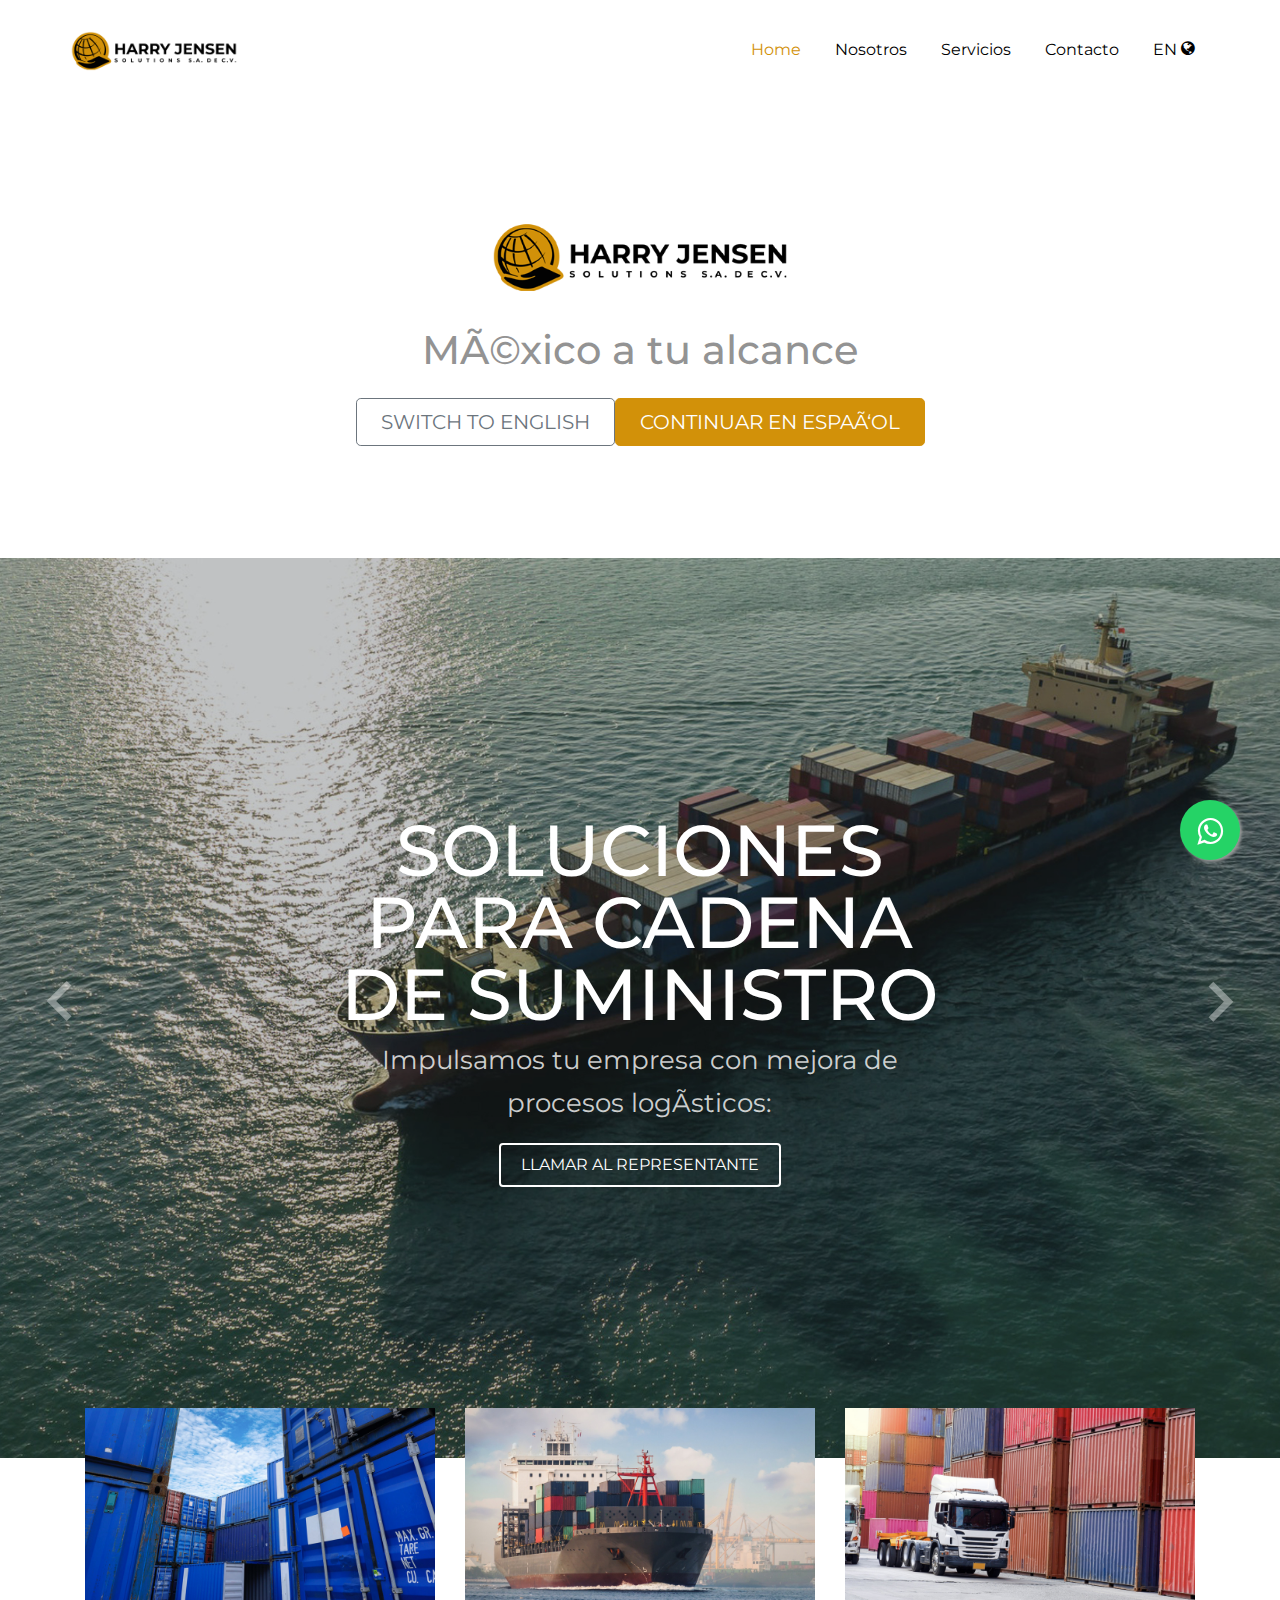
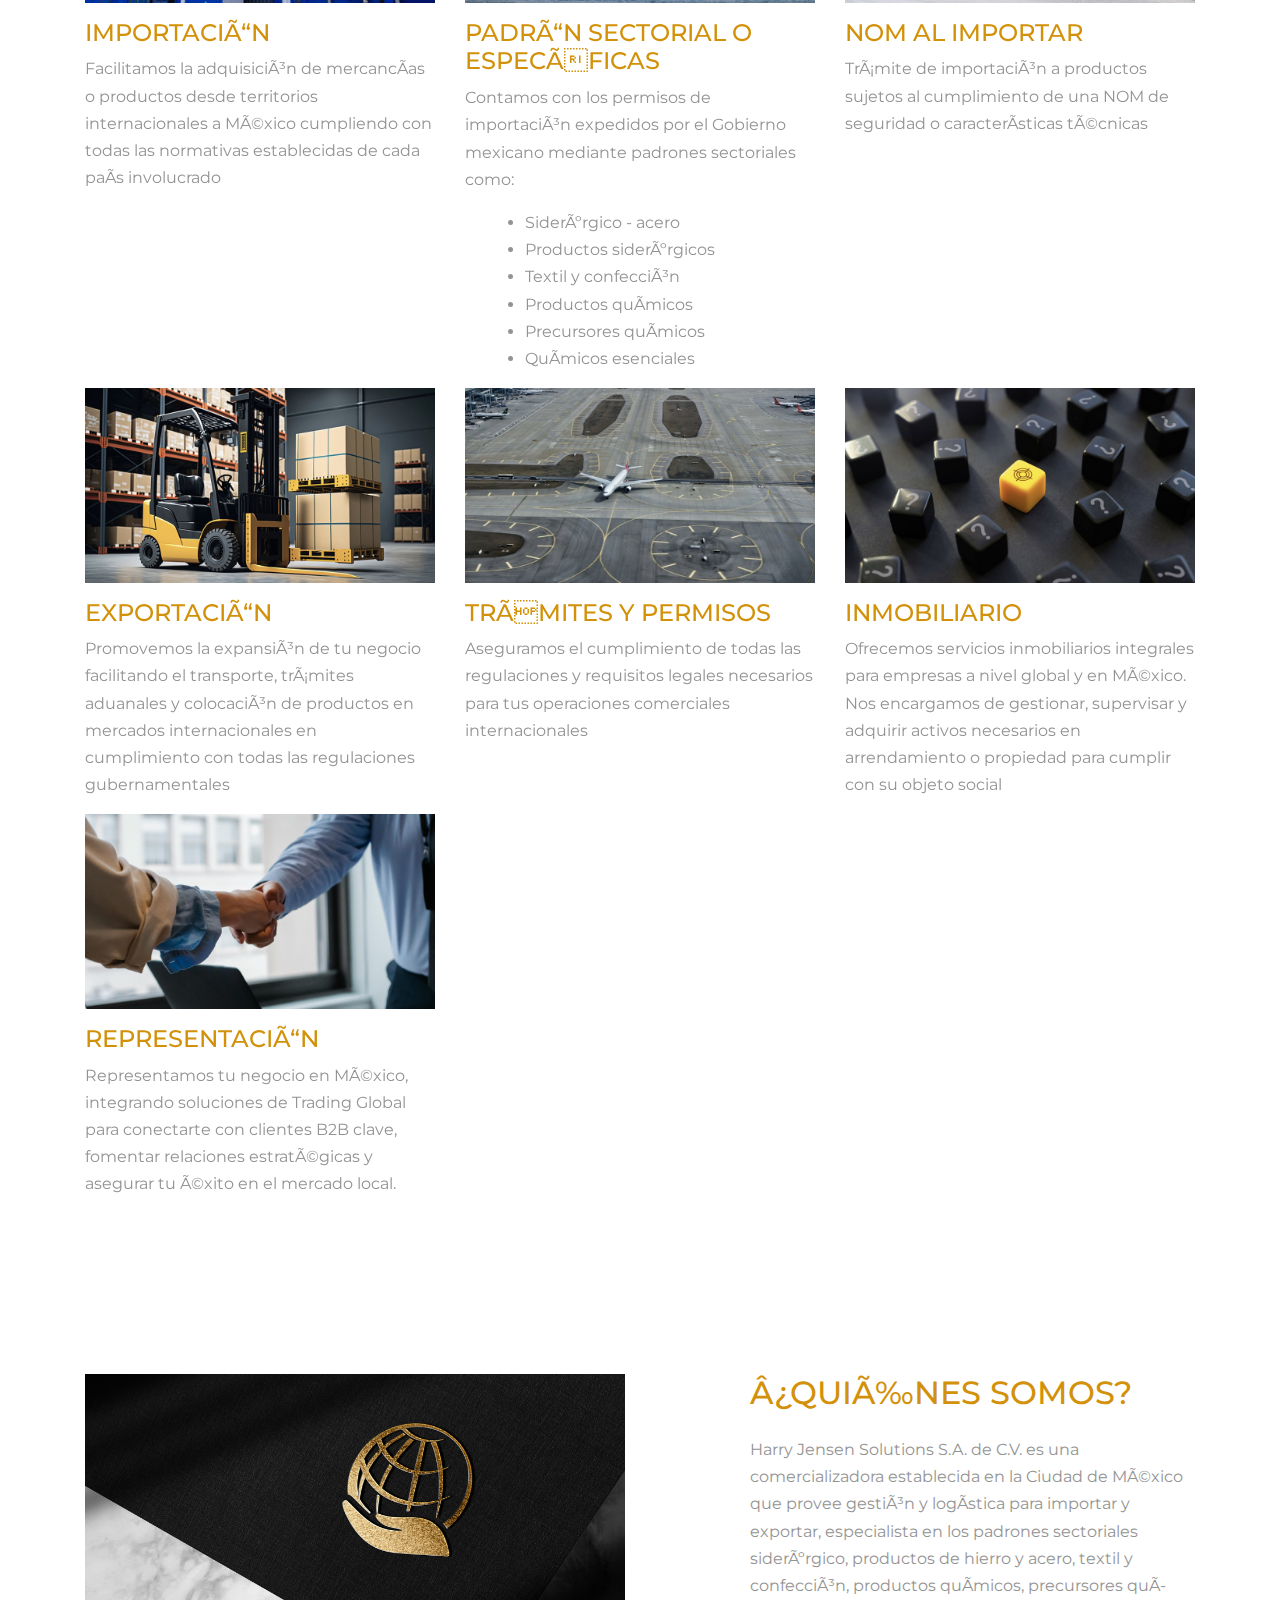
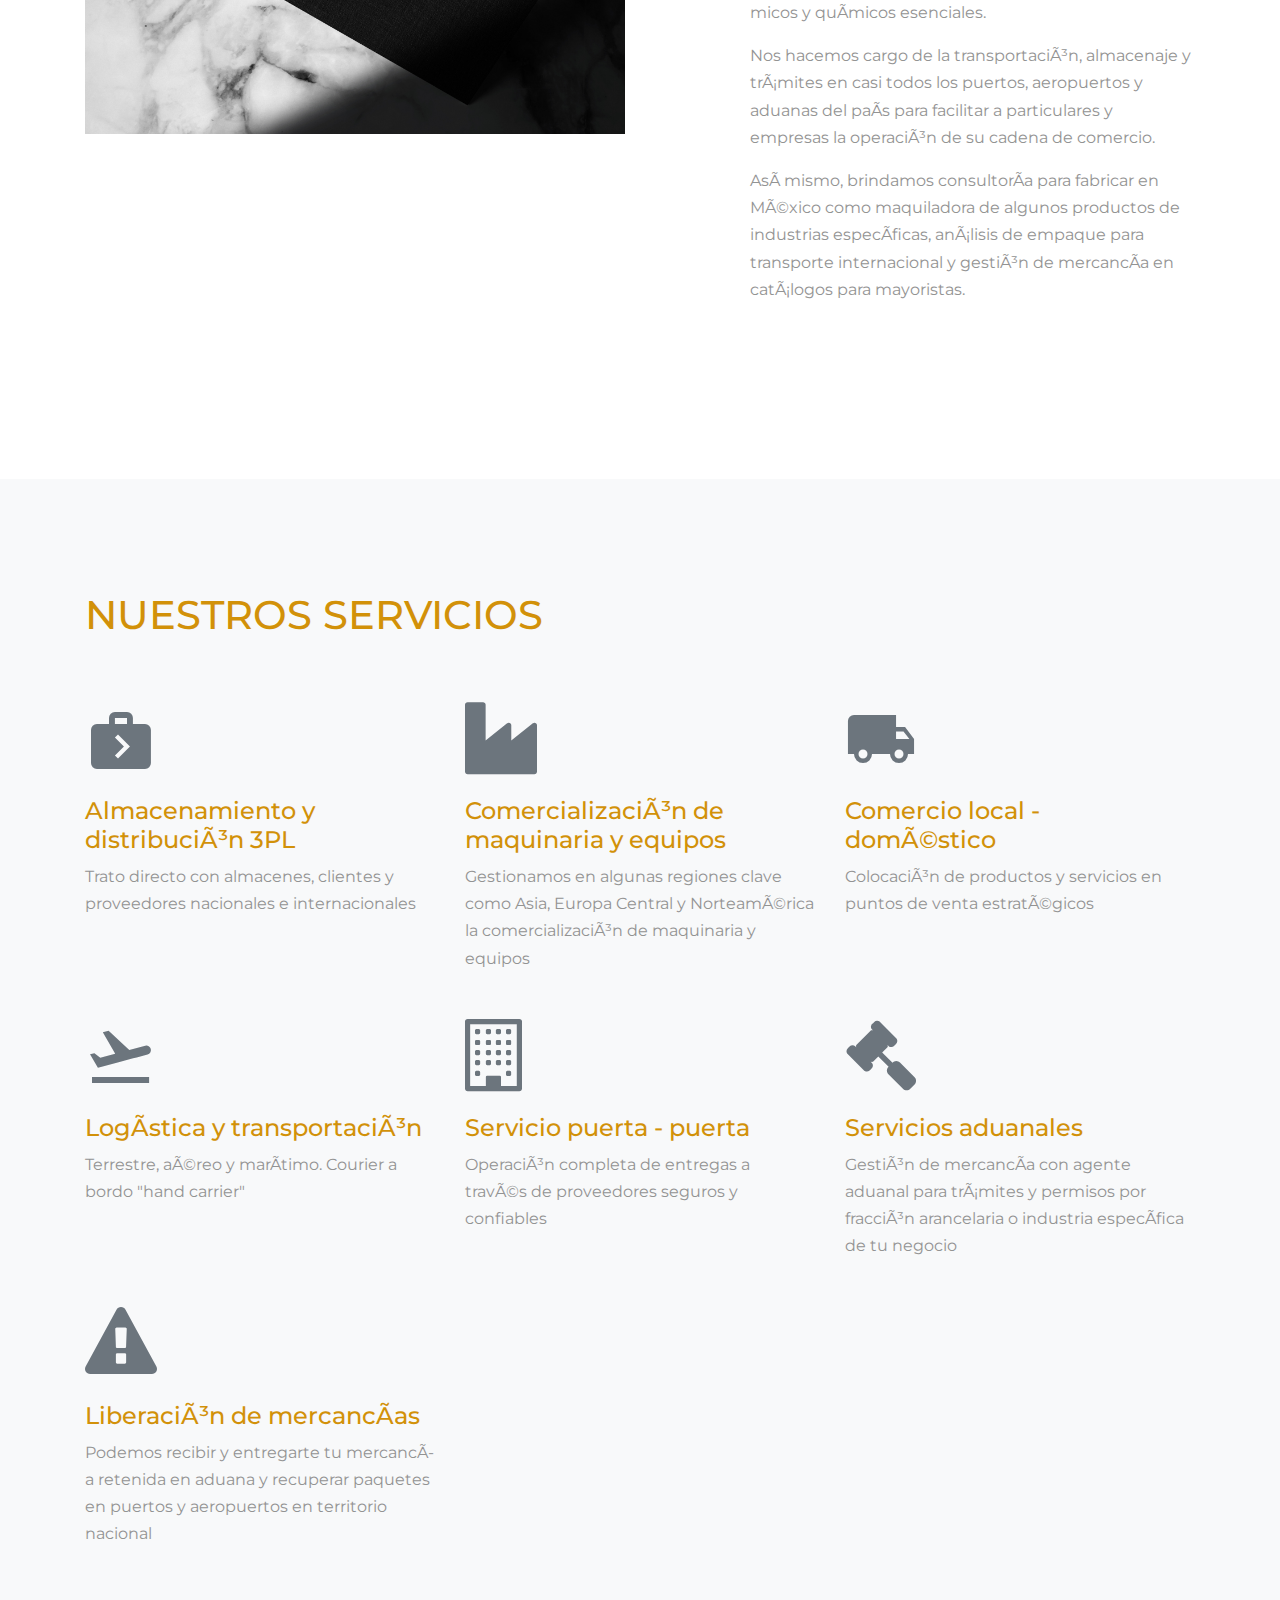
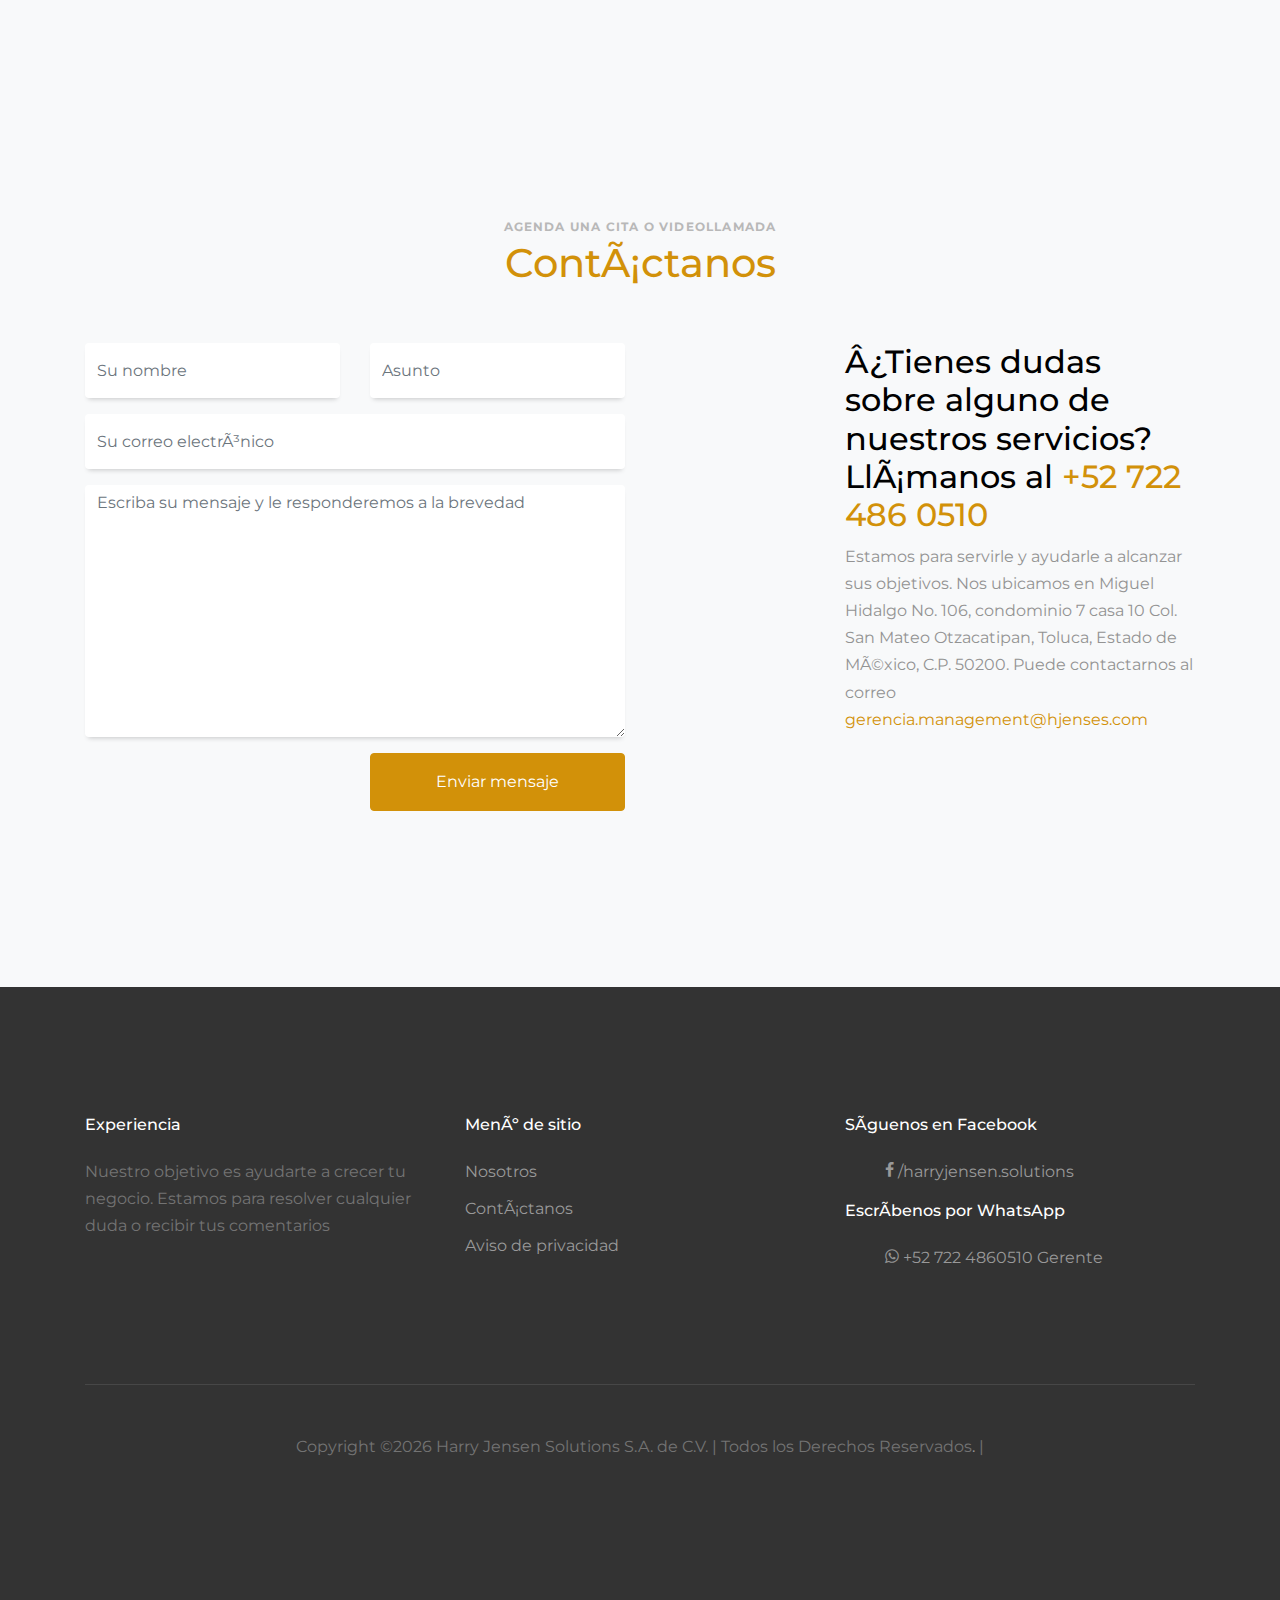
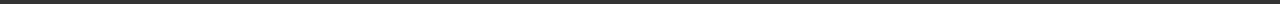
<file: index.html>
<!DOCTYPE html>
<html lang="en">
  <head>
<!-- Meta Pixel Code -->
<script>
!function(f,b,e,v,n,t,s)
{if(f.fbq)return;n=f.fbq=function(){n.callMethod?
n.callMethod.apply(n,arguments):n.queue.push(arguments)};
if(!f._fbq)f._fbq=n;n.push=n;n.loaded=!0;n.version='2.0';
n.queue=[];t=b.createElement(e);t.async=!0;
t.src=v;s=b.getElementsByTagName(e)[0];
s.parentNode.insertBefore(t,s)}(window, document,'script',
'https://connect.facebook.net/en_US/fbevents.js');
fbq('init', '7251743971574854');
fbq('track', 'PageView');
</script>
<noscript><img height="1" width="1" style="display:none"
src="https://www.facebook.com/tr?id=7251743971574854&ev=PageView&noscript=1"
/></noscript>
<!-- End Meta Pixel Code -->
    
<!-- Google tag (gtag.js) -->
<script async src="https://www.googletagmanager.com/gtag/js?id=G-DHRSQV2TH6"></script>
<script>
  window.dataLayer = window.dataLayer || [];
  function gtag(){dataLayer.push(arguments);}
  gtag('js', new Date());

  gtag('config', 'G-DHRSQV2TH6');
</script>
<!-- Google tag (gtag.js) event -->
<script>
  gtag('event', 'manual_event_PAGE_VIEW', {
    // <event_parameters>
  });
</script>

    <title>Harry Jensen Solutions | México a tu alcance</title>
    <meta charset="utf-8">
    <meta name="viewport" content="width=device-width, initial-scale=1, shrink-to-fit=no">

    <link href="https://fonts.googleapis.com/css2?family=Montserrat:wght@400;800&display=swap" rel="stylesheet">

    <link rel="icon" href="images\favicon.png">
  
    <link rel="stylesheet" href="fonts/icomoon/style.css">

    <link rel="stylesheet" href="css/bootstrap.min.css">
    <link rel="stylesheet" href="css/magnific-popup.css">
    <link rel="stylesheet" href="css/jquery-ui.css">
    <link rel="stylesheet" href="css/owl.carousel.min.css">
    <link rel="stylesheet" href="css/owl.theme.default.min.css">

    <link rel="stylesheet" href="css/aos.css">

    <link rel="stylesheet" href="css/style.css">
    
  </head>
  <body data-spy="scroll" data-target=".site-navbar-target" data-offset="400">

    <link rel="stylesheet" href="https://maxcdn.bootstrapcdn.com/font-awesome/4.5.0/css/font-awesome.min.css">
    <a href="https://wa.me/17224860510?text=Hola!%20Quiero%20más%20información.%20" class="float" target="_blank">
    <i class="fa fa-whatsapp my-float"></i>
    </a>

    
  <div class="site-wrap"  id="home-section">

    <div class="site-mobile-menu site-navbar-target">
      <div class="site-mobile-menu-header">
        <div class="site-mobile-menu-close mt-3">
          <span class="icon-close2 js-menu-toggle"></span>
        </div>
      </div>
      <div class="site-mobile-menu-body"></div>
    </div>
   
    <header class="site-navbar js-sticky-header site-navbar-target" role="banner">

      <div class="container">
        <div class="row align-items-center position-relative">
          
            <div class="site-logo">
              <a href="index.html" class="text-black">
                <img src="images/logo2.png" alt="Logo" style="height:50px; margin-right:10px;">
                <span class="text-primary"></span>
            </a>
            </div>
            
              <nav class="site-navigation text-center ml-auto" role="navigation">

                <ul class="site-menu main-menu js-clone-nav ml-auto d-none d-lg-block">
                  <li><a href="#home-section" class="nav-link">Home</a></li>
                  <li><a href="#about-section" class="nav-link">Nosotros</a></li>
                  <li><a href="#services-section" class="nav-link">Servicios</a></li>
                  <li><a href="#contact-section" class="nav-link">Contacto</a></li>
                  <li><a href="index-EN.html" class="nav-link">EN <span class="icon-globe"></span> </a></li>

                </ul>
              </nav>

          <div class="toggle-button d-inline-block d-lg-none"><a href="#" class="site-menu-toggle py-5 js-menu-toggle text-black"><span class="icon-menu h3"></span></a></div>
        </div>
      </div>
    </header>
    
    <div class="site-section" id="consult-section">
      <div class="container">
          <div class="row">
              <div class="col-12 text-center">
                  <img class="d-block mx-auto mb-4" src="images/logo2.png" alt="" width="300" height="89">
                  <h1 class="display-5 fw-bold text-body-emphasis">México a tu alcance</h1>
                  <p class="lead mb-4"></p>
                  <div class="d-grid gap-2 d-sm-flex justify-content-sm-center">
                    <button type="button" class="btn btn-outline-secondary btn-lg px-4" onclick="window.location.href='index-EN.html'">SWITCH TO ENGLISH</button>
                    <button type="button" class="btn btn-primary btn-lg px-4 mb-3 mb-sm-0 me-sm-3" onclick="window.location.href='#owl'">CONTINUAR EN ESPAÑOL</button>
                  </div>
              </div>
          </div>
      </div>
    </div>

    <div class="owl-carousel slide-one-item" id="owl">
      
      <div class="site-section-cover overlay img-bg-section" style="background-image: url('images/hero_1.jpg'); " >
        <div class="container">
          <div class="row align-items-center justify-content-center">
            <div class="col-md-12 col-lg-7 text-center">
              <h1>SOLUCIONES PARA CADENA DE SUMINISTRO</h1>  
              <p>Impulsamos tu empresa con mejora de procesos logísticos:</p>
              <p><a href="https://wa.me/17224860510" class="btn btn-white-outline border-w-2 btn-md">LLAMAR AL REPRESENTANTE</a></p>
            </div>
          </div>
        </div>
      </div>

      <div class="site-section-cover overlay img-bg-section" style="background-image: url('images/hero_2.jpg'); " >
        <div class="container">
          <div class="row align-items-center justify-content-center">
            <div class="col-md-12 col-lg-7 text-center">
              <h1>COMERCIO INTERNACIONAL</h1>      
              <p>Comercialización de bienes, productos y servicios de manera eficaz y confiable:</p>    
              <p><a href="#contact-section" class="btn btn-white-outline border-w-2 btn-md">COTIZAR AHORA</a></p>
            </div>
          </div>
        </div>
      </div>

      <div class="site-section-cover overlay img-bg-section" style="background-image: url('images/hero_4.jpg'); " >
        <div class="container">
          <div class="row align-items-center justify-content-center">
            <div class="col-md-12 col-lg-7 text-center">
              <h1>GLOBAL FORWARDING</h1>      
              <p>Transportamos vía terrestre, aérea, marítima y tren con trámites aduanales:</p>    
              <p><a href="https://wa.me/17224860510" class="btn btn-white-outline border-w-2 btn-md">ESCRIBIR POR WHATSAPP</a></p>
            </div>
          </div>
        </div>
      </div>

    </div>
  
    <div class="pb-5" style="position: relative; z-index: 8;">
      <div class="container">
        <div class="row" style="margin-top: -50px;">

          <div class="col-md-6 col-lg-4 mb-4 mb-lg-0">
            <img src="images/img_1.jpg" alt="Image" class="img-fluid mb-3">
            <h3 class="text-primary h4 mb-2">IMPORTACIÓN</h3>
            <p>Facilitamos la adquisición de mercancías o productos desde territorios internacionales a México cumpliendo con todas las normativas establecidas de cada país involucrado</p>
          </div>
          <div class="col-md-6 col-lg-4 mb-4 mb-lg-0">
            <img src="images/img_4.jpg" alt="Image" class="img-fluid mb-3">
            <h3 class="text-primary h4 mb-2">PADRÓN SECTORIAL O ESPECÍFICAS</h3>
            <p>Contamos con los permisos de importación expedidos por el Gobierno mexicano mediante padrones sectoriales como:</p>
            <ul style="margin-left: 20px;">
            <li>Siderúrgico - acero</li>
            <li>Productos siderúrgicos</li>
            <li>Textil y confección</li>
            <li>Productos químicos</li>
            <li>Precursores químicos</li>
            <li>Químicos esenciales</li>
            </ul>
            <p></p>
          </div>
          <div class="col-md-6 col-lg-4 mb-4 mb-lg-0">
            <img src="images/img_5.jpg" alt="Image" class="img-fluid mb-3">
            <h3 class="text-primary h4 mb-2">NOM AL IMPORTAR</h3>
            <p>Trámite de importación a productos sujetos al cumplimiento de una NOM de seguridad o características técnicas</p>
          </div>
          <div class="col-md-6 col-lg-4 mb-4 mb-lg-0">
            <img src="images/img_2.jpg" alt="Image" class="img-fluid mb-3">
            <h3 class="text-primary h4 mb-2">EXPORTACIÓN</h3>
            <p>Promovemos la expansión de tu negocio facilitando el transporte, trámites aduanales y colocación de productos en mercados internacionales en cumplimiento con todas las regulaciones gubernamentales</p>
          </div>
          <div class="col-md-6 col-lg-4 mb-4 mb-lg-0">
            <img src="images/img_3.jpg" alt="Image" class="img-fluid mb-3">
            <h3 class="text-primary h4 mb-2">TRÁMITES Y PERMISOS</h3>
            <p>Aseguramos el cumplimiento de todas las regulaciones y requisitos legales necesarios para tus operaciones comerciales internacionales</p>
          </div>
           <div class="col-md-6 col-lg-4 mb-4 mb-lg-0">
            <img src="images/img_6.jpg" alt="Image" class="img-fluid mb-3">
            <h3 class="text-primary h4 mb-2">INMOBILIARIO</h3>
            <p>Ofrecemos servicios inmobiliarios integrales para empresas a nivel global y en México. Nos encargamos de gestionar, supervisar y adquirir activos necesarios en arrendamiento o propiedad para cumplir con su objeto social</p>
          </div>
           <div class="col-md-6 col-lg-4 mb-4 mb-lg-0">
            <img src="images/img_9.jpg" alt="Image" class="img-fluid mb-3">
            <h3 class="text-primary h4 mb-2">REPRESENTACIÓN</h3>
            <p>Representamos tu negocio en México, integrando soluciones de Trading Global para conectarte con clientes B2B clave, fomentar relaciones estratégicas y asegurar tu éxito en el mercado local.</p>

          </div>

        </div>
      </div>
    </div>

    <div class="site-section" id="about-section">
      <div class="container">
        <div class="row mb-5">
          <div class="col-lg-6 mb-4">
                <img src="images/hero_3.jpg" alt="Image" class="img-fluid">
              </a>
            </figure>
          </div>
          <div class="col-lg-5 ml-auto">
            <h2 class="text-primary mb-4">¿QUIÉNES SOMOS?</h2>
            <p>Harry Jensen Solutions S.A. de C.V. es una comercializadora establecida en la Ciudad de México que provee gestión y logística para importar y exportar, especialista en los padrones sectoriales siderúrgico, productos de hierro y acero, textil y confección, productos químicos, precursores químicos y químicos esenciales.</p>
            <p>Nos hacemos cargo de la transportación, almacenaje y trámites en casi todos los puertos, aeropuertos y aduanas del país para facilitar a particulares y empresas la operación de su cadena de comercio.</p>
            <p>Así mismo, brindamos consultoría para fabricar en México como maquiladora de algunos productos de industrias específicas, análisis de empaque para transporte internacional y gestión de mercancía en catálogos para mayoristas.</p>
          </div>
        </div>
      </div>
    </div>

    <div class="site-section bg-light" id="services-section">
      <div class="container">
        <div class="row mb-5">
          <div class="col-12">
            <div class="block-heading-1">
              <h2>NUESTROS SERVICIOS</h2>
            </div>
          </div>
        </div>
        <div class="row">
          <div class="col-md-6 col-lg-4 mb-4">
            <span class="icon-next_week d-block mb-3 display-3 text-secondary"></span>
            <h3 class="text-primary h4 mb-2">Almacenamiento y distribución 3PL</h3>
            <p>Trato directo con almacenes, clientes y proveedores nacionales e internacionales</p>
          </div>
          <div class="col-md-6 col-lg-4 mb-4">
            <span class="icon-industry d-block mb-3 display-3 text-secondary"></span>
            <h3 class="text-primary h4 mb-2">Comercialización de maquinaria y equipos</h3>
            <p>Gestionamos en algunas regiones clave como Asia, Europa Central y Norteamérica la comercialización de maquinaria y equipos</p>
          </div>
          <div class="col-md-6 col-lg-4 mb-4">
            <span class="icon-local_shipping d-block mb-3 display-3 text-secondary"></span>
            <h3 class="text-primary h4 mb-2">Comercio local - doméstico</h3>
            <p>Colocación de productos y servicios en puntos de venta estratégicos</p>
          </div>
          <div class="col-md-6 col-lg-4 mb-4">
            <span class="icon-flight_takeoff d-block mb-3 display-3 text-secondary"></span>
            <h3 class="text-primary h4 mb-2">Logística y transportación</h3>
            <p>Terrestre, aéreo y marítimo. Courier a bordo "hand carrier"</p>
          </div>
          <div class="col-md-6 col-lg-4 mb-4">
            <span class="icon-building-o d-block mb-3 display-3 text-secondary"></span>
            <h3 class="text-primary h4 mb-2">Servicio puerta - puerta</h3>
            <p>Operación completa de entregas a través de proveedores seguros y confiables</p>
          </div>
          <div class="col-md-6 col-lg-4 mb-4">
            <span class="icon-legal d-block mb-3 display-3 text-secondary"></span>
            <h3 class="text-primary h4 mb-2">Servicios aduanales</h3>
            <p>Gestión de mercancía con agente aduanal para trámites y permisos por fracción arancelaria o industria específica de tu negocio</p>
          </div>
          <div class="col-md-6 col-lg-4 mb-4">
            <span class="icon-warning d-block mb-3 display-3 text-secondary"></span>
            <h3 class="text-primary h4 mb-2">Liberación de mercancías</h3>
            <p>Podemos recibir y entregarte tu mercancía retenida en aduana y recuperar paquetes en puertos y aeropuertos en territorio nacional</p>
          </div>
          </div>
      </div>
    </div>

    <div class="site-section bg-light" id="contact-section">
      <div class="container">
        <div class="row">
          <div class="col-12 text-center mb-5">
            <div class="block-heading-1">
              <span>AGENDA UNA CITA O VIDEOLLAMADA</span>
              <h2>Contáctanos</h2>
            </div>
          </div>
        </div>
        <div class="row">
          <div class="col-lg-6 mb-5">
            <form action="https://formbold.com/s/3ZqQy" method="post">
              <div class="form-group row">
                <div class="col-md-6 mb-4 mb-lg-0">
                  <input type="text" class="form-control" placeholder="Su nombre">
                </div>
                <div class="col-md-6">
                  <input type="text" class="form-control" placeholder="Asunto">
                </div>
              </div>

              <div class="form-group row">
                <div class="col-md-12">
                  <input type="text" class="form-control" placeholder="Su correo electrónico">
                </div>
              </div>

              <div class="form-group row">
                <div class="col-md-12">
                  <textarea name="textarea" id="" class="form-control" placeholder="Escriba su mensaje y le responderemos a la brevedad" cols="30" rows="10"></textarea>
                </div>
              </div>
              <div class="form-group row">
                <div class="col-md-6 ml-auto">
                  <input type="submit" class="btn btn-block btn-primary text-white py-3 px-5" value="Enviar mensaje">
                </div>
              </div>
            </form>
          </div>
          <div class="col-lg-4 ml-auto">
            <h2 class="text-black">¿Tienes dudas sobre alguno de nuestros servicios? Llámanos al <a href="tel://+527224860510">+52 722 486 0510</a></h2>
            <p>Estamos para servirle y ayudarle a alcanzar sus objetivos. Nos ubicamos en Miguel Hidalgo No. 106, condominio 7 casa 10 Col. San Mateo Otzacatipan, Toluca, Estado de México, C.P. 50200. Puede contactarnos al correo <a href="mailto:gerencia.management@hjenses.com">gerencia.management@hjenses.com</a></p>
         <p><div class="row">
          </div></p>
          </div>
        </div>
      </div>
    </div>

    <footer class="site-footer">
      <div class="container">
        <div class="row">
          <div class="col-md-6">
            <div class="row">
              <div class="col-md-8">
                <h2 class="footer-heading mb-4">Experiencia</h2>
                <p>Nuestro objetivo es ayudarte a crecer tu negocio. Estamos para resolver cualquier duda o recibir tus comentarios</p>
              </div>
              <div class="col-md-4 ml-auto">
                <h2 class="footer-heading mb-4">Menú de sitio</h2>
                <ul class="list-unstyled">
                  <li><a href="#about-section">Nosotros</a></li>
                  <li><a href="#contact-section">Contáctanos</a></li>
                  <li><a href="aviso-privacidad.html">Aviso de privacidad</a></li>
                </ul>
              </div>
              
            </div>
          </div>
          <div class="col-md-4 ml-auto">

              <h2 class="footer-heading mb-4">Síguenos en Facebook</h2>      
              <ul style="list-style-type: none;"><a href="https://www.facebook.com/harryjensen.solutions" class="smoothscroll pl-0 pr-3"><span class="icon-facebook"></span>  /harryjensen.solutions</a></ul>

                <h2 class="footer-heading mb-4">Escríbenos por WhatsApp</h2>
                <ul style="list-style-type: none;">
                <li><span class="icon-whatsapp"></span>      <a href="https://wa.me/17224860510?text=Hola!%20Quiero%20más%20información.%20">+52 722 4860510 Gerente</a></li>
                 </ul> 

              </a>
              </form>
          </div>
        </div>
        <div class="row pt-5 mt-5 text-center">
          <div class="col-md-12">
            <div class="border-top pt-5">
            <p>
            <!-- Link back to Colorlib can't be removed. Template is licensed under CC BY 3.0. -->
            Copyright &copy;<script>document.write(new Date().getFullYear());</script> Harry Jensen Solutions S.A. de C.V. | Todos los Derechos Reservados<a href="https://colorlib.com" target="_blank" >.</a> |
            <!-- Link back to Colorlib can't be removed. Template is licensed under CC BY 3.0. -->
            </p>
            </div>
          </div>
          
        </div>
      </div>
    </footer>

  </div>

  <script src="js/jquery-3.3.1.min.js"></script>
  <script src="js/jquery-ui.js"></script>
  <script src="js/popper.min.js"></script>
  <script src="js/bootstrap.min.js"></script>
  <script src="js/owl.carousel.min.js"></script>
  <script src="js/jquery.magnific-popup.min.js"></script>
  <script src="js/jquery.sticky.js"></script>
  <script src="js/jquery.waypoints.min.js"></script>
  <script src="js/aos.js"></script>

  <script src="js/main.js"></script>
    
  </body>
</html>

<!--
                                                                     =#                                    
                                                                    =@@#                                   
                                                                   -@@@@*                                  
                                                                  :@@@@@@+                                 
                             .=============.           :==========%@@@@@@@=                                
                              #@@@@@@@@@@@+           :@@@@@@@@@@@@@@@@@@@@-                               
                              .%@@@@@@@@@*           :@@@@@@@@@@@@@@@@@@@@@@-                              
                               .%@@@@@@@#           :%@@@@@@@@@@@@@@@@@@@@@@#                              
                                :@@@@@@%.          .%@@@@@@@@@@@@@@@@@@@@@*:                               
                                 -@@@@%.          .%@@@@@@@@@@@@@@@@@@@%+.                                 
                                  ----.          .#@@@@@@@@%-----------                                    
                                                 #@@@@@@@@=                                                
                                                *@@@@@@@#.                                                 
                                               *@@@@@@%-                                                   
                                              +@@@@@@*.                                                    
                                             +@@@@@%:                                                      
                                            =@@@@@+                                                        
                                ...........=@@@@#.                                                         
                               :%@@@@@@@@@@@@@%-                                                           
                                .############*.  

 -->
</file>
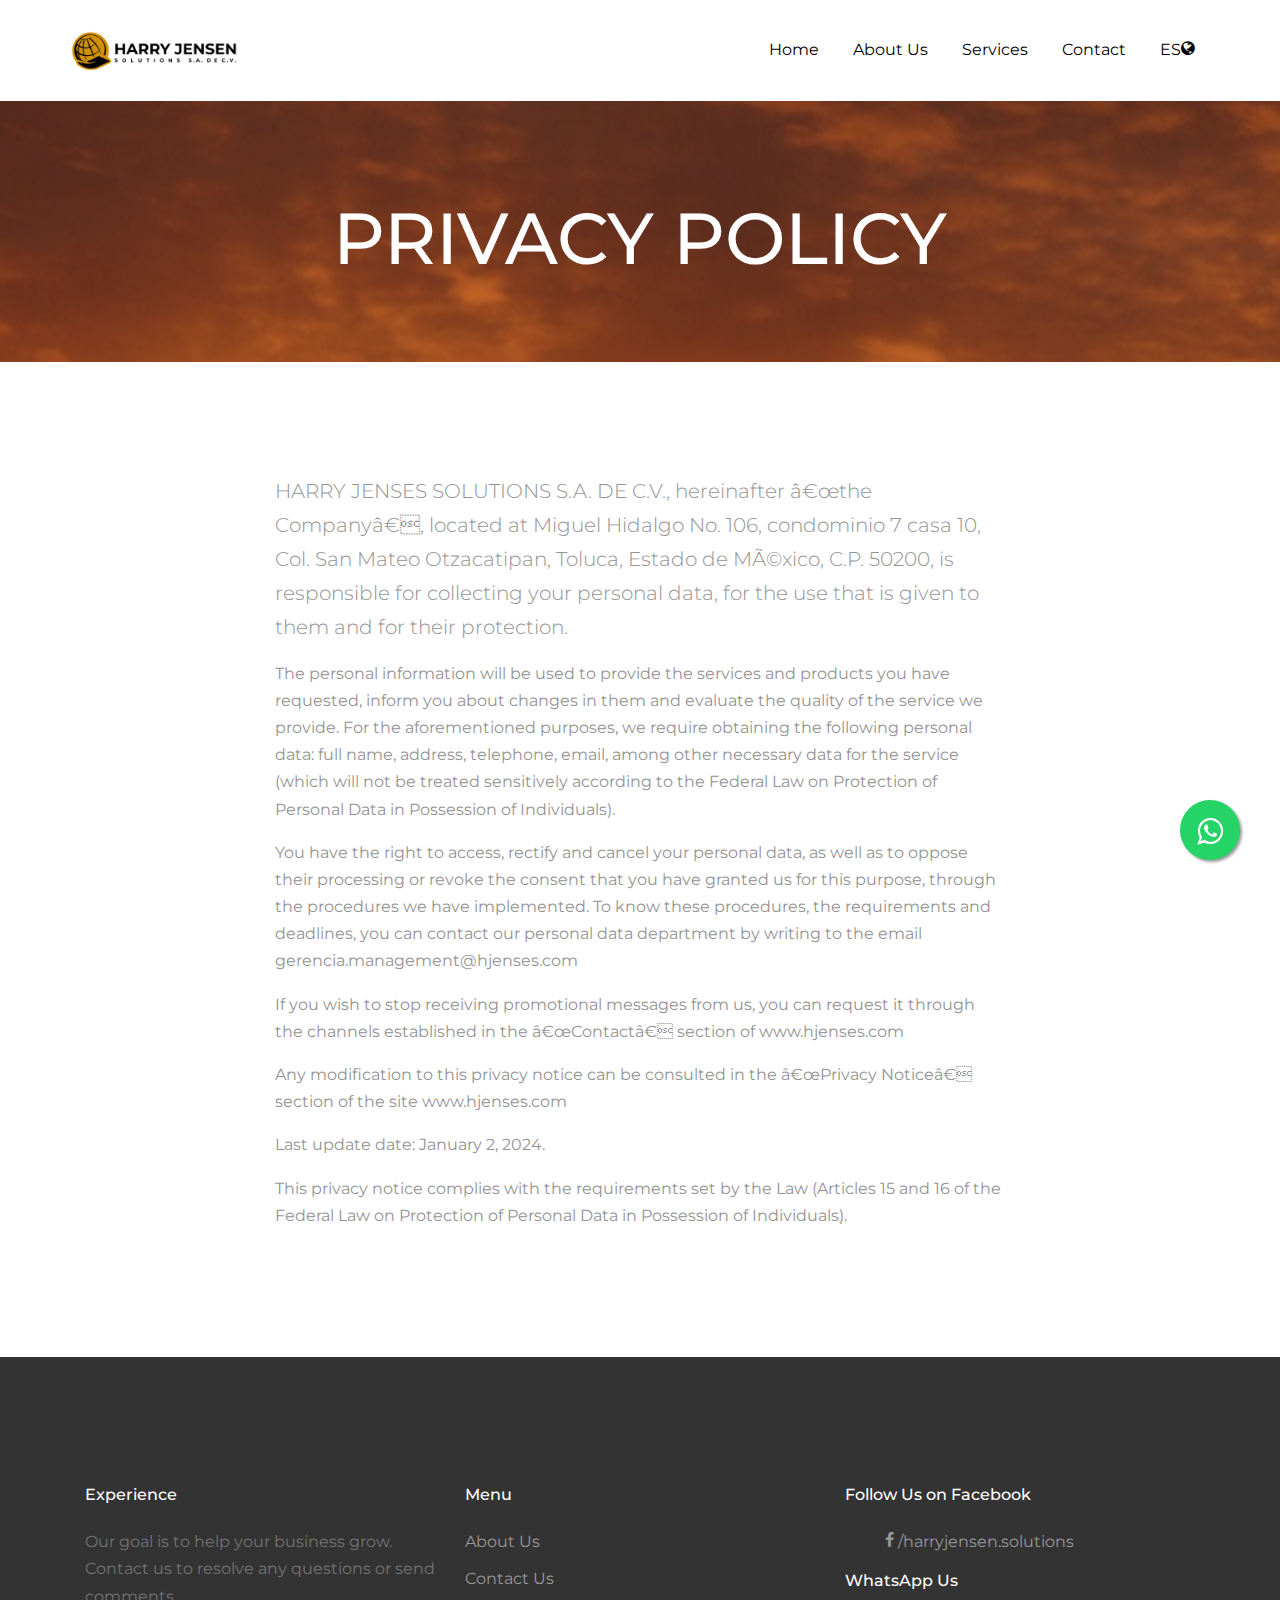
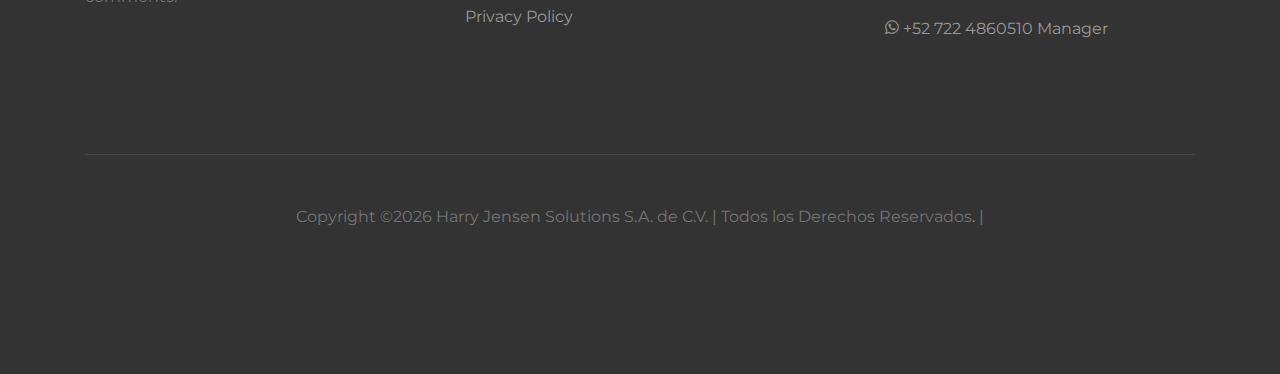
<file: aviso-privacidad-EN.html>
<!DOCTYPE html>
<html lang="en">
  <head>

<!-- Meta Pixel Code -->
<script>
!function(f,b,e,v,n,t,s)
{if(f.fbq)return;n=f.fbq=function(){n.callMethod?
n.callMethod.apply(n,arguments):n.queue.push(arguments)};
if(!f._fbq)f._fbq=n;n.push=n;n.loaded=!0;n.version='2.0';
n.queue=[];t=b.createElement(e);t.async=!0;
t.src=v;s=b.getElementsByTagName(e)[0];
s.parentNode.insertBefore(t,s)}(window, document,'script',
'https://connect.facebook.net/en_US/fbevents.js');
fbq('init', '7251743971574854');
fbq('track', 'PageView');
</script>
<noscript><img height="1" width="1" style="display:none"
src="https://www.facebook.com/tr?id=7251743971574854&ev=PageView&noscript=1"
/></noscript>
<!-- End Meta Pixel Code -->
    
<!-- Google tag (gtag.js) -->
<script async src="https://www.googletagmanager.com/gtag/js?id=G-DHRSQV2TH6"></script>
<script>
  window.dataLayer = window.dataLayer || [];
  function gtag(){dataLayer.push(arguments);}
  gtag('js', new Date());

  gtag('config', 'G-DHRSQV2TH6');
</script>

    <title>Harry Jensen Solutions</title>
    <meta charset="utf-8">
    <meta name="viewport" content="width=device-width, initial-scale=1, shrink-to-fit=no">

    <link href="https://fonts.googleapis.com/css2?family=Montserrat:wght@400;800&display=swap" rel="stylesheet">

    <link rel="icon" href="images\favicon.png">
  
    <link rel="stylesheet" href="fonts/icomoon/style.css">

    <link rel="stylesheet" href="css/bootstrap.min.css">
    <link rel="stylesheet" href="css/magnific-popup.css">
    <link rel="stylesheet" href="css/jquery-ui.css">
    <link rel="stylesheet" href="css/owl.carousel.min.css">
    <link rel="stylesheet" href="css/owl.theme.default.min.css">

    <link rel="stylesheet" href="css/aos.css">

    <link rel="stylesheet" href="css/style.css">
    
  </head>
  <body data-spy="scroll" data-target=".site-navbar-target" data-offset="300">

    <link rel="stylesheet" href="https://maxcdn.bootstrapcdn.com/font-awesome/4.5.0/css/font-awesome.min.css">
    <a href="https://wa.me/17224860510?text=Hi!%20I need%20more%20information.%20" class="float" target="_blank">
    <i class="fa fa-whatsapp my-float"></i>
    </a>

    
  <div class="site-wrap"  id="home-section">

    <div class="site-mobile-menu site-navbar-target">
      <div class="site-mobile-menu-header">
        <div class="site-mobile-menu-close mt-3">
          <span class="icon-close2 js-menu-toggle"></span>
        </div>
      </div>
      <div class="site-mobile-menu-body"></div>
    </div>
   
      
    <header class="site-navbar js-sticky-header site-navbar-target" role="banner">

      <div class="container">
        <div class="row align-items-center position-relative">
          
            
          <div class="site-logo">
            <a href="index-EN.html" class="text-black">
              <img src="images/logo2.png" alt="Logo" style="height:50px; margin-right:10px;">
              <span class="text-primary"></span>
          </a>
          </div>
            
            <!-- <div class="col-12"> -->
              <nav class="site-navigation text-center ml-auto" role="navigation">

                <ul class="site-menu main-menu js-clone-nav ml-auto d-none d-lg-block">
                  <li><a href="index-EN.html#home-section" class="nav-link">Home</a></li>
                  <li><a href="index-EN.html#about-section" class="nav-link">About Us</a></li>
                  <li><a href="index-EN.html#services-section" class="nav-link">Services</a></li>
                  <li><a href="index-EN.html#contact-section" class="nav-link">Contact</a></li>
                  <li><a href="aviso-privacidad.html" class="nav-link">ES<span class="icon-globe"></span> </a></li>

                </ul>
              </nav>
          
            <!-- </div> -->

          <div class="toggle-button d-inline-block d-lg-none"><a href="#" class="site-menu-toggle py-5 js-menu-toggle text-black"><span class="icon-menu h3"></span></a></div>

        </div>
      </div>
      
    </header>
    
    <div class="site-section-cover overlay inner-page bg-light" style="background-image: url('images/hero_2.jpg')" data-aos="fade">
      
      <div class="container">
        <div class="row align-items-center justify-content-center text-center">
          <div class="col-lg-10">

            <div class="box-shadow-content">
              <div class="block-heading-1">
                <span class="d-block mb-3 text-white"  data-aos="fade-up"><span class="mx-2"></span></span>
                <h1 class="mb-4" data-aos="fade-up" data-aos-delay="100">PRIVACY POLICY</h1>
              </div>
              
              
            </div>
          </div>
        </div>
      </div>
      
    </div>

    
    <section class="site-section">
      <div class="container">
        <div class="row">
          <div class="col-md-8 mx-auto blog-content">
            <p class="lead">HARRY JENSES SOLUTIONS S.A. DE C.V., hereinafter “the Company”, located at Miguel Hidalgo No. 106, condominio 7 casa 10, Col. San Mateo Otzacatipan, Toluca, Estado de México, C.P. 50200, is responsible for collecting your personal data, for the use that is given to them and for their protection.</p>
            <p>The personal information will be used to provide the services and products you have requested, inform you about changes in them and evaluate the quality of the service we provide. For the aforementioned purposes, we require obtaining the following personal data: full name, address, telephone, email, among other necessary data for the service (which will not be treated sensitively according to the Federal Law on Protection of Personal Data in Possession of Individuals).</p>

            <blockquote><p>You have the right to access, rectify and cancel your personal data, as well as to oppose their processing or revoke the consent that you have granted us for this purpose, through the procedures we have implemented. To know these procedures, the requirements and deadlines, you can contact our personal data department by writing to the email gerencia.management@hjenses.com</p></blockquote>

            <p>If you wish to stop receiving promotional messages from us, you can request it through the channels established in the “Contact” section of www.hjenses.com</p>

            <p>Any modification to this privacy notice can be consulted in the “Privacy Notice” section of the site www.hjenses.com</p>
            <p>Last update date: January 2, 2024.</p>
            <p>This privacy notice complies with the requirements set by the Law (Articles 15 and 16 of the Federal Law on Protection of Personal Data in Possession of Individuals).</p>
            
          </div>
          
        </div>
      </div>
    </section>

    <footer class="site-footer">
      <div class="container">
        <div class="row">
          <div class="col-md-6">
            <div class="row">
              <div class="col-md-8">
                <h2 class="footer-heading mb-4">Experience</h2>
                <p>Our goal is to help your business grow. Contact us to resolve any questions or send comments.</p>
              </div>
              <div class="col-md-4 ml-auto">
                <h2 class="footer-heading mb-4">Menu</h2>
                <ul class="list-unstyled">
                  <li><a href="index-EN.html#about-section">About Us</a></li>
                  <li><a href="index-EN.html#contact-section">Contact Us</a></li>
                  <li><a href="aviso-privacidad-EN.html">Privacy Policy</a></li>
                </ul>
              </div>
              
            </div>
          </div>
          <div class="col-md-4 ml-auto">

              <h2 class="footer-heading mb-4">Follow Us on Facebook</h2>      
              <ul style="list-style-type: none;"><a href="https://www.facebook.com/harryjensen.solutions" class="smoothscroll pl-0 pr-3"><span class="icon-facebook"></span>  /harryjensen.solutions</a></ul>

                <h2 class="footer-heading mb-4">WhatsApp Us</h2>
                <ul style="list-style-type: none;">
                  <li><span class="icon-whatsapp"></span>      <a href="https://wa.me/17224860510?text=Hi!%20I%20want%20more%20information%20about%20your%20services.%20">+52 722 4860510 Manager</a></li>
   
                 </ul> 
      
              </form>
          </div>
        </div>
        <div class="row pt-5 mt-5 text-center">
          <div class="col-md-12">
            <div class="border-top pt-5">
            <p>
            <!-- Link back to Colorlib can't be removed. Template is licensed under CC BY 3.0. -->
            Copyright &copy;<script>document.write(new Date().getFullYear());</script> Harry Jensen Solutions S.A. de C.V. | Todos los Derechos Reservados<a href="https://colorlib.com" target="_blank" >.</a> |
            <!-- Link back to Colorlib can't be removed. Template is licensed under CC BY 3.0. -->
            </p>
            </div>
          </div>
          
        </div>
      </div>
    </footer>

  </div>

  <script src="js/jquery-3.3.1.min.js"></script>
  <script src="js/jquery-ui.js"></script>
  <script src="js/popper.min.js"></script>
  <script src="js/bootstrap.min.js"></script>
  <script src="js/owl.carousel.min.js"></script>
  <script src="js/jquery.magnific-popup.min.js"></script>
  <script src="js/jquery.sticky.js"></script>
  <script src="js/jquery.waypoints.min.js"></script>
  <script src="js/aos.js"></script>

  <script src="js/main.js"></script>
    
  </body>
</html>

<!--
      
                                                                     =#                                    
                                                                    =@@#                                   
                                                                   -@@@@*                                  
                                                                  :@@@@@@+                                 
                             .=============.           :==========%@@@@@@@=                                
                              #@@@@@@@@@@@+           :@@@@@@@@@@@@@@@@@@@@-                               
                              .%@@@@@@@@@*           :@@@@@@@@@@@@@@@@@@@@@@-                              
                               .%@@@@@@@#           :%@@@@@@@@@@@@@@@@@@@@@@#                              
                                :@@@@@@%.          .%@@@@@@@@@@@@@@@@@@@@@*:                               
                                 -@@@@%.          .%@@@@@@@@@@@@@@@@@@@%+.                                 
                                  ----.          .#@@@@@@@@%-----------                                    
                                                 #@@@@@@@@=                                                
                                                *@@@@@@@#.                                                 
                                               *@@@@@@%-                                                   
                                              +@@@@@@*.                                                    
                                             +@@@@@%:                                                      
                                            =@@@@@+                                                        
                                ...........=@@@@#.                                                         
                               :%@@@@@@@@@@@@@%-                                                           
                                .############*.   
 -->
</file>
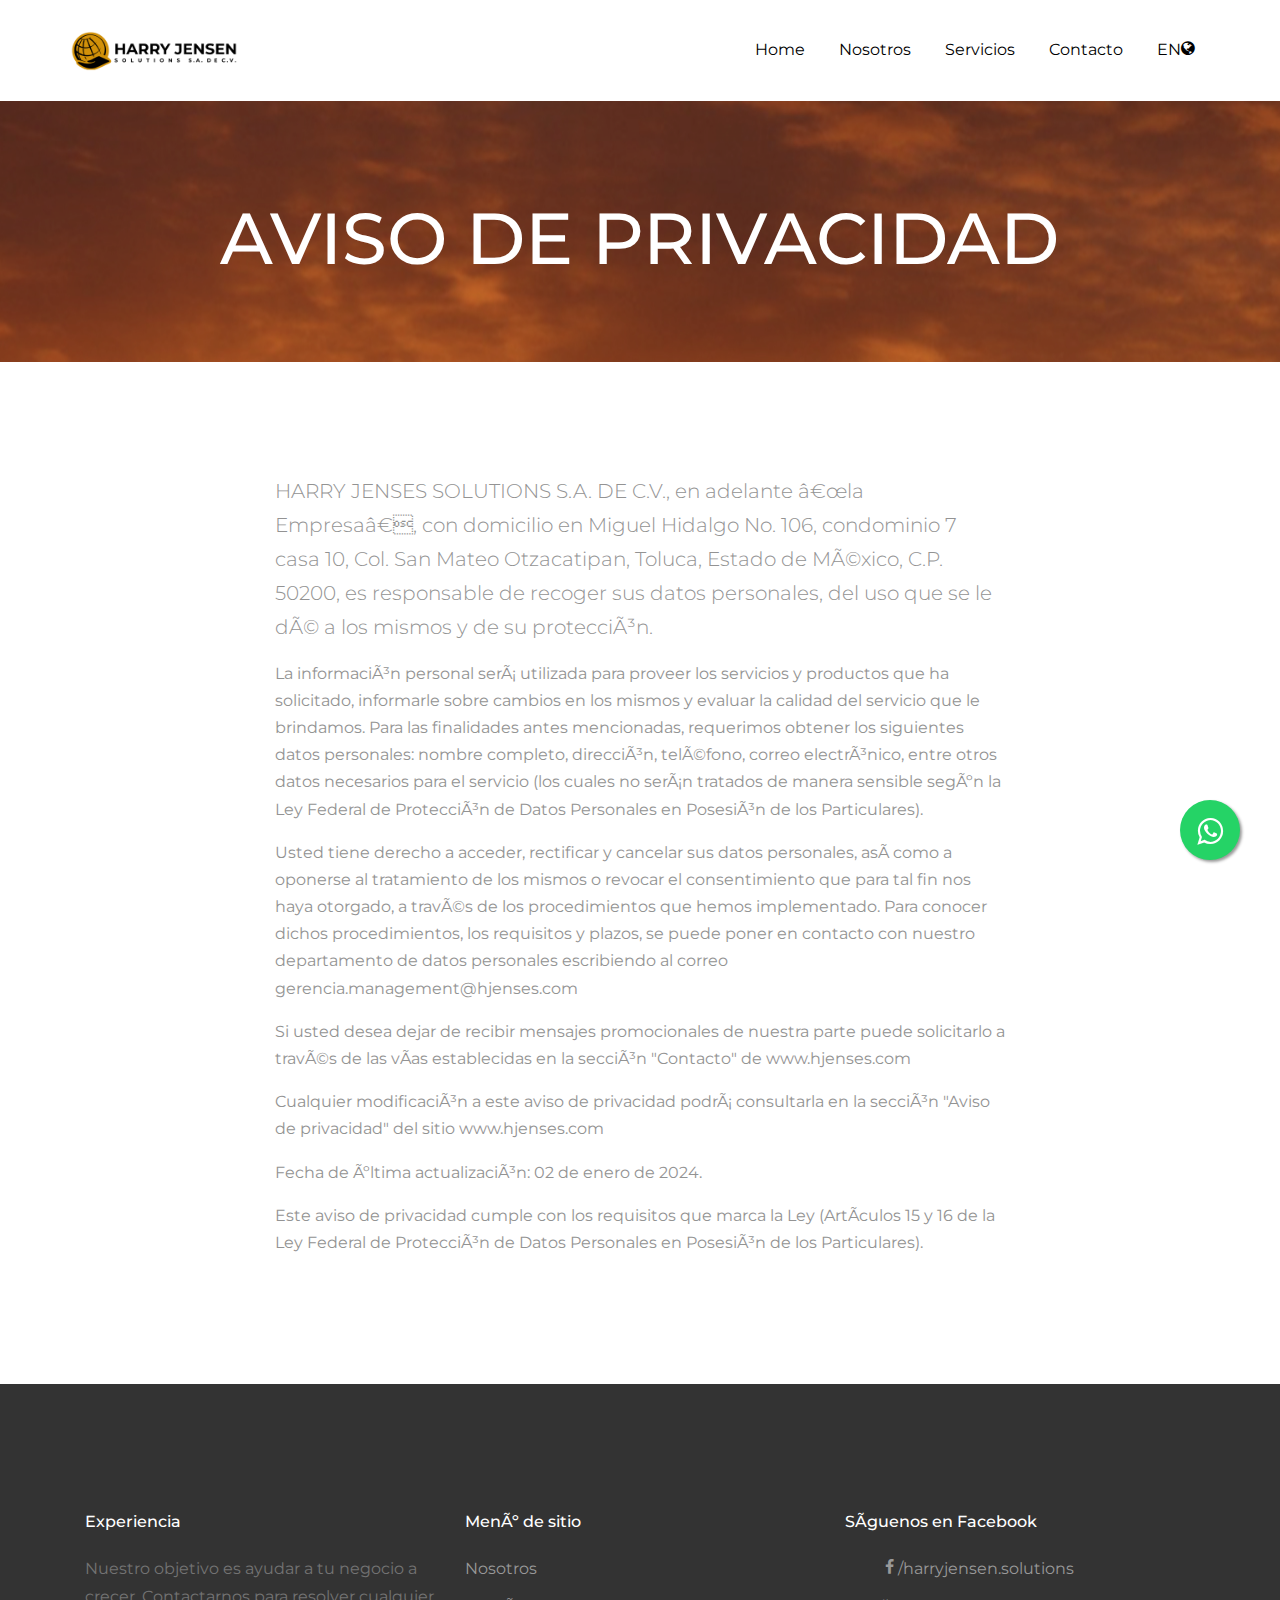
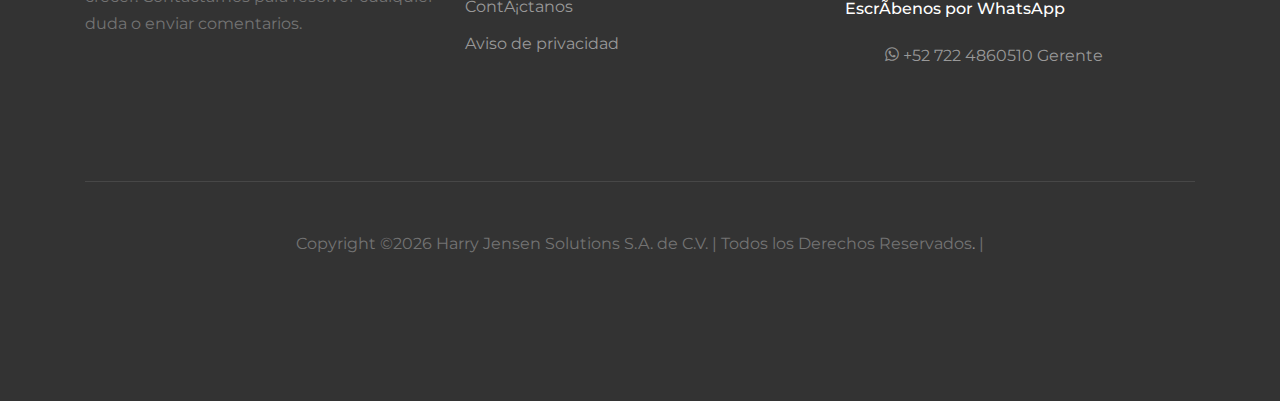
<file: aviso-privacidad.html>
<!DOCTYPE html>
<html lang="en">
  <head>

<!-- Meta Pixel Code -->
<script>
!function(f,b,e,v,n,t,s)
{if(f.fbq)return;n=f.fbq=function(){n.callMethod?
n.callMethod.apply(n,arguments):n.queue.push(arguments)};
if(!f._fbq)f._fbq=n;n.push=n;n.loaded=!0;n.version='2.0';
n.queue=[];t=b.createElement(e);t.async=!0;
t.src=v;s=b.getElementsByTagName(e)[0];
s.parentNode.insertBefore(t,s)}(window, document,'script',
'https://connect.facebook.net/en_US/fbevents.js');
fbq('init', '7251743971574854');
fbq('track', 'PageView');
</script>
<noscript><img height="1" width="1" style="display:none"
src="https://www.facebook.com/tr?id=7251743971574854&ev=PageView&noscript=1"
/></noscript>
<!-- End Meta Pixel Code -->
    
<!-- Google tag (gtag.js) -->
<script async src="https://www.googletagmanager.com/gtag/js?id=G-DHRSQV2TH6"></script>
<script>
  window.dataLayer = window.dataLayer || [];
  function gtag(){dataLayer.push(arguments);}
  gtag('js', new Date());

  gtag('config', 'G-DHRSQV2TH6');
</script>

    <title>Harry Jensen Solutions</title>
    <meta charset="utf-8">
    <meta name="viewport" content="width=device-width, initial-scale=1, shrink-to-fit=no">

    <link href="https://fonts.googleapis.com/css2?family=Montserrat:wght@400;800&display=swap" rel="stylesheet">

    <link rel="icon" href="images\favicon.png">
  
    <link rel="stylesheet" href="fonts/icomoon/style.css">

    <link rel="stylesheet" href="css/bootstrap.min.css">
    <link rel="stylesheet" href="css/magnific-popup.css">
    <link rel="stylesheet" href="css/jquery-ui.css">
    <link rel="stylesheet" href="css/owl.carousel.min.css">
    <link rel="stylesheet" href="css/owl.theme.default.min.css">

    <link rel="stylesheet" href="css/aos.css">

    <link rel="stylesheet" href="css/style.css">
    
  </head>
  <body data-spy="scroll" data-target=".site-navbar-target" data-offset="300">

    <link rel="stylesheet" href="https://maxcdn.bootstrapcdn.com/font-awesome/4.5.0/css/font-awesome.min.css">
    <a href="https://wa.me/17224860510?text=Hola!%20Quiero%20más%20información.%20" class="float" target="_blank">
    <i class="fa fa-whatsapp my-float"></i>
    </a>

    
  <div class="site-wrap"  id="home-section">

    <div class="site-mobile-menu site-navbar-target">
      <div class="site-mobile-menu-header">
        <div class="site-mobile-menu-close mt-3">
          <span class="icon-close2 js-menu-toggle"></span>
        </div>
      </div>
      <div class="site-mobile-menu-body"></div>
    </div>
   
      
    <header class="site-navbar js-sticky-header site-navbar-target" role="banner">

      <div class="container">
        <div class="row align-items-center position-relative">
          
            
          <div class="site-logo">
            <a href="index.html" class="text-black">
              <img src="images/logo2.png" alt="Logo" style="height:50px; margin-right:10px;">
              <span class="text-primary"></span>
          </a>
          </div>
            
            <!-- <div class="col-12"> -->
              <nav class="site-navigation text-center ml-auto" role="navigation">

                <ul class="site-menu main-menu js-clone-nav ml-auto d-none d-lg-block">
                  <li><a href="index.html#home-section" class="nav-link">Home</a></li>
                  <li><a href="index.html#about-section" class="nav-link">Nosotros</a></li>
                  <li><a href="index.html#services-section" class="nav-link">Servicios</a></li>
                  <li><a href="index.html#contact-section" class="nav-link">Contacto</a></li>
                  <li><a href="aviso-privacidad-EN.html" class="nav-link">EN<span class="icon-globe"></span> </a></li>

                </ul>
              </nav>
          
            <!-- </div> -->

          <div class="toggle-button d-inline-block d-lg-none"><a href="#" class="site-menu-toggle py-5 js-menu-toggle text-black"><span class="icon-menu h3"></span></a></div>

        </div>
      </div>
      
    </header>
    
    <div class="site-section-cover overlay inner-page bg-light" style="background-image: url('images/hero_2.jpg')" data-aos="fade">
      
      <div class="container">
        <div class="row align-items-center justify-content-center text-center">
          <div class="col-lg-10">

            <div class="box-shadow-content">
              <div class="block-heading-1">
                <span class="d-block mb-3 text-white"  data-aos="fade-up"><span class="mx-2"></span></span>
                <h1 class="mb-4" data-aos="fade-up" data-aos-delay="100">AVISO DE PRIVACIDAD</h1>
              </div>
              
              
            </div>
          </div>
        </div>
      </div>
      
    </div>

    
    <section class="site-section">
      <div class="container">
        <div class="row">
          <div class="col-md-8 mx-auto blog-content">
            <p class="lead">HARRY JENSES SOLUTIONS S.A. DE C.V., en adelante “la Empresa”, con domicilio en Miguel Hidalgo No. 106, condominio 7 casa 10, Col. San Mateo Otzacatipan, Toluca, Estado de México, C.P. 50200, es responsable de recoger sus datos personales, del uso que se le dé a los mismos y de su protección.</p>
            <p>La información personal será utilizada para proveer los servicios y productos que ha solicitado, informarle sobre cambios en los mismos y evaluar la calidad del servicio que le brindamos. Para las finalidades antes mencionadas, requerimos obtener los siguientes datos personales: nombre completo, dirección, teléfono, correo electrónico, entre otros datos necesarios para el servicio (los cuales no serán tratados de manera sensible según la Ley Federal de Protección de Datos Personales en Posesión de los Particulares).</p>

            <blockquote><p>Usted tiene derecho a acceder, rectificar y cancelar sus datos personales, así como a oponerse al tratamiento de los mismos o revocar el consentimiento que para tal fin nos haya otorgado, a través de los procedimientos que hemos implementado. Para conocer dichos procedimientos, los requisitos y plazos, se puede poner en contacto con nuestro departamento de datos personales escribiendo al correo gerencia.management@hjenses.com</p></blockquote>

            <p>Si usted desea dejar de recibir mensajes promocionales de nuestra parte puede solicitarlo a través de las vías establecidas en la sección "Contacto" de www.hjenses.com</p>

            <p>Cualquier modificación a este aviso de privacidad podrá consultarla en la sección "Aviso de privacidad" del sitio www.hjenses.com</p>
            <p>Fecha de última actualización: 02 de enero de 2024.</p>
            <p>Este aviso de privacidad cumple con los requisitos que marca la Ley (Artículos 15 y 16 de la Ley Federal de Protección de Datos Personales en Posesión de los Particulares).</p>
            
          </div>
          
        </div>
      </div>
    </section>

    <footer class="site-footer">
      <div class="container">
        <div class="row">
          <div class="col-md-6">
            <div class="row">
              <div class="col-md-8">
                <h2 class="footer-heading mb-4">Experiencia</h2>
                <p>Nuestro objetivo es ayudar a tu negocio a crecer. Contactarnos para resolver cualquier duda o enviar comentarios.</p>
              </div>
              <div class="col-md-4 ml-auto">
                <h2 class="footer-heading mb-4">Menú de sitio</h2>
                <ul class="list-unstyled">
                  <li><a href="index.html#about-section">Nosotros</a></li>
                  <li><a href="index.html#contact-section">Contáctanos</a></li>
                  <li><a href="aviso-privacidad.html">Aviso de privacidad</a></li>
                </ul>
              </div>
              
            </div>
          </div>
          <div class="col-md-4 ml-auto">

              <h2 class="footer-heading mb-4">Síguenos en Facebook</h2>      
              <ul style="list-style-type: none;"><a href="https://www.facebook.com/harryjensen.solutions" class="smoothscroll pl-0 pr-3"><span class="icon-facebook"></span>  /harryjensen.solutions</a></ul>

                <h2 class="footer-heading mb-4">Escríbenos por WhatsApp</h2>
                <ul style="list-style-type: none;">
                <li><span class="icon-whatsapp"></span>      <a href="https://wa.me/17224860510?text=Hola!%20Quiero%20más%20información.%20">+52 722 4860510 Gerente</a></li>
               
                 </ul> 
      
              </form>
          </div>
        </div>
        <div class="row pt-5 mt-5 text-center">
          <div class="col-md-12">
            <div class="border-top pt-5">
            <p>
            <!-- Link back to Colorlib can't be removed. Template is licensed under CC BY 3.0. -->
            Copyright &copy;<script>document.write(new Date().getFullYear());</script> Harry Jensen Solutions S.A. de C.V. | Todos los Derechos Reservados<a href="https://colorlib.com" target="_blank" >.</a> |
            <!-- Link back to Colorlib can't be removed. Template is licensed under CC BY 3.0. -->
            </p>
            </div>
          </div>
          
        </div>
      </div>
    </footer>

  </div>

  <script src="js/jquery-3.3.1.min.js"></script>
  <script src="js/jquery-ui.js"></script>
  <script src="js/popper.min.js"></script>
  <script src="js/bootstrap.min.js"></script>
  <script src="js/owl.carousel.min.js"></script>
  <script src="js/jquery.magnific-popup.min.js"></script>
  <script src="js/jquery.sticky.js"></script>
  <script src="js/jquery.waypoints.min.js"></script>
  <script src="js/aos.js"></script>

  <script src="js/main.js"></script>
    
  </body>
</html>

<!--
      
                                                                     =#                                    
                                                                    =@@#                                   
                                                                   -@@@@*                                  
                                                                  :@@@@@@+                                 
                             .=============.           :==========%@@@@@@@=                                
                              #@@@@@@@@@@@+           :@@@@@@@@@@@@@@@@@@@@-                               
                              .%@@@@@@@@@*           :@@@@@@@@@@@@@@@@@@@@@@-                              
                               .%@@@@@@@#           :%@@@@@@@@@@@@@@@@@@@@@@#                              
                                :@@@@@@%.          .%@@@@@@@@@@@@@@@@@@@@@*:                               
                                 -@@@@%.          .%@@@@@@@@@@@@@@@@@@@%+.                                 
                                  ----.          .#@@@@@@@@%-----------                                    
                                                 #@@@@@@@@=                                                
                                                *@@@@@@@#.                                                 
                                               *@@@@@@%-                                                   
                                              +@@@@@@*.                                                    
                                             +@@@@@%:                                                      
                                            =@@@@@+                                                        
                                ...........=@@@@#.                                                         
                               :%@@@@@@@@@@@@@%-                                                           
                                .############*.   
  -->
</file>
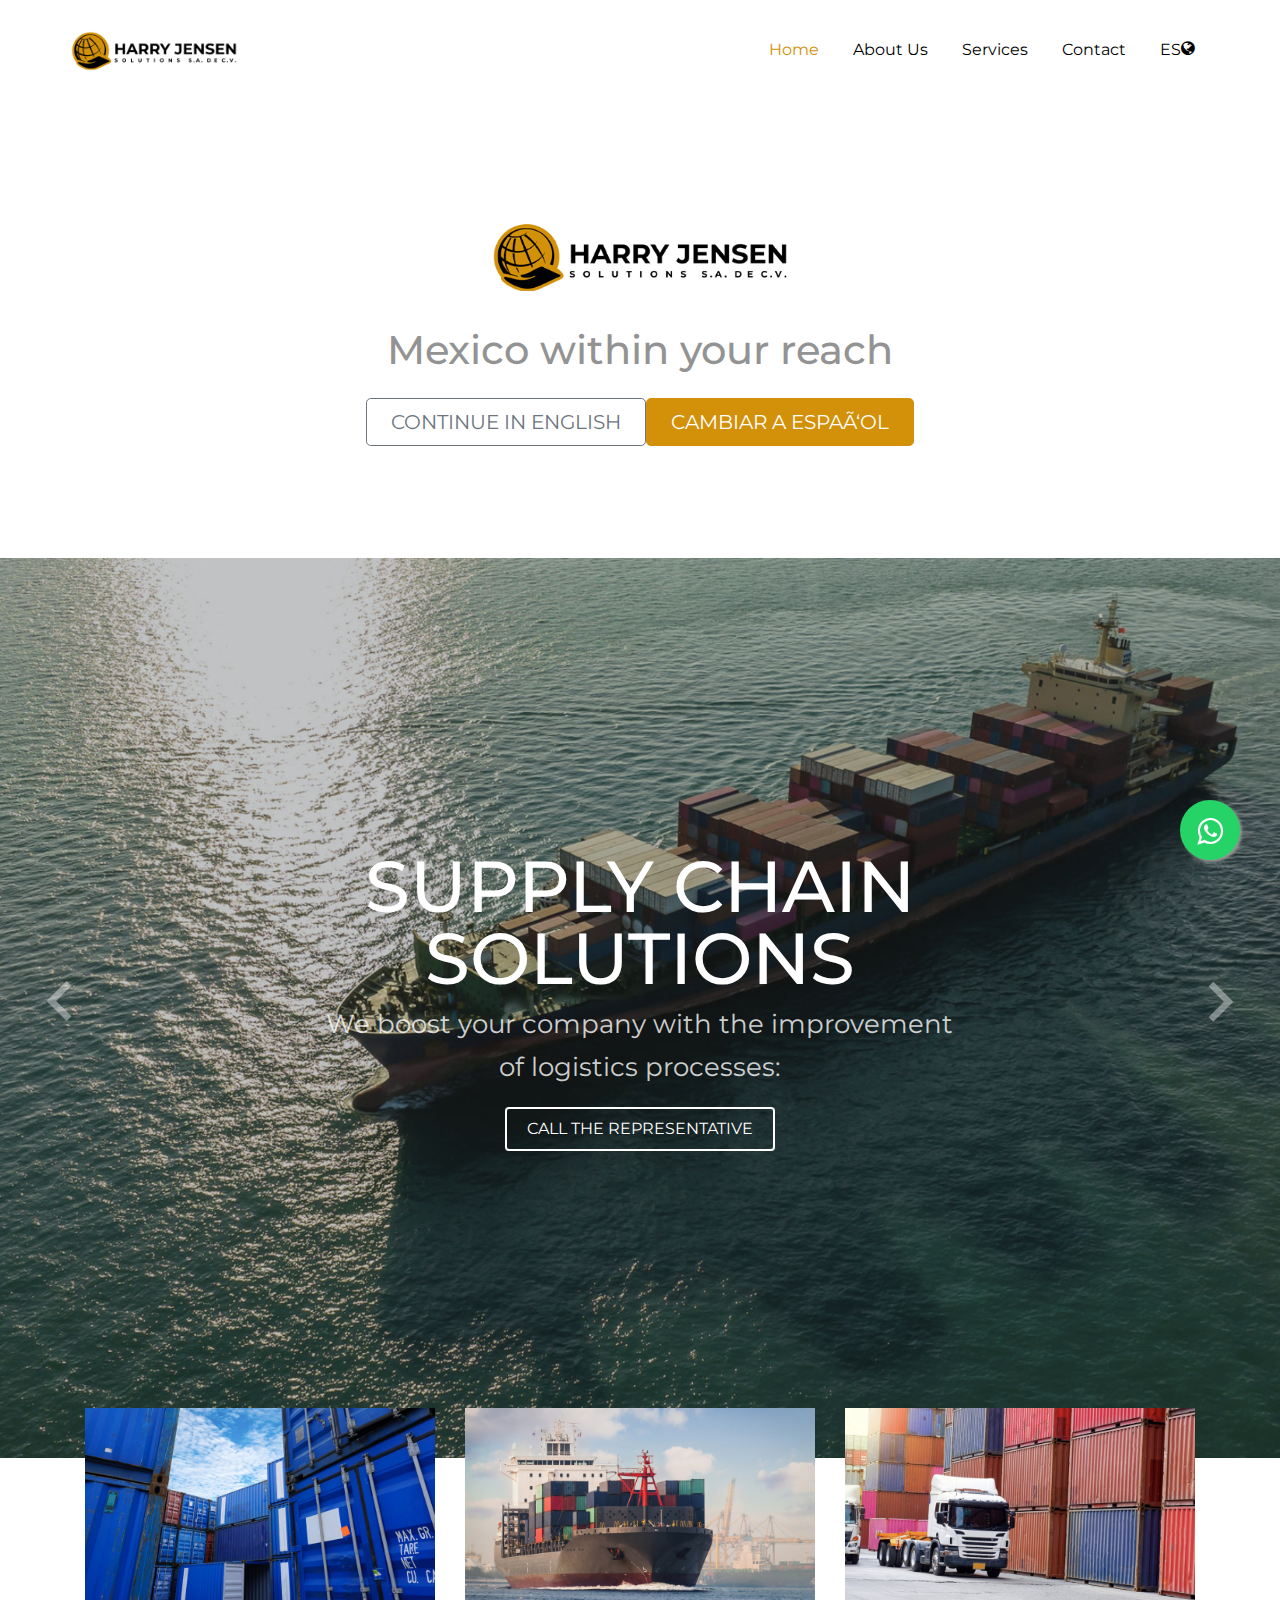
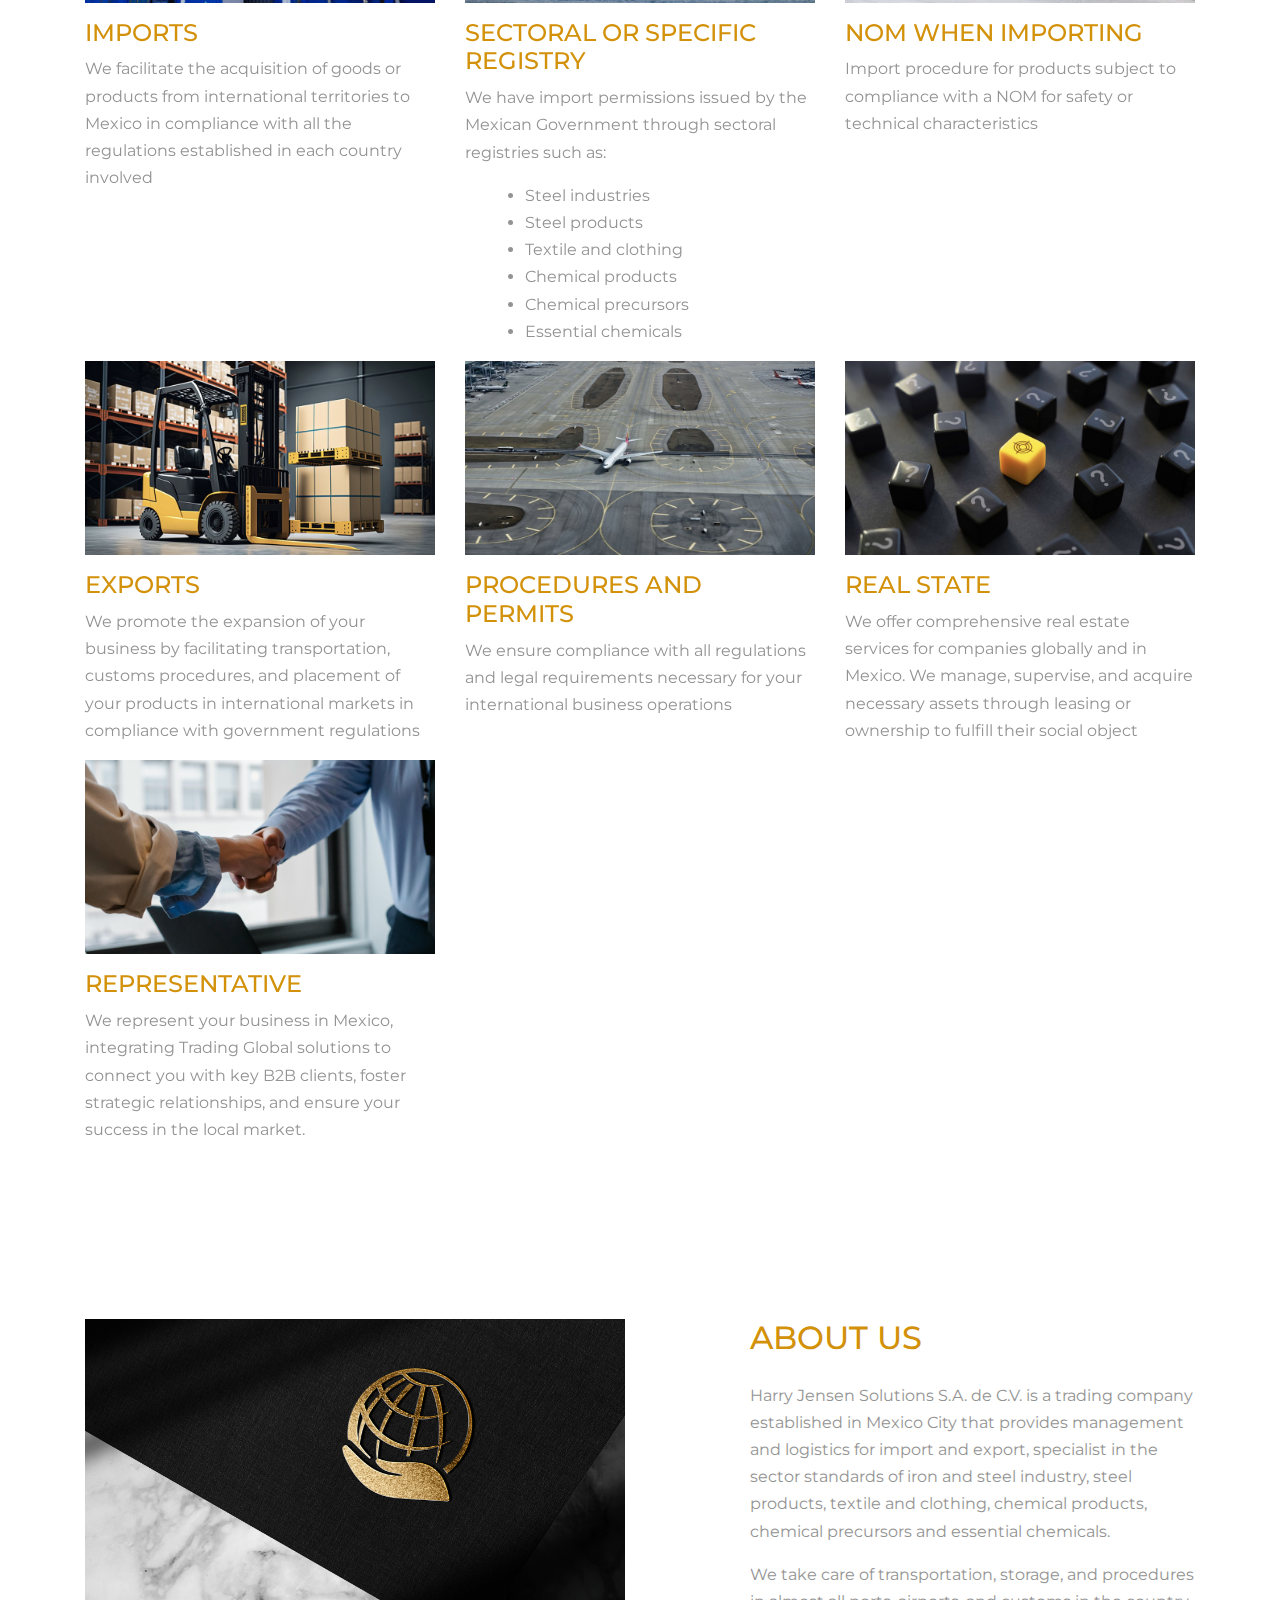
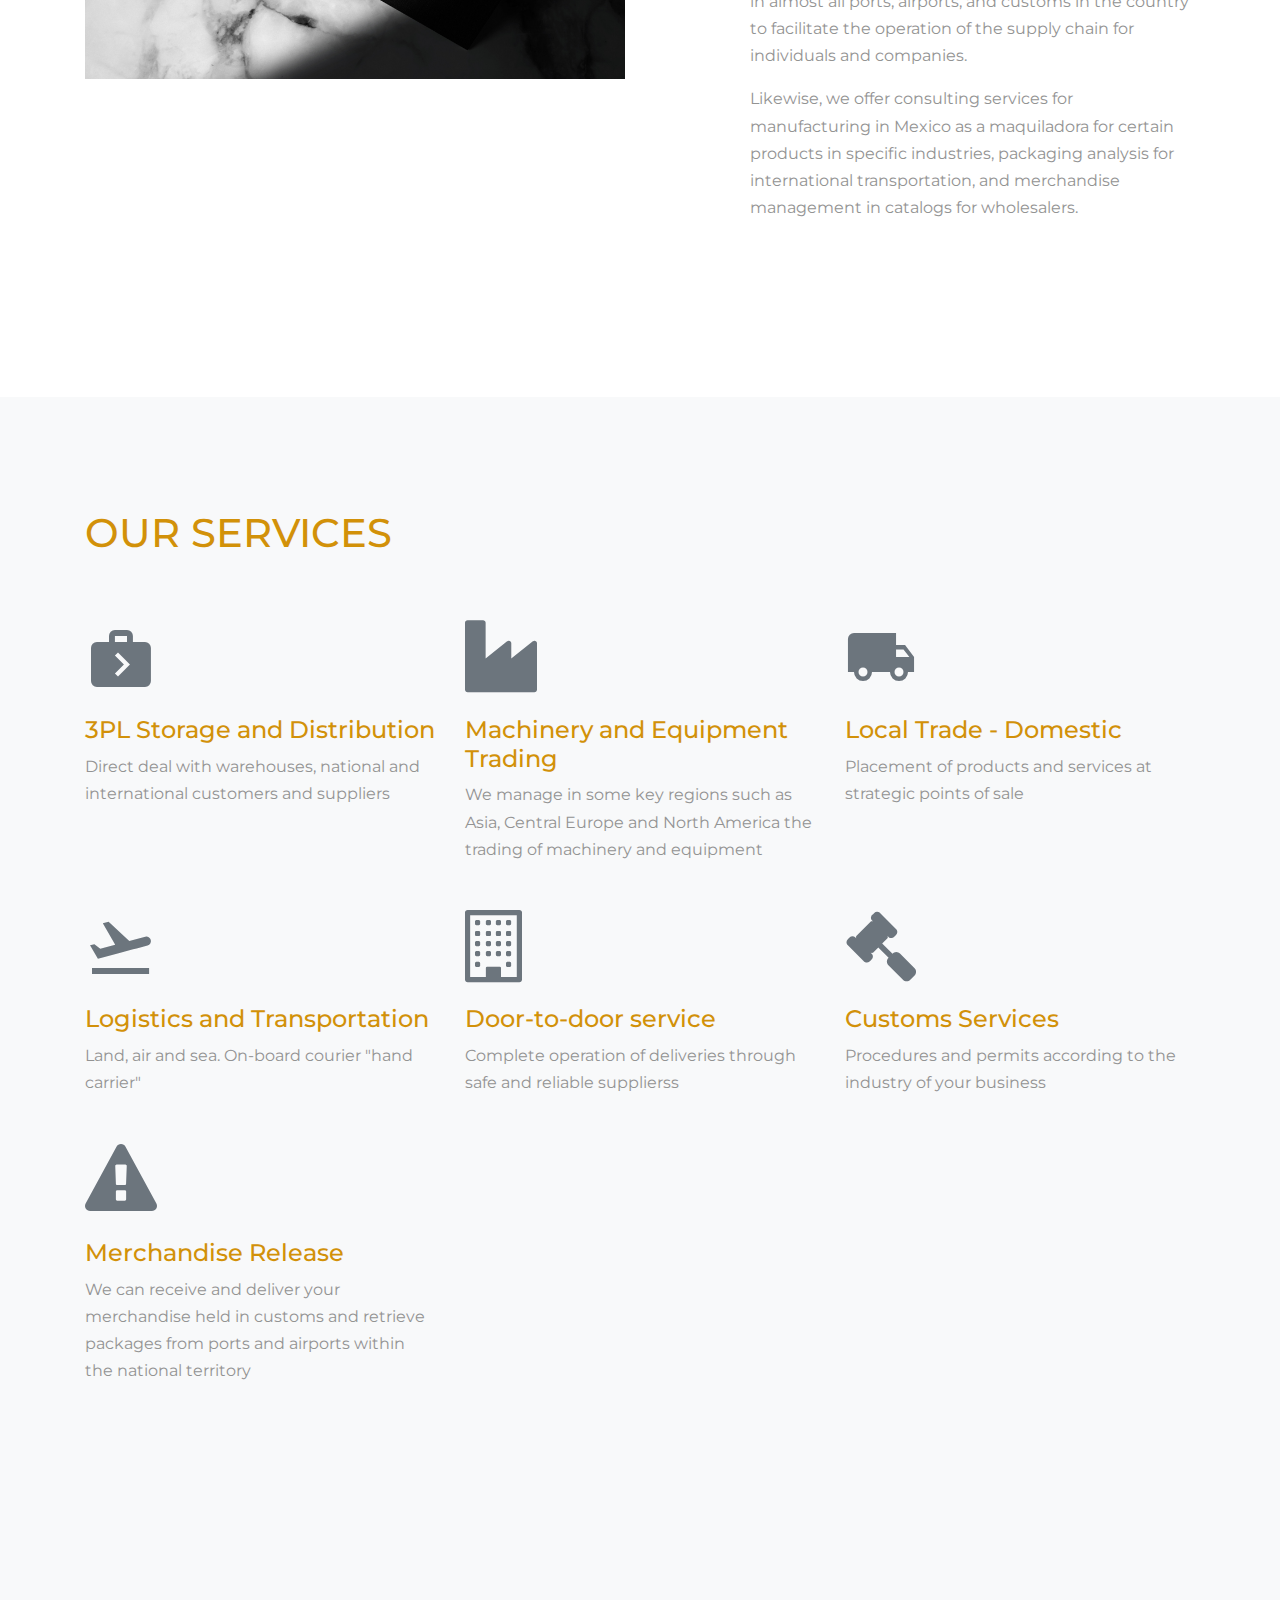
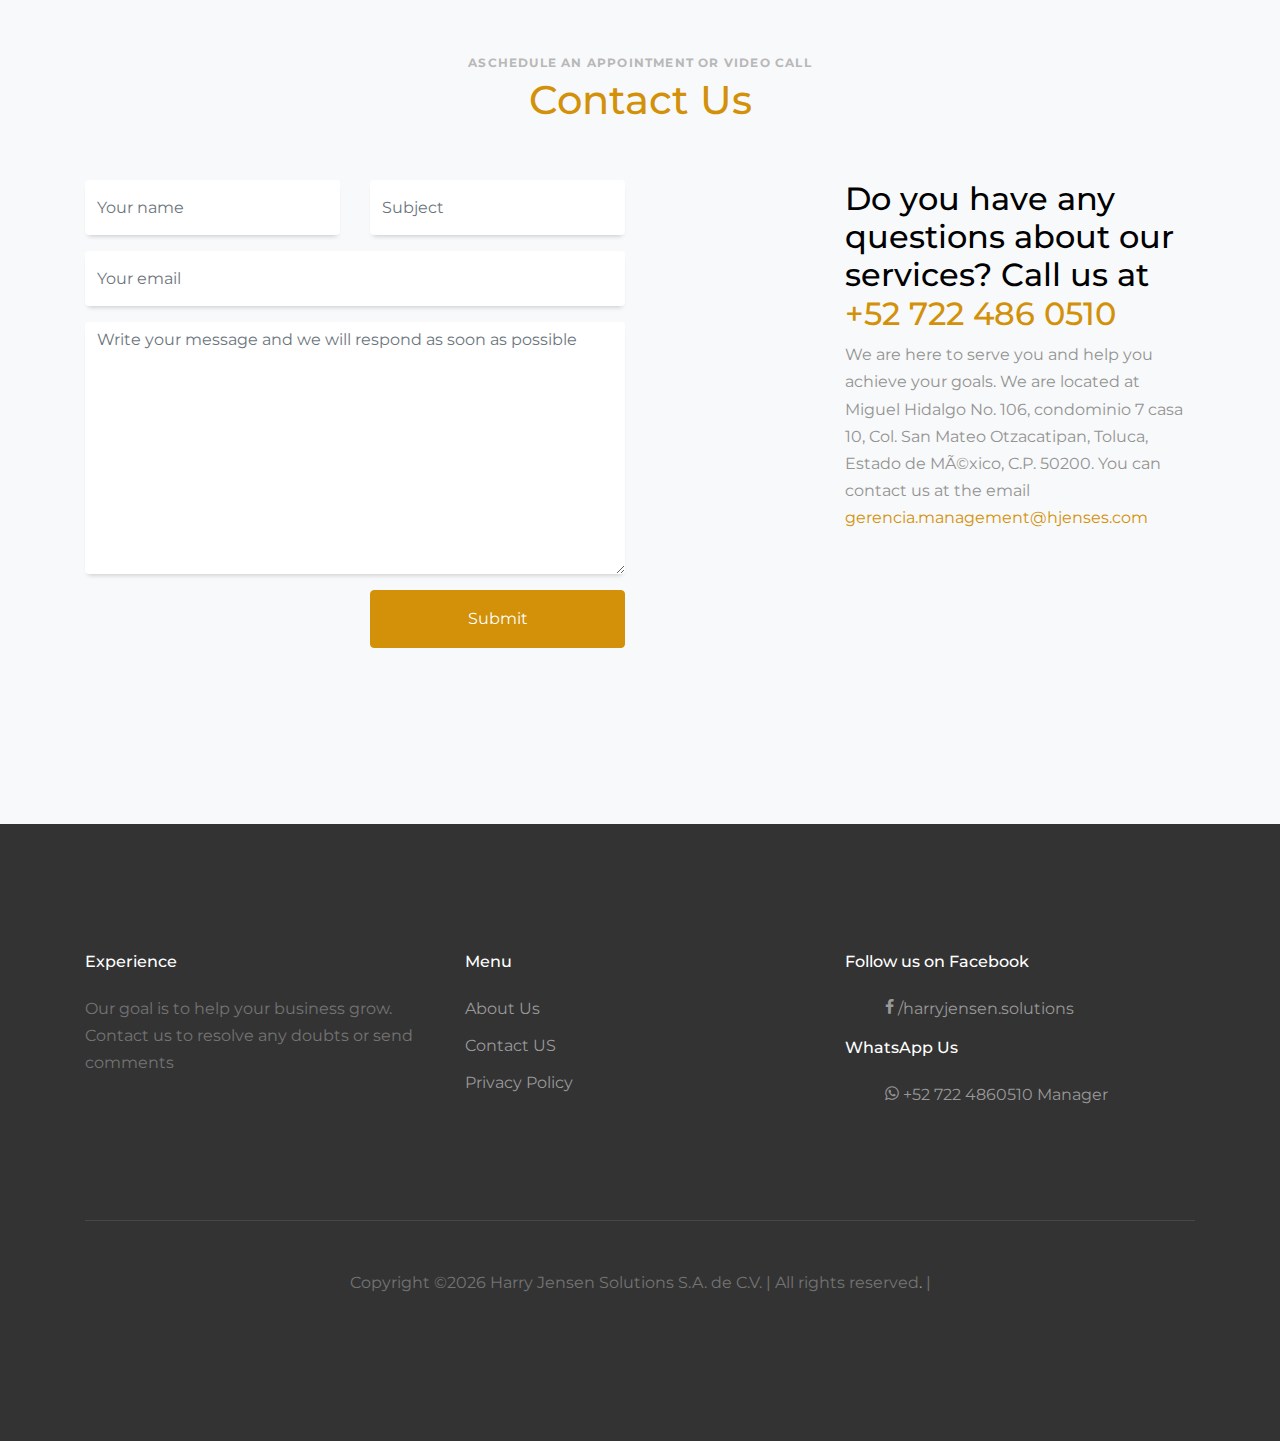
<file: index-EN.html>
<!DOCTYPE html>
<html lang="en">
  <head>

<!-- Meta Pixel Code -->
<script>
!function(f,b,e,v,n,t,s)
{if(f.fbq)return;n=f.fbq=function(){n.callMethod?
n.callMethod.apply(n,arguments):n.queue.push(arguments)};
if(!f._fbq)f._fbq=n;n.push=n;n.loaded=!0;n.version='2.0';
n.queue=[];t=b.createElement(e);t.async=!0;
t.src=v;s=b.getElementsByTagName(e)[0];
s.parentNode.insertBefore(t,s)}(window, document,'script',
'https://connect.facebook.net/en_US/fbevents.js');
fbq('init', '7251743971574854');
fbq('track', 'PageView');
</script>
<noscript><img height="1" width="1" style="display:none"
src="https://www.facebook.com/tr?id=7251743971574854&ev=PageView&noscript=1"
/></noscript>
<!-- End Meta Pixel Code -->
    
<!-- Google tag (gtag.js) -->
<script async src="https://www.googletagmanager.com/gtag/js?id=G-DHRSQV2TH6"></script>
<script>
  window.dataLayer = window.dataLayer || [];
  function gtag(){dataLayer.push(arguments);}
  gtag('js', new Date());

  gtag('config', 'G-DHRSQV2TH6');
</script>
<!-- Google tag (gtag.js) event -->
<script>
  gtag('event', 'manual_event_PAGE_VIEW', {
    // <event_parameters>
  });
</script>

    <title>Harry Jensen Solutions | Mexico within your reach</title>
    <meta charset="utf-8">
    <meta name="viewport" content="width=device-width, initial-scale=1, shrink-to-fit=no">

    <link href="https://fonts.googleapis.com/css2?family=Montserrat:wght@400;800&display=swap" rel="stylesheet">

    <link rel="icon" href="images\favicon.png">
  
    <link rel="stylesheet" href="fonts/icomoon/style.css">

    <link rel="stylesheet" href="css/bootstrap.min.css">
    <link rel="stylesheet" href="css/magnific-popup.css">
    <link rel="stylesheet" href="css/jquery-ui.css">
    <link rel="stylesheet" href="css/owl.carousel.min.css">
    <link rel="stylesheet" href="css/owl.theme.default.min.css">

    <link rel="stylesheet" href="css/aos.css">

    <link rel="stylesheet" href="css/style.css">
    
  </head>
  <body data-spy="scroll" data-target=".site-navbar-target" data-offset="400">

    <link rel="stylesheet" href="https://maxcdn.bootstrapcdn.com/font-awesome/4.5.0/css/font-awesome.min.css">
    <a href="https://wa.me/17224860510?text=Hi!%20I need%20more%20information.%20" class="float" target="_blank">
    <i class="fa fa-whatsapp my-float"></i>
    </a>

    
  <div class="site-wrap"  id="home-section">

    <div class="site-mobile-menu site-navbar-target">
      <div class="site-mobile-menu-header">
        <div class="site-mobile-menu-close mt-3">
          <span class="icon-close2 js-menu-toggle"></span>
        </div>
      </div>
      <div class="site-mobile-menu-body"></div>
    </div>
   
    <header class="site-navbar js-sticky-header site-navbar-target" role="banner">

      <div class="container">
        <div class="row align-items-center position-relative">
          
            <div class="site-logo">
              <a href="index-EN.html" class="text-black">
                <img src="images/logo2.png" alt="Logo" style="height:50px; margin-right:10px;">
                <span class="text-primary"></span>
            </a>
            </div>
            
              <nav class="site-navigation text-center ml-auto" role="navigation">

                <ul class="site-menu main-menu js-clone-nav ml-auto d-none d-lg-block">
                  <li><a href="#home-section" class="nav-link">Home</a></li>
                  <li><a href="#about-section" class="nav-link">About Us</a></li>
                  <li><a href="#services-section" class="nav-link">Services</a></li>
                  <li><a href="#contact-section" class="nav-link">Contact</a></li>
                  <li><a href="index.html" class="nav-link">ES<span class="icon-globe"></span> </a></li>

                </ul>
              </nav>

          <div class="toggle-button d-inline-block d-lg-none"><a href="#" class="site-menu-toggle py-5 js-menu-toggle text-black"><span class="icon-menu h3"></span></a></div>
        </div>
      </div>
    </header>
    
    <div class="site-section" id="consult-section">
      <div class="container">
          <div class="row">
              <div class="col-12 text-center">
                  <img class="d-block mx-auto mb-4" src="images/logo2.png" alt="" width="300" height="89">
                  <h1 class="display-5 fw-bold text-body-emphasis">Mexico within your reach</h1>
                  <p class="lead mb-4"></p>
                  <div class="d-grid gap-2 d-sm-flex justify-content-sm-center">
                    <button type="button" class="btn btn-outline-secondary btn-lg px-4" onclick="window.location.href='#owl'">CONTINUE IN ENGLISH</button>
                    <button type="button" class="btn btn-primary btn-lg px-4 mb-3 mb-sm-0 me-sm-3" onclick="window.location.href='index.html'">CAMBIAR A ESPAÑOL</button>
                  </div>
              </div>
          </div>
      </div>
    </div>


    <div class="owl-carousel slide-one-item" id="owl">
      
      <div class="site-section-cover overlay img-bg-section" style="background-image: url('images/hero_1.jpg'); " >
        <div class="container">
          <div class="row align-items-center justify-content-center">
            <div class="col-md-12 col-lg-7 text-center">
              <h1>SUPPLY CHAIN SOLUTIONS</h1>  
              <p>We boost your company with the improvement of logistics processes:</p>
              <p><a href="https://wa.me/17224860510?text=Hi!%20I%20want%20more%20information%20about%20your%20services.%20" class="btn btn-white-outline border-w-2 btn-md">CALL THE REPRESENTATIVE</a></p>
            </div>
          </div>
        </div>
      </div>

      <div class="site-section-cover overlay img-bg-section" style="background-image: url('images/hero_2.jpg'); " >
        <div class="container">
          <div class="row align-items-center justify-content-center">
            <div class="col-md-12 col-lg-7 text-center">
              <h1>INTERNATIONAL TRADE</h1>      
              <p>Efficient and reliable marketing of goods, products and services:</p>    
              <p><a href="#contact-section" class="btn btn-white-outline border-w-2 btn-md">REQUEST PRICING DETAILS</a></p>
            </div>
          </div>
        </div>
      </div>

      <div class="site-section-cover overlay img-bg-section" style="background-image: url('images/hero_4.jpg'); " >
        <div class="container">
          <div class="row align-items-center justify-content-center">
            <div class="col-md-12 col-lg-7 text-center">
              <h1>GLOBAL FORWARDING</h1>      
              <p>We transport by land, air, sea and train with customs formalities:</p>    
              <p><a href="https://wa.me/17224860510?text=Hi!%20I%20want%20more%20information%20about%20your%20services.%20" class="btn btn-white-outline border-w-2 btn-md">WHATSAPP US NOW</a></p>
            </div>
          </div>
        </div>
      </div>

    </div>
  
    <div class="pb-5" style="position: relative; z-index: 8;">
      <div class="container">
        <div class="row" style="margin-top: -50px;">

          <div class="col-md-6 col-lg-4 mb-4 mb-lg-0">
            <img src="images/img_1.jpg" alt="Image" class="img-fluid mb-3">
            <h3 class="text-primary h4 mb-2">IMPORTS</h3>
            <p>We facilitate the acquisition of goods or products from international territories to Mexico in compliance with all the regulations established in each country involved</p>
          </div>
          <div class="col-md-6 col-lg-4 mb-4 mb-lg-0">
            <img src="images/img_4.jpg" alt="Image" class="img-fluid mb-3">
            <h3 class="text-primary h4 mb-2">SECTORAL OR SPECIFIC REGISTRY</h3>
            <p>We have import permissions issued by the Mexican Government through sectoral registries such as:</p>
            <ul style="margin-left: 20px;">
            <li>Steel industries</li>
            <li>Steel products</li>
            <li>Textile and clothing</li>
            <li>Chemical products</li>
            <li>Chemical precursors</li>
            <li>Essential chemicals</li>
            </ul>
            <p></p>
          </div>
          <div class="col-md-6 col-lg-4 mb-4 mb-lg-0">
            <img src="images/img_5.jpg" alt="Image" class="img-fluid mb-3">
            <h3 class="text-primary h4 mb-2">NOM WHEN IMPORTING</h3>
            <p>Import procedure for products subject to compliance with a NOM for safety or technical characteristics</p>
          </div>
          <div class="col-md-6 col-lg-4 mb-4 mb-lg-0">
            <img src="images/img_2.jpg" alt="Image" class="img-fluid mb-3">
            <h3 class="text-primary h4 mb-2">EXPORTS</h3>
            <p>We promote the expansion of your business by facilitating transportation, customs procedures, and placement of your products in international markets in compliance with government regulations</p>
          </div>
          <div class="col-md-6 col-lg-4 mb-4 mb-lg-0">
            <img src="images/img_3.jpg" alt="Image" class="img-fluid mb-3">
            <h3 class="text-primary h4 mb-2">PROCEDURES AND PERMITS</h3>
            <p>We ensure compliance with all regulations and legal requirements necessary for your international business operations</p>
          </div>
           <div class="col-md-6 col-lg-4 mb-4 mb-lg-0">
            <img src="images/img_6.jpg" alt="Image" class="img-fluid mb-3">
            <h3 class="text-primary h4 mb-2">REAL STATE</h3>
            <p>We offer comprehensive real estate services for companies globally and in Mexico. We manage, supervise, and acquire necessary assets through leasing or ownership to fulfill their social object</p>
          </div>
           <div class="col-md-6 col-lg-4 mb-4 mb-lg-0">
            <img src="images/img_9.jpg" alt="Image" class="img-fluid mb-3">
            <h3 class="text-primary h4 mb-2">REPRESENTATIVE</h3>
           <p>We represent your business in Mexico, integrating Trading Global solutions to connect you with key B2B clients, foster strategic relationships, and ensure your success in the local market.</p>


          </div>


        </div>
      </div>
    </div>

    <div class="site-section" id="about-section">
      <div class="container">
        <div class="row mb-5">
          <div class="col-lg-6 mb-4">
                <img src="images/hero_3.jpg" alt="Image" class="img-fluid">
              </a>
            </figure>
          </div>
          <div class="col-lg-5 ml-auto">
            <h2 class="text-primary mb-4">ABOUT US</h2>
            <p>Harry Jensen Solutions S.A. de C.V. is a trading company established in Mexico City that provides management and logistics for import and export, specialist in the sector standards of iron and steel industry, steel products, textile and clothing, chemical products, chemical precursors and essential chemicals.</p>
            <p>We take care of transportation, storage, and procedures in almost all ports, airports, and customs in the country to facilitate the operation of the supply chain for individuals and companies.</p>
            <p>Likewise, we offer consulting services for manufacturing in Mexico as a maquiladora for certain products in specific industries, packaging analysis for international transportation, and merchandise management in catalogs for wholesalers.</p>
          </div>
        </div>
      </div>
    </div>

    <div class="site-section bg-light" id="services-section">
      <div class="container">
        <div class="row mb-5">
          <div class="col-12">
            <div class="block-heading-1">
              <h2>OUR SERVICES</h2>
            </div>
          </div>
        </div>
        <div class="row">
          <div class="col-md-6 col-lg-4 mb-4">
            <span class="icon-next_week d-block mb-3 display-3 text-secondary"></span>
            <h3 class="text-primary h4 mb-2">3PL Storage and Distribution</h3>
            <p>Direct deal with warehouses, national and international customers and suppliers</p>
          </div>
          <div class="col-md-6 col-lg-4 mb-4">
            <span class="icon-industry d-block mb-3 display-3 text-secondary"></span>
            <h3 class="text-primary h4 mb-2">Machinery and Equipment Trading</h3>
            <p>We manage in some key regions such as Asia, Central Europe and North America the trading of machinery and equipment</p>
          </div>
          <div class="col-md-6 col-lg-4 mb-4">
            <span class="icon-local_shipping d-block mb-3 display-3 text-secondary"></span>
            <h3 class="text-primary h4 mb-2">Local Trade - Domestic</h3>
            <p>Placement of products and services at strategic points of sale</p>
          </div>
          <div class="col-md-6 col-lg-4 mb-4">
            <span class="icon-flight_takeoff d-block mb-3 display-3 text-secondary"></span>
            <h3 class="text-primary h4 mb-2">Logistics and Transportation</h3>
            <p>Land, air and sea. On-board courier "hand carrier"</p>
          </div>
          <div class="col-md-6 col-lg-4 mb-4">
            <span class="icon-building-o d-block mb-3 display-3 text-secondary"></span>
            <h3 class="text-primary h4 mb-2">Door-to-door service</h3>
            <p>Complete operation of deliveries through safe and reliable supplierss</p>
          </div>
          <div class="col-md-6 col-lg-4 mb-4">
            <span class="icon-legal d-block mb-3 display-3 text-secondary"></span>
            <h3 class="text-primary h4 mb-2">Customs Services</h3>
            <p>Procedures and permits according to the industry of your business</p>
          </div>
          <div class="col-md-6 col-lg-4 mb-4">
            <span class="icon-warning d-block mb-3 display-3 text-secondary"></span>
            <h3 class="text-primary h4 mb-2">Merchandise Release</h3>
            <p>We can receive and deliver your merchandise held in customs and retrieve packages from ports and airports within the national territory</p>
        </div>    
        </div>  
      </div>
    </div>

    <div class="site-section bg-light" id="contact-section">
      <div class="container">
        <div class="row">
          <div class="col-12 text-center mb-5">
            <div class="block-heading-1">
              <span>ASCHEDULE AN APPOINTMENT OR VIDEO CALL</span>
              <h2>Contact Us</h2>
            </div>
          </div>
        </div>
        <div class="row">
          <div class="col-lg-6 mb-5">
            <form action="https://formbold.com/s/3ZqQy" method="post">
              <div class="form-group row">
                <div class="col-md-6 mb-4 mb-lg-0">
                  <input type="text" class="form-control" placeholder="Your name">
                </div>
                <div class="col-md-6">
                  <input type="text" class="form-control" placeholder="Subject">
                </div>
              </div>

              <div class="form-group row">
                <div class="col-md-12">
                  <input type="text" class="form-control" placeholder="Your email">
                </div>
              </div>

              <div class="form-group row">
                <div class="col-md-12">
                  <textarea name="textarea" id="" class="form-control" placeholder="Write your message and we will respond as soon as possible" cols="30" rows="10"></textarea>
                </div>
              </div>
              <div class="form-group row">
                <div class="col-md-6 ml-auto">
                  <input type="submit" class="btn btn-block btn-primary text-white py-3 px-5" value="Submit">
                </div>
              </div>
            </form>
          </div>
          <div class="col-lg-4 ml-auto">
            <h2 class="text-black">Do you have any questions about our services? Call us at <a href="tel://+527224860510">+52 722 486 0510</a></h2>
            <p>We are here to serve you and help you achieve your goals. We are located at Miguel Hidalgo No. 106, condominio 7 casa 10, Col. San Mateo Otzacatipan, Toluca, Estado de México, C.P. 50200. You can contact us at the email <a href="mailto:gerencia.management@hjenses.com">gerencia.management@hjenses.com</a></p>
           <p><div class="row">
          </div></p>
          </div>
        </div>
      </div>
    </div>

    <footer class="site-footer">
      <div class="container">
        <div class="row">
          <div class="col-md-6">
            <div class="row">
              <div class="col-md-8">
                <h2 class="footer-heading mb-4">Experience</h2>
                <p>Our goal is to help your business grow. Contact us to resolve any doubts or send comments</p>
              </div>
              <div class="col-md-4 ml-auto">
                <h2 class="footer-heading mb-4">Menu</h2>
                <ul class="list-unstyled">
                  <li><a href="#about-section">About Us</a></li>
                  <li><a href="#contact-section">Contact US</a></li>
                  <li><a href="aviso-privacidad-EN.html">Privacy Policy</a></li>
                </ul>
              </div>
              
            </div>
          </div>
          <div class="col-md-4 ml-auto">

              <h2 class="footer-heading mb-4">Follow us on Facebook</h2>      
              <ul style="list-style-type: none;"><a href="https://www.facebook.com/harryjensen.solutions" class="smoothscroll pl-0 pr-3"><span class="icon-facebook"></span>  /harryjensen.solutions</a></ul>

                <h2 class="footer-heading mb-4">WhatsApp Us</h2>
                <ul style="list-style-type: none;">
                  <li><span class="icon-whatsapp"></span>      <a href="https://wa.me/17224860510?text=Hi!%20I%20want%20more%20information%20about%20your%20services.%20">+52 722 4860510 Manager</a></li>
                 </ul> 

              </a>
              </form>
          </div>
        </div>
        <div class="row pt-5 mt-5 text-center">
          <div class="col-md-12">
            <div class="border-top pt-5">
            <p>
            <!-- Link back to Colorlib can't be removed. Template is licensed under CC BY 3.0. -->
            Copyright &copy;<script>document.write(new Date().getFullYear());</script> Harry Jensen Solutions S.A. de C.V. | All rights reserved<a href="https://colorlib.com" target="_blank" >.</a> |
            <!-- Link back to Colorlib can't be removed. Template is licensed under CC BY 3.0. -->
            </p>
            </div>
          </div>
          
        </div>
      </div>
    </footer>

  </div>

  <script src="js/jquery-3.3.1.min.js"></script>
  <script src="js/jquery-ui.js"></script>
  <script src="js/popper.min.js"></script>
  <script src="js/bootstrap.min.js"></script>
  <script src="js/owl.carousel.min.js"></script>
  <script src="js/jquery.magnific-popup.min.js"></script>
  <script src="js/jquery.sticky.js"></script>
  <script src="js/jquery.waypoints.min.js"></script>
  <script src="js/aos.js"></script>

  <script src="js/main.js"></script>
    
  </body>
</html>

<!--
      
      
                                                                     =#                                    
                                                                    =@@#                                   
                                                                   -@@@@*                                  
                                                                  :@@@@@@+                                 
                             .=============.           :==========%@@@@@@@=                                
                              #@@@@@@@@@@@+           :@@@@@@@@@@@@@@@@@@@@-                               
                              .%@@@@@@@@@*           :@@@@@@@@@@@@@@@@@@@@@@-                              
                               .%@@@@@@@#           :%@@@@@@@@@@@@@@@@@@@@@@#                              
                                :@@@@@@%.          .%@@@@@@@@@@@@@@@@@@@@@*:                               
                                 -@@@@%.          .%@@@@@@@@@@@@@@@@@@@%+.                                 
                                  ----.          .#@@@@@@@@%-----------                                    
                                                 #@@@@@@@@=                                                
                                                *@@@@@@@#.                                                 
                                               *@@@@@@%-                                                   
                                              +@@@@@@*.                                                    
                                             +@@@@@%:                                                      
                                            =@@@@@+                                                        
                                ...........=@@@@#.                                                         
                               :%@@@@@@@@@@@@@%-                                                           
                                .############*.  

 -->
</file>
<file: fonts/icomoon/style.css>
@font-face {
  font-family: 'icomoon';
  src:  url('fonts/icomoon.eot?10si43');
  src:  url('fonts/icomoon.eot?10si43#iefix') format('embedded-opentype'),
    url('fonts/icomoon.ttf?10si43') format('truetype'),
    url('fonts/icomoon.woff?10si43') format('woff'),
    url('fonts/icomoon.svg?10si43#icomoon') format('svg');
  font-weight: normal;
  font-style: normal;
}

[class^="icon-"], [class*=" icon-"] {
  /* use !important to prevent issues with browser extensions that change fonts */
  font-family: 'icomoon' !important;
  font-style: normal;
  font-weight: normal;
  font-variant: normal;
  text-transform: none;
  line-height: 1;

  /* Better Font Rendering =========== */
  -webkit-font-smoothing: antialiased;
  -moz-osx-font-smoothing: grayscale;
}

.icon-asterisk:before {
  content: "\f069";
}
.icon-plus:before {
  content: "\f067";
}
.icon-question:before {
  content: "\f128";
}
.icon-minus:before {
  content: "\f068";
}
.icon-glass:before {
  content: "\f000";
}
.icon-music:before {
  content: "\f001";
}
.icon-search:before {
  content: "\f002";
}
.icon-envelope-o:before {
  content: "\f003";
}
.icon-heart:before {
  content: "\f004";
}
.icon-star:before {
  content: "\f005";
}
.icon-star-o:before {
  content: "\f006";
}
.icon-user:before {
  content: "\f007";
}
.icon-film:before {
  content: "\f008";
}
.icon-th-large:before {
  content: "\f009";
}
.icon-th:before {
  content: "\f00a";
}
.icon-th-list:before {
  content: "\f00b";
}
.icon-check:before {
  content: "\f00c";
}
.icon-close:before {
  content: "\f00d";
}
.icon-remove:before {
  content: "\f00d";
}
.icon-times:before {
  content: "\f00d";
}
.icon-search-plus:before {
  content: "\f00e";
}
.icon-search-minus:before {
  content: "\f010";
}
.icon-power-off:before {
  content: "\f011";
}
.icon-signal:before {
  content: "\f012";
}
.icon-cog:before {
  content: "\f013";
}
.icon-gear:before {
  content: "\f013";
}
.icon-trash-o:before {
  content: "\f014";
}
.icon-home:before {
  content: "\f015";
}
.icon-file-o:before {
  content: "\f016";
}
.icon-clock-o:before {
  content: "\f017";
}
.icon-road:before {
  content: "\f018";
}
.icon-download:before {
  content: "\f019";
}
.icon-arrow-circle-o-down:before {
  content: "\f01a";
}
.icon-arrow-circle-o-up:before {
  content: "\f01b";
}
.icon-inbox:before {
  content: "\f01c";
}
.icon-play-circle-o:before {
  content: "\f01d";
}
.icon-repeat:before {
  content: "\f01e";
}
.icon-rotate-right:before {
  content: "\f01e";
}
.icon-refresh:before {
  content: "\f021";
}
.icon-list-alt:before {
  content: "\f022";
}
.icon-lock:before {
  content: "\f023";
}
.icon-flag:before {
  content: "\f024";
}
.icon-headphones:before {
  content: "\f025";
}
.icon-volume-off:before {
  content: "\f026";
}
.icon-volume-down:before {
  content: "\f027";
}
.icon-volume-up:before {
  content: "\f028";
}
.icon-qrcode:before {
  content: "\f029";
}
.icon-barcode:before {
  content: "\f02a";
}
.icon-tag:before {
  content: "\f02b";
}
.icon-tags:before {
  content: "\f02c";
}
.icon-book:before {
  content: "\f02d";
}
.icon-bookmark:before {
  content: "\f02e";
}
.icon-print:before {
  content: "\f02f";
}
.icon-camera:before {
  content: "\f030";
}
.icon-font:before {
  content: "\f031";
}
.icon-bold:before {
  content: "\f032";
}
.icon-italic:before {
  content: "\f033";
}
.icon-text-height:before {
  content: "\f034";
}
.icon-text-width:before {
  content: "\f035";
}
.icon-align-left:before {
  content: "\f036";
}
.icon-align-center:before {
  content: "\f037";
}
.icon-align-right:before {
  content: "\f038";
}
.icon-align-justify:before {
  content: "\f039";
}
.icon-list:before {
  content: "\f03a";
}
.icon-dedent:before {
  content: "\f03b";
}
.icon-outdent:before {
  content: "\f03b";
}
.icon-indent:before {
  content: "\f03c";
}
.icon-video-camera:before {
  content: "\f03d";
}
.icon-image:before {
  content: "\f03e";
}
.icon-photo:before {
  content: "\f03e";
}
.icon-picture-o:before {
  content: "\f03e";
}
.icon-pencil:before {
  content: "\f040";
}
.icon-map-marker:before {
  content: "\f041";
}
.icon-adjust:before {
  content: "\f042";
}
.icon-tint:before {
  content: "\f043";
}
.icon-edit:before {
  content: "\f044";
}
.icon-pencil-square-o:before {
  content: "\f044";
}
.icon-share-square-o:before {
  content: "\f045";
}
.icon-check-square-o:before {
  content: "\f046";
}
.icon-arrows:before {
  content: "\f047";
}
.icon-step-backward:before {
  content: "\f048";
}
.icon-fast-backward:before {
  content: "\f049";
}
.icon-backward:before {
  content: "\f04a";
}
.icon-play:before {
  content: "\f04b";
}
.icon-pause:before {
  content: "\f04c";
}
.icon-stop:before {
  content: "\f04d";
}
.icon-forward:before {
  content: "\f04e";
}
.icon-fast-forward:before {
  content: "\f050";
}
.icon-step-forward:before {
  content: "\f051";
}
.icon-eject:before {
  content: "\f052";
}
.icon-chevron-left:before {
  content: "\f053";
}
.icon-chevron-right:before {
  content: "\f054";
}
.icon-plus-circle:before {
  content: "\f055";
}
.icon-minus-circle:before {
  content: "\f056";
}
.icon-times-circle:before {
  content: "\f057";
}
.icon-check-circle:before {
  content: "\f058";
}
.icon-question-circle:before {
  content: "\f059";
}
.icon-info-circle:before {
  content: "\f05a";
}
.icon-crosshairs:before {
  content: "\f05b";
}
.icon-times-circle-o:before {
  content: "\f05c";
}
.icon-check-circle-o:before {
  content: "\f05d";
}
.icon-ban:before {
  content: "\f05e";
}
.icon-arrow-left:before {
  content: "\f060";
}
.icon-arrow-right:before {
  content: "\f061";
}
.icon-arrow-up:before {
  content: "\f062";
}
.icon-arrow-down:before {
  content: "\f063";
}
.icon-mail-forward:before {
  content: "\f064";
}
.icon-share:before {
  content: "\f064";
}
.icon-expand:before {
  content: "\f065";
}
.icon-compress:before {
  content: "\f066";
}
.icon-exclamation-circle:before {
  content: "\f06a";
}
.icon-gift:before {
  content: "\f06b";
}
.icon-leaf:before {
  content: "\f06c";
}
.icon-fire:before {
  content: "\f06d";
}
.icon-eye:before {
  content: "\f06e";
}
.icon-eye-slash:before {
  content: "\f070";
}
.icon-exclamation-triangle:before {
  content: "\f071";
}
.icon-warning:before {
  content: "\f071";
}
.icon-plane:before {
  content: "\f072";
}
.icon-calendar:before {
  content: "\f073";
}
.icon-random:before {
  content: "\f074";
}
.icon-comment:before {
  content: "\f075";
}
.icon-magnet:before {
  content: "\f076";
}
.icon-chevron-up:before {
  content: "\f077";
}
.icon-chevron-down:before {
  content: "\f078";
}
.icon-retweet:before {
  content: "\f079";
}
.icon-shopping-cart:before {
  content: "\f07a";
}
.icon-folder:before {
  content: "\f07b";
}
.icon-folder-open:before {
  content: "\f07c";
}
.icon-arrows-v:before {
  content: "\f07d";
}
.icon-arrows-h:before {
  content: "\f07e";
}
.icon-bar-chart:before {
  content: "\f080";
}
.icon-bar-chart-o:before {
  content: "\f080";
}
.icon-twitter-square:before {
  content: "\f081";
}
.icon-facebook-square:before {
  content: "\f082";
}
.icon-camera-retro:before {
  content: "\f083";
}
.icon-key:before {
  content: "\f084";
}
.icon-cogs:before {
  content: "\f085";
}
.icon-gears:before {
  content: "\f085";
}
.icon-comments:before {
  content: "\f086";
}
.icon-thumbs-o-up:before {
  content: "\f087";
}
.icon-thumbs-o-down:before {
  content: "\f088";
}
.icon-star-half:before {
  content: "\f089";
}
.icon-heart-o:before {
  content: "\f08a";
}
.icon-sign-out:before {
  content: "\f08b";
}
.icon-linkedin-square:before {
  content: "\f08c";
}
.icon-thumb-tack:before {
  content: "\f08d";
}
.icon-external-link:before {
  content: "\f08e";
}
.icon-sign-in:before {
  content: "\f090";
}
.icon-trophy:before {
  content: "\f091";
}
.icon-github-square:before {
  content: "\f092";
}
.icon-upload:before {
  content: "\f093";
}
.icon-lemon-o:before {
  content: "\f094";
}
.icon-phone:before {
  content: "\f095";
}
.icon-square-o:before {
  content: "\f096";
}
.icon-bookmark-o:before {
  content: "\f097";
}
.icon-phone-square:before {
  content: "\f098";
}
.icon-twitter:before {
  content: "\f099";
}
.icon-facebook:before {
  content: "\f09a";
}
.icon-facebook-f:before {
  content: "\f09a";
}
.icon-github:before {
  content: "\f09b";
}
.icon-unlock:before {
  content: "\f09c";
}
.icon-credit-card:before {
  content: "\f09d";
}
.icon-feed:before {
  content: "\f09e";
}
.icon-rss:before {
  content: "\f09e";
}
.icon-hdd-o:before {
  content: "\f0a0";
}
.icon-bullhorn:before {
  content: "\f0a1";
}
.icon-bell-o:before {
  content: "\f0a2";
}
.icon-certificate:before {
  content: "\f0a3";
}
.icon-hand-o-right:before {
  content: "\f0a4";
}
.icon-hand-o-left:before {
  content: "\f0a5";
}
.icon-hand-o-up:before {
  content: "\f0a6";
}
.icon-hand-o-down:before {
  content: "\f0a7";
}
.icon-arrow-circle-left:before {
  content: "\f0a8";
}
.icon-arrow-circle-right:before {
  content: "\f0a9";
}
.icon-arrow-circle-up:before {
  content: "\f0aa";
}
.icon-arrow-circle-down:before {
  content: "\f0ab";
}
.icon-globe:before {
  content: "\f0ac";
}
.icon-wrench:before {
  content: "\f0ad";
}
.icon-tasks:before {
  content: "\f0ae";
}
.icon-filter:before {
  content: "\f0b0";
}
.icon-briefcase:before {
  content: "\f0b1";
}
.icon-arrows-alt:before {
  content: "\f0b2";
}
.icon-group:before {
  content: "\f0c0";
}
.icon-users:before {
  content: "\f0c0";
}
.icon-chain:before {
  content: "\f0c1";
}
.icon-link:before {
  content: "\f0c1";
}
.icon-cloud:before {
  content: "\f0c2";
}
.icon-flask:before {
  content: "\f0c3";
}
.icon-cut:before {
  content: "\f0c4";
}
.icon-scissors:before {
  content: "\f0c4";
}
.icon-copy:before {
  content: "\f0c5";
}
.icon-files-o:before {
  content: "\f0c5";
}
.icon-paperclip:before {
  content: "\f0c6";
}
.icon-floppy-o:before {
  content: "\f0c7";
}
.icon-save:before {
  content: "\f0c7";
}
.icon-square:before {
  content: "\f0c8";
}
.icon-bars:before {
  content: "\f0c9";
}
.icon-navicon:before {
  content: "\f0c9";
}
.icon-reorder:before {
  content: "\f0c9";
}
.icon-list-ul:before {
  content: "\f0ca";
}
.icon-list-ol:before {
  content: "\f0cb";
}
.icon-strikethrough:before {
  content: "\f0cc";
}
.icon-underline:before {
  content: "\f0cd";
}
.icon-table:before {
  content: "\f0ce";
}
.icon-magic:before {
  content: "\f0d0";
}
.icon-truck:before {
  content: "\f0d1";
}
.icon-pinterest:before {
  content: "\f0d2";
}
.icon-pinterest-square:before {
  content: "\f0d3";
}
.icon-google-plus-square:before {
  content: "\f0d4";
}
.icon-google-plus:before {
  content: "\f0d5";
}
.icon-money:before {
  content: "\f0d6";
}
.icon-caret-down:before {
  content: "\f0d7";
}
.icon-caret-up:before {
  content: "\f0d8";
}
.icon-caret-left:before {
  content: "\f0d9";
}
.icon-caret-right:before {
  content: "\f0da";
}
.icon-columns:before {
  content: "\f0db";
}
.icon-sort:before {
  content: "\f0dc";
}
.icon-unsorted:before {
  content: "\f0dc";
}
.icon-sort-desc:before {
  content: "\f0dd";
}
.icon-sort-down:before {
  content: "\f0dd";
}
.icon-sort-asc:before {
  content: "\f0de";
}
.icon-sort-up:before {
  content: "\f0de";
}
.icon-envelope:before {
  content: "\f0e0";
}
.icon-linkedin:before {
  content: "\f0e1";
}
.icon-rotate-left:before {
  content: "\f0e2";
}
.icon-undo:before {
  content: "\f0e2";
}
.icon-gavel:before {
  content: "\f0e3";
}
.icon-legal:before {
  content: "\f0e3";
}
.icon-dashboard:before {
  content: "\f0e4";
}
.icon-tachometer:before {
  content: "\f0e4";
}
.icon-comment-o:before {
  content: "\f0e5";
}
.icon-comments-o:before {
  content: "\f0e6";
}
.icon-bolt:before {
  content: "\f0e7";
}
.icon-flash:before {
  content: "\f0e7";
}
.icon-sitemap:before {
  content: "\f0e8";
}
.icon-umbrella:before {
  content: "\f0e9";
}
.icon-clipboard:before {
  content: "\f0ea";
}
.icon-paste:before {
  content: "\f0ea";
}
.icon-lightbulb-o:before {
  content: "\f0eb";
}
.icon-exchange:before {
  content: "\f0ec";
}
.icon-cloud-download:before {
  content: "\f0ed";
}
.icon-cloud-upload:before {
  content: "\f0ee";
}
.icon-user-md:before {
  content: "\f0f0";
}
.icon-stethoscope:before {
  content: "\f0f1";
}
.icon-suitcase:before {
  content: "\f0f2";
}
.icon-bell:before {
  content: "\f0f3";
}
.icon-coffee:before {
  content: "\f0f4";
}
.icon-cutlery:before {
  content: "\f0f5";
}
.icon-file-text-o:before {
  content: "\f0f6";
}
.icon-building-o:before {
  content: "\f0f7";
}
.icon-hospital-o:before {
  content: "\f0f8";
}
.icon-ambulance:before {
  content: "\f0f9";
}
.icon-medkit:before {
  content: "\f0fa";
}
.icon-fighter-jet:before {
  content: "\f0fb";
}
.icon-beer:before {
  content: "\f0fc";
}
.icon-h-square:before {
  content: "\f0fd";
}
.icon-plus-square:before {
  content: "\f0fe";
}
.icon-angle-double-left:before {
  content: "\f100";
}
.icon-angle-double-right:before {
  content: "\f101";
}
.icon-angle-double-up:before {
  content: "\f102";
}
.icon-angle-double-down:before {
  content: "\f103";
}
.icon-angle-left:before {
  content: "\f104";
}
.icon-angle-right:before {
  content: "\f105";
}
.icon-angle-up:before {
  content: "\f106";
}
.icon-angle-down:before {
  content: "\f107";
}
.icon-desktop:before {
  content: "\f108";
}
.icon-laptop:before {
  content: "\f109";
}
.icon-tablet:before {
  content: "\f10a";
}
.icon-mobile:before {
  content: "\f10b";
}
.icon-mobile-phone:before {
  content: "\f10b";
}
.icon-circle-o:before {
  content: "\f10c";
}
.icon-quote-left:before {
  content: "\f10d";
}
.icon-quote-right:before {
  content: "\f10e";
}
.icon-spinner:before {
  content: "\f110";
}
.icon-circle:before {
  content: "\f111";
}
.icon-mail-reply:before {
  content: "\f112";
}
.icon-reply:before {
  content: "\f112";
}
.icon-github-alt:before {
  content: "\f113";
}
.icon-folder-o:before {
  content: "\f114";
}
.icon-folder-open-o:before {
  content: "\f115";
}
.icon-smile-o:before {
  content: "\f118";
}
.icon-frown-o:before {
  content: "\f119";
}
.icon-meh-o:before {
  content: "\f11a";
}
.icon-gamepad:before {
  content: "\f11b";
}
.icon-keyboard-o:before {
  content: "\f11c";
}
.icon-flag-o:before {
  content: "\f11d";
}
.icon-flag-checkered:before {
  content: "\f11e";
}
.icon-terminal:before {
  content: "\f120";
}
.icon-code:before {
  content: "\f121";
}
.icon-mail-reply-all:before {
  content: "\f122";
}
.icon-reply-all:before {
  content: "\f122";
}
.icon-star-half-empty:before {
  content: "\f123";
}
.icon-star-half-full:before {
  content: "\f123";
}
.icon-star-half-o:before {
  content: "\f123";
}
.icon-location-arrow:before {
  content: "\f124";
}
.icon-crop:before {
  content: "\f125";
}
.icon-code-fork:before {
  content: "\f126";
}
.icon-chain-broken:before {
  content: "\f127";
}
.icon-unlink:before {
  content: "\f127";
}
.icon-info:before {
  content: "\f129";
}
.icon-exclamation:before {
  content: "\f12a";
}
.icon-superscript:before {
  content: "\f12b";
}
.icon-subscript:before {
  content: "\f12c";
}
.icon-eraser:before {
  content: "\f12d";
}
.icon-puzzle-piece:before {
  content: "\f12e";
}
.icon-microphone:before {
  content: "\f130";
}
.icon-microphone-slash:before {
  content: "\f131";
}
.icon-shield:before {
  content: "\f132";
}
.icon-calendar-o:before {
  content: "\f133";
}
.icon-fire-extinguisher:before {
  content: "\f134";
}
.icon-rocket:before {
  content: "\f135";
}
.icon-maxcdn:before {
  content: "\f136";
}
.icon-chevron-circle-left:before {
  content: "\f137";
}
.icon-chevron-circle-right:before {
  content: "\f138";
}
.icon-chevron-circle-up:before {
  content: "\f139";
}
.icon-chevron-circle-down:before {
  content: "\f13a";
}
.icon-html5:before {
  content: "\f13b";
}
.icon-css3:before {
  content: "\f13c";
}
.icon-anchor:before {
  content: "\f13d";
}
.icon-unlock-alt:before {
  content: "\f13e";
}
.icon-bullseye:before {
  content: "\f140";
}
.icon-ellipsis-h:before {
  content: "\f141";
}
.icon-ellipsis-v:before {
  content: "\f142";
}
.icon-rss-square:before {
  content: "\f143";
}
.icon-play-circle:before {
  content: "\f144";
}
.icon-ticket:before {
  content: "\f145";
}
.icon-minus-square:before {
  content: "\f146";
}
.icon-minus-square-o:before {
  content: "\f147";
}
.icon-level-up:before {
  content: "\f148";
}
.icon-level-down:before {
  content: "\f149";
}
.icon-check-square:before {
  content: "\f14a";
}
.icon-pencil-square:before {
  content: "\f14b";
}
.icon-external-link-square:before {
  content: "\f14c";
}
.icon-share-square:before {
  content: "\f14d";
}
.icon-compass:before {
  content: "\f14e";
}
.icon-caret-square-o-down:before {
  content: "\f150";
}
.icon-toggle-down:before {
  content: "\f150";
}
.icon-caret-square-o-up:before {
  content: "\f151";
}
.icon-toggle-up:before {
  content: "\f151";
}
.icon-caret-square-o-right:before {
  content: "\f152";
}
.icon-toggle-right:before {
  content: "\f152";
}
.icon-eur:before {
  content: "\f153";
}
.icon-euro:before {
  content: "\f153";
}
.icon-gbp:before {
  content: "\f154";
}
.icon-dollar:before {
  content: "\f155";
}
.icon-usd:before {
  content: "\f155";
}
.icon-inr:before {
  content: "\f156";
}
.icon-rupee:before {
  content: "\f156";
}
.icon-cny:before {
  content: "\f157";
}
.icon-jpy:before {
  content: "\f157";
}
.icon-rmb:before {
  content: "\f157";
}
.icon-yen:before {
  content: "\f157";
}
.icon-rouble:before {
  content: "\f158";
}
.icon-rub:before {
  content: "\f158";
}
.icon-ruble:before {
  content: "\f158";
}
.icon-krw:before {
  content: "\f159";
}
.icon-won:before {
  content: "\f159";
}
.icon-bitcoin:before {
  content: "\f15a";
}
.icon-btc:before {
  content: "\f15a";
}
.icon-file:before {
  content: "\f15b";
}
.icon-file-text:before {
  content: "\f15c";
}
.icon-sort-alpha-asc:before {
  content: "\f15d";
}
.icon-sort-alpha-desc:before {
  content: "\f15e";
}
.icon-sort-amount-asc:before {
  content: "\f160";
}
.icon-sort-amount-desc:before {
  content: "\f161";
}
.icon-sort-numeric-asc:before {
  content: "\f162";
}
.icon-sort-numeric-desc:before {
  content: "\f163";
}
.icon-thumbs-up:before {
  content: "\f164";
}
.icon-thumbs-down:before {
  content: "\f165";
}
.icon-youtube-square:before {
  content: "\f166";
}
.icon-youtube:before {
  content: "\f167";
}
.icon-xing:before {
  content: "\f168";
}
.icon-xing-square:before {
  content: "\f169";
}
.icon-youtube-play:before {
  content: "\f16a";
}
.icon-dropbox:before {
  content: "\f16b";
}
.icon-stack-overflow:before {
  content: "\f16c";
}
.icon-instagram:before {
  content: "\f16d";
}
.icon-flickr:before {
  content: "\f16e";
}
.icon-adn:before {
  content: "\f170";
}
.icon-bitbucket:before {
  content: "\f171";
}
.icon-bitbucket-square:before {
  content: "\f172";
}
.icon-tumblr:before {
  content: "\f173";
}
.icon-tumblr-square:before {
  content: "\f174";
}
.icon-long-arrow-down:before {
  content: "\f175";
}
.icon-long-arrow-up:before {
  content: "\f176";
}
.icon-long-arrow-left:before {
  content: "\f177";
}
.icon-long-arrow-right:before {
  content: "\f178";
}
.icon-apple:before {
  content: "\f179";
}
.icon-windows:before {
  content: "\f17a";
}
.icon-android:before {
  content: "\f17b";
}
.icon-linux:before {
  content: "\f17c";
}
.icon-dribbble:before {
  content: "\f17d";
}
.icon-skype:before {
  content: "\f17e";
}
.icon-foursquare:before {
  content: "\f180";
}
.icon-trello:before {
  content: "\f181";
}
.icon-female:before {
  content: "\f182";
}
.icon-male:before {
  content: "\f183";
}
.icon-gittip:before {
  content: "\f184";
}
.icon-gratipay:before {
  content: "\f184";
}
.icon-sun-o:before {
  content: "\f185";
}
.icon-moon-o:before {
  content: "\f186";
}
.icon-archive:before {
  content: "\f187";
}
.icon-bug:before {
  content: "\f188";
}
.icon-vk:before {
  content: "\f189";
}
.icon-weibo:before {
  content: "\f18a";
}
.icon-renren:before {
  content: "\f18b";
}
.icon-pagelines:before {
  content: "\f18c";
}
.icon-stack-exchange:before {
  content: "\f18d";
}
.icon-arrow-circle-o-right:before {
  content: "\f18e";
}
.icon-arrow-circle-o-left:before {
  content: "\f190";
}
.icon-caret-square-o-left:before {
  content: "\f191";
}
.icon-toggle-left:before {
  content: "\f191";
}
.icon-dot-circle-o:before {
  content: "\f192";
}
.icon-wheelchair:before {
  content: "\f193";
}
.icon-vimeo-square:before {
  content: "\f194";
}
.icon-try:before {
  content: "\f195";
}
.icon-turkish-lira:before {
  content: "\f195";
}
.icon-plus-square-o:before {
  content: "\f196";
}
.icon-space-shuttle:before {
  content: "\f197";
}
.icon-slack:before {
  content: "\f198";
}
.icon-envelope-square:before {
  content: "\f199";
}
.icon-wordpress:before {
  content: "\f19a";
}
.icon-openid:before {
  content: "\f19b";
}
.icon-bank:before {
  content: "\f19c";
}
.icon-institution:before {
  content: "\f19c";
}
.icon-university:before {
  content: "\f19c";
}
.icon-graduation-cap:before {
  content: "\f19d";
}
.icon-mortar-board:before {
  content: "\f19d";
}
.icon-yahoo:before {
  content: "\f19e";
}
.icon-google:before {
  content: "\f1a0";
}
.icon-reddit:before {
  content: "\f1a1";
}
.icon-reddit-square:before {
  content: "\f1a2";
}
.icon-stumbleupon-circle:before {
  content: "\f1a3";
}
.icon-stumbleupon:before {
  content: "\f1a4";
}
.icon-delicious:before {
  content: "\f1a5";
}
.icon-digg:before {
  content: "\f1a6";
}
.icon-pied-piper-pp:before {
  content: "\f1a7";
}
.icon-pied-piper-alt:before {
  content: "\f1a8";
}
.icon-drupal:before {
  content: "\f1a9";
}
.icon-joomla:before {
  content: "\f1aa";
}
.icon-language:before {
  content: "\f1ab";
}
.icon-fax:before {
  content: "\f1ac";
}
.icon-building:before {
  content: "\f1ad";
}
.icon-child:before {
  content: "\f1ae";
}
.icon-paw:before {
  content: "\f1b0";
}
.icon-spoon:before {
  content: "\f1b1";
}
.icon-cube:before {
  content: "\f1b2";
}
.icon-cubes:before {
  content: "\f1b3";
}
.icon-behance:before {
  content: "\f1b4";
}
.icon-behance-square:before {
  content: "\f1b5";
}
.icon-steam:before {
  content: "\f1b6";
}
.icon-steam-square:before {
  content: "\f1b7";
}
.icon-recycle:before {
  content: "\f1b8";
}
.icon-automobile:before {
  content: "\f1b9";
}
.icon-car:before {
  content: "\f1b9";
}
.icon-cab:before {
  content: "\f1ba";
}
.icon-taxi:before {
  content: "\f1ba";
}
.icon-tree:before {
  content: "\f1bb";
}
.icon-spotify:before {
  content: "\f1bc";
}
.icon-deviantart:before {
  content: "\f1bd";
}
.icon-soundcloud:before {
  content: "\f1be";
}
.icon-database:before {
  content: "\f1c0";
}
.icon-file-pdf-o:before {
  content: "\f1c1";
}
.icon-file-word-o:before {
  content: "\f1c2";
}
.icon-file-excel-o:before {
  content: "\f1c3";
}
.icon-file-powerpoint-o:before {
  content: "\f1c4";
}
.icon-file-image-o:before {
  content: "\f1c5";
}
.icon-file-photo-o:before {
  content: "\f1c5";
}
.icon-file-picture-o:before {
  content: "\f1c5";
}
.icon-file-archive-o:before {
  content: "\f1c6";
}
.icon-file-zip-o:before {
  content: "\f1c6";
}
.icon-file-audio-o:before {
  content: "\f1c7";
}
.icon-file-sound-o:before {
  content: "\f1c7";
}
.icon-file-movie-o:before {
  content: "\f1c8";
}
.icon-file-video-o:before {
  content: "\f1c8";
}
.icon-file-code-o:before {
  content: "\f1c9";
}
.icon-vine:before {
  content: "\f1ca";
}
.icon-codepen:before {
  content: "\f1cb";
}
.icon-jsfiddle:before {
  content: "\f1cc";
}
.icon-life-bouy:before {
  content: "\f1cd";
}
.icon-life-buoy:before {
  content: "\f1cd";
}
.icon-life-ring:before {
  content: "\f1cd";
}
.icon-life-saver:before {
  content: "\f1cd";
}
.icon-support:before {
  content: "\f1cd";
}
.icon-circle-o-notch:before {
  content: "\f1ce";
}
.icon-ra:before {
  content: "\f1d0";
}
.icon-rebel:before {
  content: "\f1d0";
}
.icon-resistance:before {
  content: "\f1d0";
}
.icon-empire:before {
  content: "\f1d1";
}
.icon-ge:before {
  content: "\f1d1";
}
.icon-git-square:before {
  content: "\f1d2";
}
.icon-git:before {
  content: "\f1d3";
}
.icon-hacker-news:before {
  content: "\f1d4";
}
.icon-y-combinator-square:before {
  content: "\f1d4";
}
.icon-yc-square:before {
  content: "\f1d4";
}
.icon-tencent-weibo:before {
  content: "\f1d5";
}
.icon-qq:before {
  content: "\f1d6";
}
.icon-wechat:before {
  content: "\f1d7";
}
.icon-weixin:before {
  content: "\f1d7";
}
.icon-paper-plane:before {
  content: "\f1d8";
}
.icon-send:before {
  content: "\f1d8";
}
.icon-paper-plane-o:before {
  content: "\f1d9";
}
.icon-send-o:before {
  content: "\f1d9";
}
.icon-history:before {
  content: "\f1da";
}
.icon-circle-thin:before {
  content: "\f1db";
}
.icon-header:before {
  content: "\f1dc";
}
.icon-paragraph:before {
  content: "\f1dd";
}
.icon-sliders:before {
  content: "\f1de";
}
.icon-share-alt:before {
  content: "\f1e0";
}
.icon-share-alt-square:before {
  content: "\f1e1";
}
.icon-bomb:before {
  content: "\f1e2";
}
.icon-futbol-o:before {
  content: "\f1e3";
}
.icon-soccer-ball-o:before {
  content: "\f1e3";
}
.icon-tty:before {
  content: "\f1e4";
}
.icon-binoculars:before {
  content: "\f1e5";
}
.icon-plug:before {
  content: "\f1e6";
}
.icon-slideshare:before {
  content: "\f1e7";
}
.icon-twitch:before {
  content: "\f1e8";
}
.icon-yelp:before {
  content: "\f1e9";
}
.icon-newspaper-o:before {
  content: "\f1ea";
}
.icon-wifi:before {
  content: "\f1eb";
}
.icon-calculator:before {
  content: "\f1ec";
}
.icon-paypal:before {
  content: "\f1ed";
}
.icon-google-wallet:before {
  content: "\f1ee";
}
.icon-cc-visa:before {
  content: "\f1f0";
}
.icon-cc-mastercard:before {
  content: "\f1f1";
}
.icon-cc-discover:before {
  content: "\f1f2";
}
.icon-cc-amex:before {
  content: "\f1f3";
}
.icon-cc-paypal:before {
  content: "\f1f4";
}
.icon-cc-stripe:before {
  content: "\f1f5";
}
.icon-bell-slash:before {
  content: "\f1f6";
}
.icon-bell-slash-o:before {
  content: "\f1f7";
}
.icon-trash:before {
  content: "\f1f8";
}
.icon-copyright:before {
  content: "\f1f9";
}
.icon-at:before {
  content: "\f1fa";
}
.icon-eyedropper:before {
  content: "\f1fb";
}
.icon-paint-brush:before {
  content: "\f1fc";
}
.icon-birthday-cake:before {
  content: "\f1fd";
}
.icon-area-chart:before {
  content: "\f1fe";
}
.icon-pie-chart:before {
  content: "\f200";
}
.icon-line-chart:before {
  content: "\f201";
}
.icon-lastfm:before {
  content: "\f202";
}
.icon-lastfm-square:before {
  content: "\f203";
}
.icon-toggle-off:before {
  content: "\f204";
}
.icon-toggle-on:before {
  content: "\f205";
}
.icon-bicycle:before {
  content: "\f206";
}
.icon-bus:before {
  content: "\f207";
}
.icon-ioxhost:before {
  content: "\f208";
}
.icon-angellist:before {
  content: "\f209";
}
.icon-cc:before {
  content: "\f20a";
}
.icon-ils:before {
  content: "\f20b";
}
.icon-shekel:before {
  content: "\f20b";
}
.icon-sheqel:before {
  content: "\f20b";
}
.icon-meanpath:before {
  content: "\f20c";
}
.icon-buysellads:before {
  content: "\f20d";
}
.icon-connectdevelop:before {
  content: "\f20e";
}
.icon-dashcube:before {
  content: "\f210";
}
.icon-forumbee:before {
  content: "\f211";
}
.icon-leanpub:before {
  content: "\f212";
}
.icon-sellsy:before {
  content: "\f213";
}
.icon-shirtsinbulk:before {
  content: "\f214";
}
.icon-simplybuilt:before {
  content: "\f215";
}
.icon-skyatlas:before {
  content: "\f216";
}
.icon-cart-plus:before {
  content: "\f217";
}
.icon-cart-arrow-down:before {
  content: "\f218";
}
.icon-diamond:before {
  content: "\f219";
}
.icon-ship:before {
  content: "\f21a";
}
.icon-user-secret:before {
  content: "\f21b";
}
.icon-motorcycle:before {
  content: "\f21c";
}
.icon-street-view:before {
  content: "\f21d";
}
.icon-heartbeat:before {
  content: "\f21e";
}
.icon-venus:before {
  content: "\f221";
}
.icon-mars:before {
  content: "\f222";
}
.icon-mercury:before {
  content: "\f223";
}
.icon-intersex:before {
  content: "\f224";
}
.icon-transgender:before {
  content: "\f224";
}
.icon-transgender-alt:before {
  content: "\f225";
}
.icon-venus-double:before {
  content: "\f226";
}
.icon-mars-double:before {
  content: "\f227";
}
.icon-venus-mars:before {
  content: "\f228";
}
.icon-mars-stroke:before {
  content: "\f229";
}
.icon-mars-stroke-v:before {
  content: "\f22a";
}
.icon-mars-stroke-h:before {
  content: "\f22b";
}
.icon-neuter:before {
  content: "\f22c";
}
.icon-genderless:before {
  content: "\f22d";
}
.icon-facebook-official:before {
  content: "\f230";
}
.icon-pinterest-p:before {
  content: "\f231";
}
.icon-whatsapp:before {
  content: "\f232";
}
.icon-server:before {
  content: "\f233";
}
.icon-user-plus:before {
  content: "\f234";
}
.icon-user-times:before {
  content: "\f235";
}
.icon-bed:before {
  content: "\f236";
}
.icon-hotel:before {
  content: "\f236";
}
.icon-viacoin:before {
  content: "\f237";
}
.icon-train:before {
  content: "\f238";
}
.icon-subway:before {
  content: "\f239";
}
.icon-medium:before {
  content: "\f23a";
}
.icon-y-combinator:before {
  content: "\f23b";
}
.icon-yc:before {
  content: "\f23b";
}
.icon-optin-monster:before {
  content: "\f23c";
}
.icon-opencart:before {
  content: "\f23d";
}
.icon-expeditedssl:before {
  content: "\f23e";
}
.icon-battery:before {
  content: "\f240";
}
.icon-battery-4:before {
  content: "\f240";
}
.icon-battery-full:before {
  content: "\f240";
}
.icon-battery-3:before {
  content: "\f241";
}
.icon-battery-three-quarters:before {
  content: "\f241";
}
.icon-battery-2:before {
  content: "\f242";
}
.icon-battery-half:before {
  content: "\f242";
}
.icon-battery-1:before {
  content: "\f243";
}
.icon-battery-quarter:before {
  content: "\f243";
}
.icon-battery-0:before {
  content: "\f244";
}
.icon-battery-empty:before {
  content: "\f244";
}
.icon-mouse-pointer:before {
  content: "\f245";
}
.icon-i-cursor:before {
  content: "\f246";
}
.icon-object-group:before {
  content: "\f247";
}
.icon-object-ungroup:before {
  content: "\f248";
}
.icon-sticky-note:before {
  content: "\f249";
}
.icon-sticky-note-o:before {
  content: "\f24a";
}
.icon-cc-jcb:before {
  content: "\f24b";
}
.icon-cc-diners-club:before {
  content: "\f24c";
}
.icon-clone:before {
  content: "\f24d";
}
.icon-balance-scale:before {
  content: "\f24e";
}
.icon-hourglass-o:before {
  content: "\f250";
}
.icon-hourglass-1:before {
  content: "\f251";
}
.icon-hourglass-start:before {
  content: "\f251";
}
.icon-hourglass-2:before {
  content: "\f252";
}
.icon-hourglass-half:before {
  content: "\f252";
}
.icon-hourglass-3:before {
  content: "\f253";
}
.icon-hourglass-end:before {
  content: "\f253";
}
.icon-hourglass:before {
  content: "\f254";
}
.icon-hand-grab-o:before {
  content: "\f255";
}
.icon-hand-rock-o:before {
  content: "\f255";
}
.icon-hand-paper-o:before {
  content: "\f256";
}
.icon-hand-stop-o:before {
  content: "\f256";
}
.icon-hand-scissors-o:before {
  content: "\f257";
}
.icon-hand-lizard-o:before {
  content: "\f258";
}
.icon-hand-spock-o:before {
  content: "\f259";
}
.icon-hand-pointer-o:before {
  content: "\f25a";
}
.icon-hand-peace-o:before {
  content: "\f25b";
}
.icon-trademark:before {
  content: "\f25c";
}
.icon-registered:before {
  content: "\f25d";
}
.icon-creative-commons:before {
  content: "\f25e";
}
.icon-gg:before {
  content: "\f260";
}
.icon-gg-circle:before {
  content: "\f261";
}
.icon-tripadvisor:before {
  content: "\f262";
}
.icon-odnoklassniki:before {
  content: "\f263";
}
.icon-odnoklassniki-square:before {
  content: "\f264";
}
.icon-get-pocket:before {
  content: "\f265";
}
.icon-wikipedia-w:before {
  content: "\f266";
}
.icon-safari:before {
  content: "\f267";
}
.icon-chrome:before {
  content: "\f268";
}
.icon-firefox:before {
  content: "\f269";
}
.icon-opera:before {
  content: "\f26a";
}
.icon-internet-explorer:before {
  content: "\f26b";
}
.icon-television:before {
  content: "\f26c";
}
.icon-tv:before {
  content: "\f26c";
}
.icon-contao:before {
  content: "\f26d";
}
.icon-500px:before {
  content: "\f26e";
}
.icon-amazon:before {
  content: "\f270";
}
.icon-calendar-plus-o:before {
  content: "\f271";
}
.icon-calendar-minus-o:before {
  content: "\f272";
}
.icon-calendar-times-o:before {
  content: "\f273";
}
.icon-calendar-check-o:before {
  content: "\f274";
}
.icon-industry:before {
  content: "\f275";
}
.icon-map-pin:before {
  content: "\f276";
}
.icon-map-signs:before {
  content: "\f277";
}
.icon-map-o:before {
  content: "\f278";
}
.icon-map:before {
  content: "\f279";
}
.icon-commenting:before {
  content: "\f27a";
}
.icon-commenting-o:before {
  content: "\f27b";
}
.icon-houzz:before {
  content: "\f27c";
}
.icon-vimeo:before {
  content: "\f27d";
}
.icon-black-tie:before {
  content: "\f27e";
}
.icon-fonticons:before {
  content: "\f280";
}
.icon-reddit-alien:before {
  content: "\f281";
}
.icon-edge:before {
  content: "\f282";
}
.icon-credit-card-alt:before {
  content: "\f283";
}
.icon-codiepie:before {
  content: "\f284";
}
.icon-modx:before {
  content: "\f285";
}
.icon-fort-awesome:before {
  content: "\f286";
}
.icon-usb:before {
  content: "\f287";
}
.icon-product-hunt:before {
  content: "\f288";
}
.icon-mixcloud:before {
  content: "\f289";
}
.icon-scribd:before {
  content: "\f28a";
}
.icon-pause-circle:before {
  content: "\f28b";
}
.icon-pause-circle-o:before {
  content: "\f28c";
}
.icon-stop-circle:before {
  content: "\f28d";
}
.icon-stop-circle-o:before {
  content: "\f28e";
}
.icon-shopping-bag:before {
  content: "\f290";
}
.icon-shopping-basket:before {
  content: "\f291";
}
.icon-hashtag:before {
  content: "\f292";
}
.icon-bluetooth:before {
  content: "\f293";
}
.icon-bluetooth-b:before {
  content: "\f294";
}
.icon-percent:before {
  content: "\f295";
}
.icon-gitlab:before {
  content: "\f296";
}
.icon-wpbeginner:before {
  content: "\f297";
}
.icon-wpforms:before {
  content: "\f298";
}
.icon-envira:before {
  content: "\f299";
}
.icon-universal-access:before {
  content: "\f29a";
}
.icon-wheelchair-alt:before {
  content: "\f29b";
}
.icon-question-circle-o:before {
  content: "\f29c";
}
.icon-blind:before {
  content: "\f29d";
}
.icon-audio-description:before {
  content: "\f29e";
}
.icon-volume-control-phone:before {
  content: "\f2a0";
}
.icon-braille:before {
  content: "\f2a1";
}
.icon-assistive-listening-systems:before {
  content: "\f2a2";
}
.icon-american-sign-language-interpreting:before {
  content: "\f2a3";
}
.icon-asl-interpreting:before {
  content: "\f2a3";
}
.icon-deaf:before {
  content: "\f2a4";
}
.icon-deafness:before {
  content: "\f2a4";
}
.icon-hard-of-hearing:before {
  content: "\f2a4";
}
.icon-glide:before {
  content: "\f2a5";
}
.icon-glide-g:before {
  content: "\f2a6";
}
.icon-sign-language:before {
  content: "\f2a7";
}
.icon-signing:before {
  content: "\f2a7";
}
.icon-low-vision:before {
  content: "\f2a8";
}
.icon-viadeo:before {
  content: "\f2a9";
}
.icon-viadeo-square:before {
  content: "\f2aa";
}
.icon-snapchat:before {
  content: "\f2ab";
}
.icon-snapchat-ghost:before {
  content: "\f2ac";
}
.icon-snapchat-square:before {
  content: "\f2ad";
}
.icon-pied-piper:before {
  content: "\f2ae";
}
.icon-first-order:before {
  content: "\f2b0";
}
.icon-yoast:before {
  content: "\f2b1";
}
.icon-themeisle:before {
  content: "\f2b2";
}
.icon-google-plus-circle:before {
  content: "\f2b3";
}
.icon-google-plus-official:before {
  content: "\f2b3";
}
.icon-fa:before {
  content: "\f2b4";
}
.icon-font-awesome:before {
  content: "\f2b4";
}
.icon-handshake-o:before {
  content: "\f2b5";
}
.icon-envelope-open:before {
  content: "\f2b6";
}
.icon-envelope-open-o:before {
  content: "\f2b7";
}
.icon-linode:before {
  content: "\f2b8";
}
.icon-address-book:before {
  content: "\f2b9";
}
.icon-address-book-o:before {
  content: "\f2ba";
}
.icon-address-card:before {
  content: "\f2bb";
}
.icon-vcard:before {
  content: "\f2bb";
}
.icon-address-card-o:before {
  content: "\f2bc";
}
.icon-vcard-o:before {
  content: "\f2bc";
}
.icon-user-circle:before {
  content: "\f2bd";
}
.icon-user-circle-o:before {
  content: "\f2be";
}
.icon-user-o:before {
  content: "\f2c0";
}
.icon-id-badge:before {
  content: "\f2c1";
}
.icon-drivers-license:before {
  content: "\f2c2";
}
.icon-id-card:before {
  content: "\f2c2";
}
.icon-drivers-license-o:before {
  content: "\f2c3";
}
.icon-id-card-o:before {
  content: "\f2c3";
}
.icon-quora:before {
  content: "\f2c4";
}
.icon-free-code-camp:before {
  content: "\f2c5";
}
.icon-telegram:before {
  content: "\f2c6";
}
.icon-thermometer:before {
  content: "\f2c7";
}
.icon-thermometer-4:before {
  content: "\f2c7";
}
.icon-thermometer-full:before {
  content: "\f2c7";
}
.icon-thermometer-3:before {
  content: "\f2c8";
}
.icon-thermometer-three-quarters:before {
  content: "\f2c8";
}
.icon-thermometer-2:before {
  content: "\f2c9";
}
.icon-thermometer-half:before {
  content: "\f2c9";
}
.icon-thermometer-1:before {
  content: "\f2ca";
}
.icon-thermometer-quarter:before {
  content: "\f2ca";
}
.icon-thermometer-0:before {
  content: "\f2cb";
}
.icon-thermometer-empty:before {
  content: "\f2cb";
}
.icon-shower:before {
  content: "\f2cc";
}
.icon-bath:before {
  content: "\f2cd";
}
.icon-bathtub:before {
  content: "\f2cd";
}
.icon-s15:before {
  content: "\f2cd";
}
.icon-podcast:before {
  content: "\f2ce";
}
.icon-window-maximize:before {
  content: "\f2d0";
}
.icon-window-minimize:before {
  content: "\f2d1";
}
.icon-window-restore:before {
  content: "\f2d2";
}
.icon-times-rectangle:before {
  content: "\f2d3";
}
.icon-window-close:before {
  content: "\f2d3";
}
.icon-times-rectangle-o:before {
  content: "\f2d4";
}
.icon-window-close-o:before {
  content: "\f2d4";
}
.icon-bandcamp:before {
  content: "\f2d5";
}
.icon-grav:before {
  content: "\f2d6";
}
.icon-etsy:before {
  content: "\f2d7";
}
.icon-imdb:before {
  content: "\f2d8";
}
.icon-ravelry:before {
  content: "\f2d9";
}
.icon-eercast:before {
  content: "\f2da";
}
.icon-microchip:before {
  content: "\f2db";
}
.icon-snowflake-o:before {
  content: "\f2dc";
}
.icon-superpowers:before {
  content: "\f2dd";
}
.icon-wpexplorer:before {
  content: "\f2de";
}
.icon-meetup:before {
  content: "\f2e0";
}
.icon-3d_rotation:before {
  content: "\e84d";
}
.icon-ac_unit:before {
  content: "\eb3b";
}
.icon-alarm:before {
  content: "\e855";
}
.icon-access_alarms:before {
  content: "\e191";
}
.icon-schedule:before {
  content: "\e8b5";
}
.icon-accessibility:before {
  content: "\e84e";
}
.icon-accessible:before {
  content: "\e914";
}
.icon-account_balance:before {
  content: "\e84f";
}
.icon-account_balance_wallet:before {
  content: "\e850";
}
.icon-account_box:before {
  content: "\e851";
}
.icon-account_circle:before {
  content: "\e853";
}
.icon-adb:before {
  content: "\e60e";
}
.icon-add:before {
  content: "\e145";
}
.icon-add_a_photo:before {
  content: "\e439";
}
.icon-alarm_add:before {
  content: "\e856";
}
.icon-add_alert:before {
  content: "\e003";
}
.icon-add_box:before {
  content: "\e146";
}
.icon-add_circle:before {
  content: "\e147";
}
.icon-control_point:before {
  content: "\e3ba";
}
.icon-add_location:before {
  content: "\e567";
}
.icon-add_shopping_cart:before {
  content: "\e854";
}
.icon-queue:before {
  content: "\e03c";
}
.icon-add_to_queue:before {
  content: "\e05c";
}
.icon-adjust2:before {
  content: "\e39e";
}
.icon-airline_seat_flat:before {
  content: "\e630";
}
.icon-airline_seat_flat_angled:before {
  content: "\e631";
}
.icon-airline_seat_individual_suite:before {
  content: "\e632";
}
.icon-airline_seat_legroom_extra:before {
  content: "\e633";
}
.icon-airline_seat_legroom_normal:before {
  content: "\e634";
}
.icon-airline_seat_legroom_reduced:before {
  content: "\e635";
}
.icon-airline_seat_recline_extra:before {
  content: "\e636";
}
.icon-airline_seat_recline_normal:before {
  content: "\e637";
}
.icon-flight:before {
  content: "\e539";
}
.icon-airplanemode_inactive:before {
  content: "\e194";
}
.icon-airplay:before {
  content: "\e055";
}
.icon-airport_shuttle:before {
  content: "\eb3c";
}
.icon-alarm_off:before {
  content: "\e857";
}
.icon-alarm_on:before {
  content: "\e858";
}
.icon-album:before {
  content: "\e019";
}
.icon-all_inclusive:before {
  content: "\eb3d";
}
.icon-all_out:before {
  content: "\e90b";
}
.icon-android2:before {
  content: "\e859";
}
.icon-announcement:before {
  content: "\e85a";
}
.icon-apps:before {
  content: "\e5c3";
}
.icon-archive2:before {
  content: "\e149";
}
.icon-arrow_back:before {
  content: "\e5c4";
}
.icon-arrow_downward:before {
  content: "\e5db";
}
.icon-arrow_drop_down:before {
  content: "\e5c5";
}
.icon-arrow_drop_down_circle:before {
  content: "\e5c6";
}
.icon-arrow_drop_up:before {
  content: "\e5c7";
}
.icon-arrow_forward:before {
  content: "\e5c8";
}
.icon-arrow_upward:before {
  content: "\e5d8";
}
.icon-art_track:before {
  content: "\e060";
}
.icon-aspect_ratio:before {
  content: "\e85b";
}
.icon-poll:before {
  content: "\e801";
}
.icon-assignment:before {
  content: "\e85d";
}
.icon-assignment_ind:before {
  content: "\e85e";
}
.icon-assignment_late:before {
  content: "\e85f";
}
.icon-assignment_return:before {
  content: "\e860";
}
.icon-assignment_returned:before {
  content: "\e861";
}
.icon-assignment_turned_in:before {
  content: "\e862";
}
.icon-assistant:before {
  content: "\e39f";
}
.icon-flag2:before {
  content: "\e153";
}
.icon-attach_file:before {
  content: "\e226";
}
.icon-attach_money:before {
  content: "\e227";
}
.icon-attachment:before {
  content: "\e2bc";
}
.icon-audiotrack:before {
  content: "\e3a1";
}
.icon-autorenew:before {
  content: "\e863";
}
.icon-av_timer:before {
  content: "\e01b";
}
.icon-backspace:before {
  content: "\e14a";
}
.icon-cloud_upload:before {
  content: "\e2c3";
}
.icon-battery_alert:before {
  content: "\e19c";
}
.icon-battery_charging_full:before {
  content: "\e1a3";
}
.icon-battery_std:before {
  content: "\e1a5";
}
.icon-battery_unknown:before {
  content: "\e1a6";
}
.icon-beach_access:before {
  content: "\eb3e";
}
.icon-beenhere:before {
  content: "\e52d";
}
.icon-block:before {
  content: "\e14b";
}
.icon-bluetooth2:before {
  content: "\e1a7";
}
.icon-bluetooth_searching:before {
  content: "\e1aa";
}
.icon-bluetooth_connected:before {
  content: "\e1a8";
}
.icon-bluetooth_disabled:before {
  content: "\e1a9";
}
.icon-blur_circular:before {
  content: "\e3a2";
}
.icon-blur_linear:before {
  content: "\e3a3";
}
.icon-blur_off:before {
  content: "\e3a4";
}
.icon-blur_on:before {
  content: "\e3a5";
}
.icon-class:before {
  content: "\e86e";
}
.icon-turned_in:before {
  content: "\e8e6";
}
.icon-turned_in_not:before {
  content: "\e8e7";
}
.icon-border_all:before {
  content: "\e228";
}
.icon-border_bottom:before {
  content: "\e229";
}
.icon-border_clear:before {
  content: "\e22a";
}
.icon-border_color:before {
  content: "\e22b";
}
.icon-border_horizontal:before {
  content: "\e22c";
}
.icon-border_inner:before {
  content: "\e22d";
}
.icon-border_left:before {
  content: "\e22e";
}
.icon-border_outer:before {
  content: "\e22f";
}
.icon-border_right:before {
  content: "\e230";
}
.icon-border_style:before {
  content: "\e231";
}
.icon-border_top:before {
  content: "\e232";
}
.icon-border_vertical:before {
  content: "\e233";
}
.icon-branding_watermark:before {
  content: "\e06b";
}
.icon-brightness_1:before {
  content: "\e3a6";
}
.icon-brightness_2:before {
  content: "\e3a7";
}
.icon-brightness_3:before {
  content: "\e3a8";
}
.icon-brightness_4:before {
  content: "\e3a9";
}
.icon-brightness_low:before {
  content: "\e1ad";
}
.icon-brightness_medium:before {
  content: "\e1ae";
}
.icon-brightness_high:before {
  content: "\e1ac";
}
.icon-brightness_auto:before {
  content: "\e1ab";
}
.icon-broken_image:before {
  content: "\e3ad";
}
.icon-brush:before {
  content: "\e3ae";
}
.icon-bubble_chart:before {
  content: "\e6dd";
}
.icon-bug_report:before {
  content: "\e868";
}
.icon-build:before {
  content: "\e869";
}
.icon-burst_mode:before {
  content: "\e43c";
}
.icon-domain:before {
  content: "\e7ee";
}
.icon-business_center:before {
  content: "\eb3f";
}
.icon-cached:before {
  content: "\e86a";
}
.icon-cake:before {
  content: "\e7e9";
}
.icon-phone2:before {
  content: "\e0cd";
}
.icon-call_end:before {
  content: "\e0b1";
}
.icon-call_made:before {
  content: "\e0b2";
}
.icon-merge_type:before {
  content: "\e252";
}
.icon-call_missed:before {
  content: "\e0b4";
}
.icon-call_missed_outgoing:before {
  content: "\e0e4";
}
.icon-call_received:before {
  content: "\e0b5";
}
.icon-call_split:before {
  content: "\e0b6";
}
.icon-call_to_action:before {
  content: "\e06c";
}
.icon-camera2:before {
  content: "\e3af";
}
.icon-photo_camera:before {
  content: "\e412";
}
.icon-camera_enhance:before {
  content: "\e8fc";
}
.icon-camera_front:before {
  content: "\e3b1";
}
.icon-camera_rear:before {
  content: "\e3b2";
}
.icon-camera_roll:before {
  content: "\e3b3";
}
.icon-cancel:before {
  content: "\e5c9";
}
.icon-redeem:before {
  content: "\e8b1";
}
.icon-card_membership:before {
  content: "\e8f7";
}
.icon-card_travel:before {
  content: "\e8f8";
}
.icon-casino:before {
  content: "\eb40";
}
.icon-cast:before {
  content: "\e307";
}
.icon-cast_connected:before {
  content: "\e308";
}
.icon-center_focus_strong:before {
  content: "\e3b4";
}
.icon-center_focus_weak:before {
  content: "\e3b5";
}
.icon-change_history:before {
  content: "\e86b";
}
.icon-chat:before {
  content: "\e0b7";
}
.icon-chat_bubble:before {
  content: "\e0ca";
}
.icon-chat_bubble_outline:before {
  content: "\e0cb";
}
.icon-check2:before {
  content: "\e5ca";
}
.icon-check_box:before {
  content: "\e834";
}
.icon-check_box_outline_blank:before {
  content: "\e835";
}
.icon-check_circle:before {
  content: "\e86c";
}
.icon-navigate_before:before {
  content: "\e408";
}
.icon-navigate_next:before {
  content: "\e409";
}
.icon-child_care:before {
  content: "\eb41";
}
.icon-child_friendly:before {
  content: "\eb42";
}
.icon-chrome_reader_mode:before {
  content: "\e86d";
}
.icon-close2:before {
  content: "\e5cd";
}
.icon-clear_all:before {
  content: "\e0b8";
}
.icon-closed_caption:before {
  content: "\e01c";
}
.icon-wb_cloudy:before {
  content: "\e42d";
}
.icon-cloud_circle:before {
  content: "\e2be";
}
.icon-cloud_done:before {
  content: "\e2bf";
}
.icon-cloud_download:before {
  content: "\e2c0";
}
.icon-cloud_off:before {
  content: "\e2c1";
}
.icon-cloud_queue:before {
  content: "\e2c2";
}
.icon-code2:before {
  content: "\e86f";
}
.icon-photo_library:before {
  content: "\e413";
}
.icon-collections_bookmark:before {
  content: "\e431";
}
.icon-palette:before {
  content: "\e40a";
}
.icon-colorize:before {
  content: "\e3b8";
}
.icon-comment2:before {
  content: "\e0b9";
}
.icon-compare:before {
  content: "\e3b9";
}
.icon-compare_arrows:before {
  content: "\e915";
}
.icon-laptop2:before {
  content: "\e31e";
}
.icon-confirmation_number:before {
  content: "\e638";
}
.icon-contact_mail:before {
  content: "\e0d0";
}
.icon-contact_phone:before {
  content: "\e0cf";
}
.icon-contacts:before {
  content: "\e0ba";
}
.icon-content_copy:before {
  content: "\e14d";
}
.icon-content_cut:before {
  content: "\e14e";
}
.icon-content_paste:before {
  content: "\e14f";
}
.icon-control_point_duplicate:before {
  content: "\e3bb";
}
.icon-copyright2:before {
  content: "\e90c";
}
.icon-mode_edit:before {
  content: "\e254";
}
.icon-create_new_folder:before {
  content: "\e2cc";
}
.icon-payment:before {
  content: "\e8a1";
}
.icon-crop2:before {
  content: "\e3be";
}
.icon-crop_16_9:before {
  content: "\e3bc";
}
.icon-crop_3_2:before {
  content: "\e3bd";
}
.icon-crop_landscape:before {
  content: "\e3c3";
}
.icon-crop_7_5:before {
  content: "\e3c0";
}
.icon-crop_din:before {
  content: "\e3c1";
}
.icon-crop_free:before {
  content: "\e3c2";
}
.icon-crop_original:before {
  content: "\e3c4";
}
.icon-crop_portrait:before {
  content: "\e3c5";
}
.icon-crop_rotate:before {
  content: "\e437";
}
.icon-crop_square:before {
  content: "\e3c6";
}
.icon-dashboard2:before {
  content: "\e871";
}
.icon-data_usage:before {
  content: "\e1af";
}
.icon-date_range:before {
  content: "\e916";
}
.icon-dehaze:before {
  content: "\e3c7";
}
.icon-delete:before {
  content: "\e872";
}
.icon-delete_forever:before {
  content: "\e92b";
}
.icon-delete_sweep:before {
  content: "\e16c";
}
.icon-description:before {
  content: "\e873";
}
.icon-desktop_mac:before {
  content: "\e30b";
}
.icon-desktop_windows:before {
  content: "\e30c";
}
.icon-details:before {
  content: "\e3c8";
}
.icon-developer_board:before {
  content: "\e30d";
}
.icon-developer_mode:before {
  content: "\e1b0";
}
.icon-device_hub:before {
  content: "\e335";
}
.icon-phonelink:before {
  content: "\e326";
}
.icon-devices_other:before {
  content: "\e337";
}
.icon-dialer_sip:before {
  content: "\e0bb";
}
.icon-dialpad:before {
  content: "\e0bc";
}
.icon-directions:before {
  content: "\e52e";
}
.icon-directions_bike:before {
  content: "\e52f";
}
.icon-directions_boat:before {
  content: "\e532";
}
.icon-directions_bus:before {
  content: "\e530";
}
.icon-directions_car:before {
  content: "\e531";
}
.icon-directions_railway:before {
  content: "\e534";
}
.icon-directions_run:before {
  content: "\e566";
}
.icon-directions_transit:before {
  content: "\e535";
}
.icon-directions_walk:before {
  content: "\e536";
}
.icon-disc_full:before {
  content: "\e610";
}
.icon-dns:before {
  content: "\e875";
}
.icon-not_interested:before {
  content: "\e033";
}
.icon-do_not_disturb_alt:before {
  content: "\e611";
}
.icon-do_not_disturb_off:before {
  content: "\e643";
}
.icon-remove_circle:before {
  content: "\e15c";
}
.icon-dock:before {
  content: "\e30e";
}
.icon-done:before {
  content: "\e876";
}
.icon-done_all:before {
  content: "\e877";
}
.icon-donut_large:before {
  content: "\e917";
}
.icon-donut_small:before {
  content: "\e918";
}
.icon-drafts:before {
  content: "\e151";
}
.icon-drag_handle:before {
  content: "\e25d";
}
.icon-time_to_leave:before {
  content: "\e62c";
}
.icon-dvr:before {
  content: "\e1b2";
}
.icon-edit_location:before {
  content: "\e568";
}
.icon-eject2:before {
  content: "\e8fb";
}
.icon-markunread:before {
  content: "\e159";
}
.icon-enhanced_encryption:before {
  content: "\e63f";
}
.icon-equalizer:before {
  content: "\e01d";
}
.icon-error:before {
  content: "\e000";
}
.icon-error_outline:before {
  content: "\e001";
}
.icon-euro_symbol:before {
  content: "\e926";
}
.icon-ev_station:before {
  content: "\e56d";
}
.icon-insert_invitation:before {
  content: "\e24f";
}
.icon-event_available:before {
  content: "\e614";
}
.icon-event_busy:before {
  content: "\e615";
}
.icon-event_note:before {
  content: "\e616";
}
.icon-event_seat:before {
  content: "\e903";
}
.icon-exit_to_app:before {
  content: "\e879";
}
.icon-expand_less:before {
  content: "\e5ce";
}
.icon-expand_more:before {
  content: "\e5cf";
}
.icon-explicit:before {
  content: "\e01e";
}
.icon-explore:before {
  content: "\e87a";
}
.icon-exposure:before {
  content: "\e3ca";
}
.icon-exposure_neg_1:before {
  content: "\e3cb";
}
.icon-exposure_neg_2:before {
  content: "\e3cc";
}
.icon-exposure_plus_1:before {
  content: "\e3cd";
}
.icon-exposure_plus_2:before {
  content: "\e3ce";
}
.icon-exposure_zero:before {
  content: "\e3cf";
}
.icon-extension:before {
  content: "\e87b";
}
.icon-face:before {
  content: "\e87c";
}
.icon-fast_forward:before {
  content: "\e01f";
}
.icon-fast_rewind:before {
  content: "\e020";
}
.icon-favorite:before {
  content: "\e87d";
}
.icon-favorite_border:before {
  content: "\e87e";
}
.icon-featured_play_list:before {
  content: "\e06d";
}
.icon-featured_video:before {
  content: "\e06e";
}
.icon-sms_failed:before {
  content: "\e626";
}
.icon-fiber_dvr:before {
  content: "\e05d";
}
.icon-fiber_manual_record:before {
  content: "\e061";
}
.icon-fiber_new:before {
  content: "\e05e";
}
.icon-fiber_pin:before {
  content: "\e06a";
}
.icon-fiber_smart_record:before {
  content: "\e062";
}
.icon-get_app:before {
  content: "\e884";
}
.icon-file_upload:before {
  content: "\e2c6";
}
.icon-filter2:before {
  content: "\e3d3";
}
.icon-filter_1:before {
  content: "\e3d0";
}
.icon-filter_2:before {
  content: "\e3d1";
}
.icon-filter_3:before {
  content: "\e3d2";
}
.icon-filter_4:before {
  content: "\e3d4";
}
.icon-filter_5:before {
  content: "\e3d5";
}
.icon-filter_6:before {
  content: "\e3d6";
}
.icon-filter_7:before {
  content: "\e3d7";
}
.icon-filter_8:before {
  content: "\e3d8";
}
.icon-filter_9:before {
  content: "\e3d9";
}
.icon-filter_9_plus:before {
  content: "\e3da";
}
.icon-filter_b_and_w:before {
  content: "\e3db";
}
.icon-filter_center_focus:before {
  content: "\e3dc";
}
.icon-filter_drama:before {
  content: "\e3dd";
}
.icon-filter_frames:before {
  content: "\e3de";
}
.icon-terrain:before {
  content: "\e564";
}
.icon-filter_list:before {
  content: "\e152";
}
.icon-filter_none:before {
  content: "\e3e0";
}
.icon-filter_tilt_shift:before {
  content: "\e3e2";
}
.icon-filter_vintage:before {
  content: "\e3e3";
}
.icon-find_in_page:before {
  content: "\e880";
}
.icon-find_replace:before {
  content: "\e881";
}
.icon-fingerprint:before {
  content: "\e90d";
}
.icon-first_page:before {
  content: "\e5dc";
}
.icon-fitness_center:before {
  content: "\eb43";
}
.icon-flare:before {
  content: "\e3e4";
}
.icon-flash_auto:before {
  content: "\e3e5";
}
.icon-flash_off:before {
  content: "\e3e6";
}
.icon-flash_on:before {
  content: "\e3e7";
}
.icon-flight_land:before {
  content: "\e904";
}
.icon-flight_takeoff:before {
  content: "\e905";
}
.icon-flip:before {
  content: "\e3e8";
}
.icon-flip_to_back:before {
  content: "\e882";
}
.icon-flip_to_front:before {
  content: "\e883";
}
.icon-folder2:before {
  content: "\e2c7";
}
.icon-folder_open:before {
  content: "\e2c8";
}
.icon-folder_shared:before {
  content: "\e2c9";
}
.icon-folder_special:before {
  content: "\e617";
}
.icon-font_download:before {
  content: "\e167";
}
.icon-format_align_center:before {
  content: "\e234";
}
.icon-format_align_justify:before {
  content: "\e235";
}
.icon-format_align_left:before {
  content: "\e236";
}
.icon-format_align_right:before {
  content: "\e237";
}
.icon-format_bold:before {
  content: "\e238";
}
.icon-format_clear:before {
  content: "\e239";
}
.icon-format_color_fill:before {
  content: "\e23a";
}
.icon-format_color_reset:before {
  content: "\e23b";
}
.icon-format_color_text:before {
  content: "\e23c";
}
.icon-format_indent_decrease:before {
  content: "\e23d";
}
.icon-format_indent_increase:before {
  content: "\e23e";
}
.icon-format_italic:before {
  content: "\e23f";
}
.icon-format_line_spacing:before {
  content: "\e240";
}
.icon-format_list_bulleted:before {
  content: "\e241";
}
.icon-format_list_numbered:before {
  content: "\e242";
}
.icon-format_paint:before {
  content: "\e243";
}
.icon-format_quote:before {
  content: "\e244";
}
.icon-format_shapes:before {
  content: "\e25e";
}
.icon-format_size:before {
  content: "\e245";
}
.icon-format_strikethrough:before {
  content: "\e246";
}
.icon-format_textdirection_l_to_r:before {
  content: "\e247";
}
.icon-format_textdirection_r_to_l:before {
  content: "\e248";
}
.icon-format_underlined:before {
  content: "\e249";
}
.icon-question_answer:before {
  content: "\e8af";
}
.icon-forward2:before {
  content: "\e154";
}
.icon-forward_10:before {
  content: "\e056";
}
.icon-forward_30:before {
  content: "\e057";
}
.icon-forward_5:before {
  content: "\e058";
}
.icon-free_breakfast:before {
  content: "\eb44";
}
.icon-fullscreen:before {
  content: "\e5d0";
}
.icon-fullscreen_exit:before {
  content: "\e5d1";
}
.icon-functions:before {
  content: "\e24a";
}
.icon-g_translate:before {
  content: "\e927";
}
.icon-games:before {
  content: "\e021";
}
.icon-gavel2:before {
  content: "\e90e";
}
.icon-gesture:before {
  content: "\e155";
}
.icon-gif:before {
  content: "\e908";
}
.icon-goat:before {
  content: "\e900";
}
.icon-golf_course:before {
  content: "\eb45";
}
.icon-my_location:before {
  content: "\e55c";
}
.icon-location_searching:before {
  content: "\e1b7";
}
.icon-location_disabled:before {
  content: "\e1b6";
}
.icon-star2:before {
  content: "\e838";
}
.icon-gradient:before {
  content: "\e3e9";
}
.icon-grain:before {
  content: "\e3ea";
}
.icon-graphic_eq:before {
  content: "\e1b8";
}
.icon-grid_off:before {
  content: "\e3eb";
}
.icon-grid_on:before {
  content: "\e3ec";
}
.icon-people:before {
  content: "\e7fb";
}
.icon-group_add:before {
  content: "\e7f0";
}
.icon-group_work:before {
  content: "\e886";
}
.icon-hd:before {
  content: "\e052";
}
.icon-hdr_off:before {
  content: "\e3ed";
}
.icon-hdr_on:before {
  content: "\e3ee";
}
.icon-hdr_strong:before {
  content: "\e3f1";
}
.icon-hdr_weak:before {
  content: "\e3f2";
}
.icon-headset:before {
  content: "\e310";
}
.icon-headset_mic:before {
  content: "\e311";
}
.icon-healing:before {
  content: "\e3f3";
}
.icon-hearing:before {
  content: "\e023";
}
.icon-help:before {
  content: "\e887";
}
.icon-help_outline:before {
  content: "\e8fd";
}
.icon-high_quality:before {
  content: "\e024";
}
.icon-highlight:before {
  content: "\e25f";
}
.icon-highlight_off:before {
  content: "\e888";
}
.icon-restore:before {
  content: "\e8b3";
}
.icon-home2:before {
  content: "\e88a";
}
.icon-hot_tub:before {
  content: "\eb46";
}
.icon-local_hotel:before {
  content: "\e549";
}
.icon-hourglass_empty:before {
  content: "\e88b";
}
.icon-hourglass_full:before {
  content: "\e88c";
}
.icon-http:before {
  content: "\e902";
}
.icon-lock2:before {
  content: "\e897";
}
.icon-photo2:before {
  content: "\e410";
}
.icon-image_aspect_ratio:before {
  content: "\e3f5";
}
.icon-import_contacts:before {
  content: "\e0e0";
}
.icon-import_export:before {
  content: "\e0c3";
}
.icon-important_devices:before {
  content: "\e912";
}
.icon-inbox2:before {
  content: "\e156";
}
.icon-indeterminate_check_box:before {
  content: "\e909";
}
.icon-info2:before {
  content: "\e88e";
}
.icon-info_outline:before {
  content: "\e88f";
}
.icon-input:before {
  content: "\e890";
}
.icon-insert_comment:before {
  content: "\e24c";
}
.icon-insert_drive_file:before {
  content: "\e24d";
}
.icon-tag_faces:before {
  content: "\e420";
}
.icon-link2:before {
  content: "\e157";
}
.icon-invert_colors:before {
  content: "\e891";
}
.icon-invert_colors_off:before {
  content: "\e0c4";
}
.icon-iso:before {
  content: "\e3f6";
}
.icon-keyboard:before {
  content: "\e312";
}
.icon-keyboard_arrow_down:before {
  content: "\e313";
}
.icon-keyboard_arrow_left:before {
  content: "\e314";
}
.icon-keyboard_arrow_right:before {
  content: "\e315";
}
.icon-keyboard_arrow_up:before {
  content: "\e316";
}
.icon-keyboard_backspace:before {
  content: "\e317";
}
.icon-keyboard_capslock:before {
  content: "\e318";
}
.icon-keyboard_hide:before {
  content: "\e31a";
}
.icon-keyboard_return:before {
  content: "\e31b";
}
.icon-keyboard_tab:before {
  content: "\e31c";
}
.icon-keyboard_voice:before {
  content: "\e31d";
}
.icon-kitchen:before {
  content: "\eb47";
}
.icon-label:before {
  content: "\e892";
}
.icon-label_outline:before {
  content: "\e893";
}
.icon-language2:before {
  content: "\e894";
}
.icon-laptop_chromebook:before {
  content: "\e31f";
}
.icon-laptop_mac:before {
  content: "\e320";
}
.icon-laptop_windows:before {
  content: "\e321";
}
.icon-last_page:before {
  content: "\e5dd";
}
.icon-open_in_new:before {
  content: "\e89e";
}
.icon-layers:before {
  content: "\e53b";
}
.icon-layers_clear:before {
  content: "\e53c";
}
.icon-leak_add:before {
  content: "\e3f8";
}
.icon-leak_remove:before {
  content: "\e3f9";
}
.icon-lens:before {
  content: "\e3fa";
}
.icon-library_books:before {
  content: "\e02f";
}
.icon-library_music:before {
  content: "\e030";
}
.icon-lightbulb_outline:before {
  content: "\e90f";
}
.icon-line_style:before {
  content: "\e919";
}
.icon-line_weight:before {
  content: "\e91a";
}
.icon-linear_scale:before {
  content: "\e260";
}
.icon-linked_camera:before {
  content: "\e438";
}
.icon-list2:before {
  content: "\e896";
}
.icon-live_help:before {
  content: "\e0c6";
}
.icon-live_tv:before {
  content: "\e639";
}
.icon-local_play:before {
  content: "\e553";
}
.icon-local_airport:before {
  content: "\e53d";
}
.icon-local_atm:before {
  content: "\e53e";
}
.icon-local_bar:before {
  content: "\e540";
}
.icon-local_cafe:before {
  content: "\e541";
}
.icon-local_car_wash:before {
  content: "\e542";
}
.icon-local_convenience_store:before {
  content: "\e543";
}
.icon-restaurant_menu:before {
  content: "\e561";
}
.icon-local_drink:before {
  content: "\e544";
}
.icon-local_florist:before {
  content: "\e545";
}
.icon-local_gas_station:before {
  content: "\e546";
}
.icon-shopping_cart:before {
  content: "\e8cc";
}
.icon-local_hospital:before {
  content: "\e548";
}
.icon-local_laundry_service:before {
  content: "\e54a";
}
.icon-local_library:before {
  content: "\e54b";
}
.icon-local_mall:before {
  content: "\e54c";
}
.icon-theaters:before {
  content: "\e8da";
}
.icon-local_offer:before {
  content: "\e54e";
}
.icon-local_parking:before {
  content: "\e54f";
}
.icon-local_pharmacy:before {
  content: "\e550";
}
.icon-local_pizza:before {
  content: "\e552";
}
.icon-print2:before {
  content: "\e8ad";
}
.icon-local_shipping:before {
  content: "\e558";
}
.icon-local_taxi:before {
  content: "\e559";
}
.icon-location_city:before {
  content: "\e7f1";
}
.icon-location_off:before {
  content: "\e0c7";
}
.icon-room:before {
  content: "\e8b4";
}
.icon-lock_open:before {
  content: "\e898";
}
.icon-lock_outline:before {
  content: "\e899";
}
.icon-looks:before {
  content: "\e3fc";
}
.icon-looks_3:before {
  content: "\e3fb";
}
.icon-looks_4:before {
  content: "\e3fd";
}
.icon-looks_5:before {
  content: "\e3fe";
}
.icon-looks_6:before {
  content: "\e3ff";
}
.icon-looks_one:before {
  content: "\e400";
}
.icon-looks_two:before {
  content: "\e401";
}
.icon-sync:before {
  content: "\e627";
}
.icon-loupe:before {
  content: "\e402";
}
.icon-low_priority:before {
  content: "\e16d";
}
.icon-loyalty:before {
  content: "\e89a";
}
.icon-mail_outline:before {
  content: "\e0e1";
}
.icon-map2:before {
  content: "\e55b";
}
.icon-markunread_mailbox:before {
  content: "\e89b";
}
.icon-memory:before {
  content: "\e322";
}
.icon-menu:before {
  content: "\e5d2";
}
.icon-message:before {
  content: "\e0c9";
}
.icon-mic:before {
  content: "\e029";
}
.icon-mic_none:before {
  content: "\e02a";
}
.icon-mic_off:before {
  content: "\e02b";
}
.icon-mms:before {
  content: "\e618";
}
.icon-mode_comment:before {
  content: "\e253";
}
.icon-monetization_on:before {
  content: "\e263";
}
.icon-money_off:before {
  content: "\e25c";
}
.icon-monochrome_photos:before {
  content: "\e403";
}
.icon-mood_bad:before {
  content: "\e7f3";
}
.icon-more:before {
  content: "\e619";
}
.icon-more_horiz:before {
  content: "\e5d3";
}
.icon-more_vert:before {
  content: "\e5d4";
}
.icon-motorcycle2:before {
  content: "\e91b";
}
.icon-mouse:before {
  content: "\e323";
}
.icon-move_to_inbox:before {
  content: "\e168";
}
.icon-movie_creation:before {
  content: "\e404";
}
.icon-movie_filter:before {
  content: "\e43a";
}
.icon-multiline_chart:before {
  content: "\e6df";
}
.icon-music_note:before {
  content: "\e405";
}
.icon-music_video:before {
  content: "\e063";
}
.icon-nature:before {
  content: "\e406";
}
.icon-nature_people:before {
  content: "\e407";
}
.icon-navigation:before {
  content: "\e55d";
}
.icon-near_me:before {
  content: "\e569";
}
.icon-network_cell:before {
  content: "\e1b9";
}
.icon-network_check:before {
  content: "\e640";
}
.icon-network_locked:before {
  content: "\e61a";
}
.icon-network_wifi:before {
  content: "\e1ba";
}
.icon-new_releases:before {
  content: "\e031";
}
.icon-next_week:before {
  content: "\e16a";
}
.icon-nfc:before {
  content: "\e1bb";
}
.icon-no_encryption:before {
  content: "\e641";
}
.icon-signal_cellular_no_sim:before {
  content: "\e1ce";
}
.icon-note:before {
  content: "\e06f";
}
.icon-note_add:before {
  content: "\e89c";
}
.icon-notifications:before {
  content: "\e7f4";
}
.icon-notifications_active:before {
  content: "\e7f7";
}
.icon-notifications_none:before {
  content: "\e7f5";
}
.icon-notifications_off:before {
  content: "\e7f6";
}
.icon-notifications_paused:before {
  content: "\e7f8";
}
.icon-offline_pin:before {
  content: "\e90a";
}
.icon-ondemand_video:before {
  content: "\e63a";
}
.icon-opacity:before {
  content: "\e91c";
}
.icon-open_in_browser:before {
  content: "\e89d";
}
.icon-open_with:before {
  content: "\e89f";
}
.icon-pages:before {
  content: "\e7f9";
}
.icon-pageview:before {
  content: "\e8a0";
}
.icon-pan_tool:before {
  content: "\e925";
}
.icon-panorama:before {
  content: "\e40b";
}
.icon-radio_button_unchecked:before {
  content: "\e836";
}
.icon-panorama_horizontal:before {
  content: "\e40d";
}
.icon-panorama_vertical:before {
  content: "\e40e";
}
.icon-panorama_wide_angle:before {
  content: "\e40f";
}
.icon-party_mode:before {
  content: "\e7fa";
}
.icon-pause2:before {
  content: "\e034";
}
.icon-pause_circle_filled:before {
  content: "\e035";
}
.icon-pause_circle_outline:before {
  content: "\e036";
}
.icon-people_outline:before {
  content: "\e7fc";
}
.icon-perm_camera_mic:before {
  content: "\e8a2";
}
.icon-perm_contact_calendar:before {
  content: "\e8a3";
}
.icon-perm_data_setting:before {
  content: "\e8a4";
}
.icon-perm_device_information:before {
  content: "\e8a5";
}
.icon-person_outline:before {
  content: "\e7ff";
}
.icon-perm_media:before {
  content: "\e8a7";
}
.icon-perm_phone_msg:before {
  content: "\e8a8";
}
.icon-perm_scan_wifi:before {
  content: "\e8a9";
}
.icon-person:before {
  content: "\e7fd";
}
.icon-person_add:before {
  content: "\e7fe";
}
.icon-person_pin:before {
  content: "\e55a";
}
.icon-person_pin_circle:before {
  content: "\e56a";
}
.icon-personal_video:before {
  content: "\e63b";
}
.icon-pets:before {
  content: "\e91d";
}
.icon-phone_android:before {
  content: "\e324";
}
.icon-phone_bluetooth_speaker:before {
  content: "\e61b";
}
.icon-phone_forwarded:before {
  content: "\e61c";
}
.icon-phone_in_talk:before {
  content: "\e61d";
}
.icon-phone_iphone:before {
  content: "\e325";
}
.icon-phone_locked:before {
  content: "\e61e";
}
.icon-phone_missed:before {
  content: "\e61f";
}
.icon-phone_paused:before {
  content: "\e620";
}
.icon-phonelink_erase:before {
  content: "\e0db";
}
.icon-phonelink_lock:before {
  content: "\e0dc";
}
.icon-phonelink_off:before {
  content: "\e327";
}
.icon-phonelink_ring:before {
  content: "\e0dd";
}
.icon-phonelink_setup:before {
  content: "\e0de";
}
.icon-photo_album:before {
  content: "\e411";
}
.icon-photo_filter:before {
  content: "\e43b";
}
.icon-photo_size_select_actual:before {
  content: "\e432";
}
.icon-photo_size_select_large:before {
  content: "\e433";
}
.icon-photo_size_select_small:before {
  content: "\e434";
}
.icon-picture_as_pdf:before {
  content: "\e415";
}
.icon-picture_in_picture:before {
  content: "\e8aa";
}
.icon-picture_in_picture_alt:before {
  content: "\e911";
}
.icon-pie_chart:before {
  content: "\e6c4";
}
.icon-pie_chart_outlined:before {
  content: "\e6c5";
}
.icon-pin_drop:before {
  content: "\e55e";
}
.icon-play_arrow:before {
  content: "\e037";
}
.icon-play_circle_filled:before {
  content: "\e038";
}
.icon-play_circle_outline:before {
  content: "\e039";
}
.icon-play_for_work:before {
  content: "\e906";
}
.icon-playlist_add:before {
  content: "\e03b";
}
.icon-playlist_add_check:before {
  content: "\e065";
}
.icon-playlist_play:before {
  content: "\e05f";
}
.icon-plus_one:before {
  content: "\e800";
}
.icon-polymer:before {
  content: "\e8ab";
}
.icon-pool:before {
  content: "\eb48";
}
.icon-portable_wifi_off:before {
  content: "\e0ce";
}
.icon-portrait:before {
  content: "\e416";
}
.icon-power:before {
  content: "\e63c";
}
.icon-power_input:before {
  content: "\e336";
}
.icon-power_settings_new:before {
  content: "\e8ac";
}
.icon-pregnant_woman:before {
  content: "\e91e";
}
.icon-present_to_all:before {
  content: "\e0df";
}
.icon-priority_high:before {
  content: "\e645";
}
.icon-public:before {
  content: "\e80b";
}
.icon-publish:before {
  content: "\e255";
}
.icon-queue_music:before {
  content: "\e03d";
}
.icon-queue_play_next:before {
  content: "\e066";
}
.icon-radio:before {
  content: "\e03e";
}
.icon-radio_button_checked:before {
  content: "\e837";
}
.icon-rate_review:before {
  content: "\e560";
}
.icon-receipt:before {
  content: "\e8b0";
}
.icon-recent_actors:before {
  content: "\e03f";
}
.icon-record_voice_over:before {
  content: "\e91f";
}
.icon-redo:before {
  content: "\e15a";
}
.icon-refresh2:before {
  content: "\e5d5";
}
.icon-remove2:before {
  content: "\e15b";
}
.icon-remove_circle_outline:before {
  content: "\e15d";
}
.icon-remove_from_queue:before {
  content: "\e067";
}
.icon-visibility:before {
  content: "\e8f4";
}
.icon-remove_shopping_cart:before {
  content: "\e928";
}
.icon-reorder2:before {
  content: "\e8fe";
}
.icon-repeat2:before {
  content: "\e040";
}
.icon-repeat_one:before {
  content: "\e041";
}
.icon-replay:before {
  content: "\e042";
}
.icon-replay_10:before {
  content: "\e059";
}
.icon-replay_30:before {
  content: "\e05a";
}
.icon-replay_5:before {
  content: "\e05b";
}
.icon-reply2:before {
  content: "\e15e";
}
.icon-reply_all:before {
  content: "\e15f";
}
.icon-report:before {
  content: "\e160";
}
.icon-warning2:before {
  content: "\e002";
}
.icon-restaurant:before {
  content: "\e56c";
}
.icon-restore_page:before {
  content: "\e929";
}
.icon-ring_volume:before {
  content: "\e0d1";
}
.icon-room_service:before {
  content: "\eb49";
}
.icon-rotate_90_degrees_ccw:before {
  content: "\e418";
}
.icon-rotate_left:before {
  content: "\e419";
}
.icon-rotate_right:before {
  content: "\e41a";
}
.icon-rounded_corner:before {
  content: "\e920";
}
.icon-router:before {
  content: "\e328";
}
.icon-rowing:before {
  content: "\e921";
}
.icon-rss_feed:before {
  content: "\e0e5";
}
.icon-rv_hookup:before {
  content: "\e642";
}
.icon-satellite:before {
  content: "\e562";
}
.icon-save2:before {
  content: "\e161";
}
.icon-scanner:before {
  content: "\e329";
}
.icon-school:before {
  content: "\e80c";
}
.icon-screen_lock_landscape:before {
  content: "\e1be";
}
.icon-screen_lock_portrait:before {
  content: "\e1bf";
}
.icon-screen_lock_rotation:before {
  content: "\e1c0";
}
.icon-screen_rotation:before {
  content: "\e1c1";
}
.icon-screen_share:before {
  content: "\e0e2";
}
.icon-sd_storage:before {
  content: "\e1c2";
}
.icon-search2:before {
  content: "\e8b6";
}
.icon-security:before {
  content: "\e32a";
}
.icon-select_all:before {
  content: "\e162";
}
.icon-send2:before {
  content: "\e163";
}
.icon-sentiment_dissatisfied:before {
  content: "\e811";
}
.icon-sentiment_neutral:before {
  content: "\e812";
}
.icon-sentiment_satisfied:before {
  content: "\e813";
}
.icon-sentiment_very_dissatisfied:before {
  content: "\e814";
}
.icon-sentiment_very_satisfied:before {
  content: "\e815";
}
.icon-settings:before {
  content: "\e8b8";
}
.icon-settings_applications:before {
  content: "\e8b9";
}
.icon-settings_backup_restore:before {
  content: "\e8ba";
}
.icon-settings_bluetooth:before {
  content: "\e8bb";
}
.icon-settings_brightness:before {
  content: "\e8bd";
}
.icon-settings_cell:before {
  content: "\e8bc";
}
.icon-settings_ethernet:before {
  content: "\e8be";
}
.icon-settings_input_antenna:before {
  content: "\e8bf";
}
.icon-settings_input_composite:before {
  content: "\e8c1";
}
.icon-settings_input_hdmi:before {
  content: "\e8c2";
}
.icon-settings_input_svideo:before {
  content: "\e8c3";
}
.icon-settings_overscan:before {
  content: "\e8c4";
}
.icon-settings_phone:before {
  content: "\e8c5";
}
.icon-settings_power:before {
  content: "\e8c6";
}
.icon-settings_remote:before {
  content: "\e8c7";
}
.icon-settings_system_daydream:before {
  content: "\e1c3";
}
.icon-settings_voice:before {
  content: "\e8c8";
}
.icon-share2:before {
  content: "\e80d";
}
.icon-shop:before {
  content: "\e8c9";
}
.icon-shop_two:before {
  content: "\e8ca";
}
.icon-shopping_basket:before {
  content: "\e8cb";
}
.icon-short_text:before {
  content: "\e261";
}
.icon-show_chart:before {
  content: "\e6e1";
}
.icon-shuffle:before {
  content: "\e043";
}
.icon-signal_cellular_4_bar:before {
  content: "\e1c8";
}
.icon-signal_cellular_connected_no_internet_4_bar:before {
  content: "\e1cd";
}
.icon-signal_cellular_null:before {
  content: "\e1cf";
}
.icon-signal_cellular_off:before {
  content: "\e1d0";
}
.icon-signal_wifi_4_bar:before {
  content: "\e1d8";
}
.icon-signal_wifi_4_bar_lock:before {
  content: "\e1d9";
}
.icon-signal_wifi_off:before {
  content: "\e1da";
}
.icon-sim_card:before {
  content: "\e32b";
}
.icon-sim_card_alert:before {
  content: "\e624";
}
.icon-skip_next:before {
  content: "\e044";
}
.icon-skip_previous:before {
  content: "\e045";
}
.icon-slideshow:before {
  content: "\e41b";
}
.icon-slow_motion_video:before {
  content: "\e068";
}
.icon-stay_primary_portrait:before {
  content: "\e0d6";
}
.icon-smoke_free:before {
  content: "\eb4a";
}
.icon-smoking_rooms:before {
  content: "\eb4b";
}
.icon-textsms:before {
  content: "\e0d8";
}
.icon-snooze:before {
  content: "\e046";
}
.icon-sort2:before {
  content: "\e164";
}
.icon-sort_by_alpha:before {
  content: "\e053";
}
.icon-spa:before {
  content: "\eb4c";
}
.icon-space_bar:before {
  content: "\e256";
}
.icon-speaker:before {
  content: "\e32d";
}
.icon-speaker_group:before {
  content: "\e32e";
}
.icon-speaker_notes:before {
  content: "\e8cd";
}
.icon-speaker_notes_off:before {
  content: "\e92a";
}
.icon-speaker_phone:before {
  content: "\e0d2";
}
.icon-spellcheck:before {
  content: "\e8ce";
}
.icon-star_border:before {
  content: "\e83a";
}
.icon-star_half:before {
  content: "\e839";
}
.icon-stars:before {
  content: "\e8d0";
}
.icon-stay_primary_landscape:before {
  content: "\e0d5";
}
.icon-stop2:before {
  content: "\e047";
}
.icon-stop_screen_share:before {
  content: "\e0e3";
}
.icon-storage:before {
  content: "\e1db";
}
.icon-store_mall_directory:before {
  content: "\e563";
}
.icon-straighten:before {
  content: "\e41c";
}
.icon-streetview:before {
  content: "\e56e";
}
.icon-strikethrough_s:before {
  content: "\e257";
}
.icon-style:before {
  content: "\e41d";
}
.icon-subdirectory_arrow_left:before {
  content: "\e5d9";
}
.icon-subdirectory_arrow_right:before {
  content: "\e5da";
}
.icon-subject:before {
  content: "\e8d2";
}
.icon-subscriptions:before {
  content: "\e064";
}
.icon-subtitles:before {
  content: "\e048";
}
.icon-subway2:before {
  content: "\e56f";
}
.icon-supervisor_account:before {
  content: "\e8d3";
}
.icon-surround_sound:before {
  content: "\e049";
}
.icon-swap_calls:before {
  content: "\e0d7";
}
.icon-swap_horiz:before {
  content: "\e8d4";
}
.icon-swap_vert:before {
  content: "\e8d5";
}
.icon-swap_vertical_circle:before {
  content: "\e8d6";
}
.icon-switch_camera:before {
  content: "\e41e";
}
.icon-switch_video:before {
  content: "\e41f";
}
.icon-sync_disabled:before {
  content: "\e628";
}
.icon-sync_problem:before {
  content: "\e629";
}
.icon-system_update:before {
  content: "\e62a";
}
.icon-system_update_alt:before {
  content: "\e8d7";
}
.icon-tab:before {
  content: "\e8d8";
}
.icon-tab_unselected:before {
  content: "\e8d9";
}
.icon-tablet2:before {
  content: "\e32f";
}
.icon-tablet_android:before {
  content: "\e330";
}
.icon-tablet_mac:before {
  content: "\e331";
}
.icon-tap_and_play:before {
  content: "\e62b";
}
.icon-text_fields:before {
  content: "\e262";
}
.icon-text_format:before {
  content: "\e165";
}
.icon-texture:before {
  content: "\e421";
}
.icon-thumb_down:before {
  content: "\e8db";
}
.icon-thumb_up:before {
  content: "\e8dc";
}
.icon-thumbs_up_down:before {
  content: "\e8dd";
}
.icon-timelapse:before {
  content: "\e422";
}
.icon-timeline:before {
  content: "\e922";
}
.icon-timer:before {
  content: "\e425";
}
.icon-timer_10:before {
  content: "\e423";
}
.icon-timer_3:before {
  content: "\e424";
}
.icon-timer_off:before {
  content: "\e426";
}
.icon-title:before {
  content: "\e264";
}
.icon-toc:before {
  content: "\e8de";
}
.icon-today:before {
  content: "\e8df";
}
.icon-toll:before {
  content: "\e8e0";
}
.icon-tonality:before {
  content: "\e427";
}
.icon-touch_app:before {
  content: "\e913";
}
.icon-toys:before {
  content: "\e332";
}
.icon-track_changes:before {
  content: "\e8e1";
}
.icon-traffic:before {
  content: "\e565";
}
.icon-train2:before {
  content: "\e570";
}
.icon-tram:before {
  content: "\e571";
}
.icon-transfer_within_a_station:before {
  content: "\e572";
}
.icon-transform:before {
  content: "\e428";
}
.icon-translate:before {
  content: "\e8e2";
}
.icon-trending_down:before {
  content: "\e8e3";
}
.icon-trending_flat:before {
  content: "\e8e4";
}
.icon-trending_up:before {
  content: "\e8e5";
}
.icon-tune:before {
  content: "\e429";
}
.icon-tv2:before {
  content: "\e333";
}
.icon-unarchive:before {
  content: "\e169";
}
.icon-undo2:before {
  content: "\e166";
}
.icon-unfold_less:before {
  content: "\e5d6";
}
.icon-unfold_more:before {
  content: "\e5d7";
}
.icon-update:before {
  content: "\e923";
}
.icon-usb2:before {
  content: "\e1e0";
}
.icon-verified_user:before {
  content: "\e8e8";
}
.icon-vertical_align_bottom:before {
  content: "\e258";
}
.icon-vertical_align_center:before {
  content: "\e259";
}
.icon-vertical_align_top:before {
  content: "\e25a";
}
.icon-vibration:before {
  content: "\e62d";
}
.icon-video_call:before {
  content: "\e070";
}
.icon-video_label:before {
  content: "\e071";
}
.icon-video_library:before {
  content: "\e04a";
}
.icon-videocam:before {
  content: "\e04b";
}
.icon-videocam_off:before {
  content: "\e04c";
}
.icon-videogame_asset:before {
  content: "\e338";
}
.icon-view_agenda:before {
  content: "\e8e9";
}
.icon-view_array:before {
  content: "\e8ea";
}
.icon-view_carousel:before {
  content: "\e8eb";
}
.icon-view_column:before {
  content: "\e8ec";
}
.icon-view_comfy:before {
  content: "\e42a";
}
.icon-view_compact:before {
  content: "\e42b";
}
.icon-view_day:before {
  content: "\e8ed";
}
.icon-view_headline:before {
  content: "\e8ee";
}
.icon-view_list:before {
  content: "\e8ef";
}
.icon-view_module:before {
  content: "\e8f0";
}
.icon-view_quilt:before {
  content: "\e8f1";
}
.icon-view_stream:before {
  content: "\e8f2";
}
.icon-view_week:before {
  content: "\e8f3";
}
.icon-vignette:before {
  content: "\e435";
}
.icon-visibility_off:before {
  content: "\e8f5";
}
.icon-voice_chat:before {
  content: "\e62e";
}
.icon-voicemail:before {
  content: "\e0d9";
}
.icon-volume_down:before {
  content: "\e04d";
}
.icon-volume_mute:before {
  content: "\e04e";
}
.icon-volume_off:before {
  content: "\e04f";
}
.icon-volume_up:before {
  content: "\e050";
}
.icon-vpn_key:before {
  content: "\e0da";
}
.icon-vpn_lock:before {
  content: "\e62f";
}
.icon-wallpaper:before {
  content: "\e1bc";
}
.icon-watch:before {
  content: "\e334";
}
.icon-watch_later:before {
  content: "\e924";
}
.icon-wb_auto:before {
  content: "\e42c";
}
.icon-wb_incandescent:before {
  content: "\e42e";
}
.icon-wb_iridescent:before {
  content: "\e436";
}
.icon-wb_sunny:before {
  content: "\e430";
}
.icon-wc:before {
  content: "\e63d";
}
.icon-web:before {
  content: "\e051";
}
.icon-web_asset:before {
  content: "\e069";
}
.icon-weekend:before {
  content: "\e16b";
}
.icon-whatshot:before {
  content: "\e80e";
}
.icon-widgets:before {
  content: "\e1bd";
}
.icon-wifi2:before {
  content: "\e63e";
}
.icon-wifi_lock:before {
  content: "\e1e1";
}
.icon-wifi_tethering:before {
  content: "\e1e2";
}
.icon-work:before {
  content: "\e8f9";
}
.icon-wrap_text:before {
  content: "\e25b";
}
.icon-youtube_searched_for:before {
  content: "\e8fa";
}
.icon-zoom_in:before {
  content: "\e8ff";
}
.icon-zoom_out:before {
  content: "\e901";
}
.icon-zoom_out_map:before {
  content: "\e56b";
}
</file>
<file: css/style.css>
/* Base */
.font-size-10 {
  font-size: 10px; }

.font-size-11 {
  font-size: 11px; }

.font-size-12 {
  font-size: 12px; }

.font-size-13 {
  font-size: 13px; }

.font-size-14 {
  font-size: 14px; }

.font-size-15 {
  font-size: 15px; }

.font-size-16 {
  font-size: 16px; }

.font-size-17 {
  font-size: 17px; }

.font-size-18 {
  font-size: 18px; }

.font-size-19 {
  font-size: 19px; }

.font-size-20 {
  font-size: 20px; }

.font-size-21 {
  font-size: 21px; }

.font-size-22 {
  font-size: 22px; }

.font-size-23 {
  font-size: 23px; }

.font-size-24 {
  font-size: 24px; }

.font-size-25 {
  font-size: 25px; }

.font-size-26 {
  font-size: 26px; }

.font-size-27 {
  font-size: 27px; }

.font-size-28 {
  font-size: 28px; }

.font-size-29 {
  font-size: 29px; }

.font-size-30 {
  font-size: 30px; }

.font-gray-1 {
  color: #f7f7f7; }

.font-gray-2 {
  color: #e9e9e9; }

.font-gray-3 {
  color: #d9d9d9; }

.font-gray-4 {
  color: #c9c9c9; }

.font-gray-5, .block-heading-1 span {
  color: #b8b8b8; }

.font-gray-6 {
  color: #a8a8a8; }

.font-gray-7, body {
  color: #939393; }

.font-gray-8 {
  color: #7b7b7b; }

.font-gray-9 {
  color: #636363 #4d4d4d; }

.font-gray-10 {
  color: #353535; }

.border-gray-1 {
  border-color: #f7f7f7; }

.border-gray-2 {
  border-color: #e9e9e9; }

.border-gray-3 {
  border-color: #d9d9d9; }

.border-gray-4 {
  border-color: #c9c9c9; }

.border-gray-5 {
  border-color: #b8b8b8; }

.border-gray-6 {
  border-color: #a8a8a8; }

.border-gray-7 {
  border-color: #939393; }

.border-gray-8 {
  border-color: #7b7b7b; }

.border-gray-9 {
  border-color: #636363 #4d4d4d; }

.border-gray-10 {
  border-color: #353535; }

.bg-gray-1 {
  border-color: #f7f7f7; }

.bg-gray-2 {
  border-color: #e9e9e9; }

.bg-gray-3 {
  border-color: #d9d9d9; }

.bg-gray-4 {
  border-color: #c9c9c9; }

.bg-gray-5 {
  border-color: #b8b8b8; }

.bg-gray-6 {
  border-color: #a8a8a8; }

.bg-gray-7 {
  border-color: #939393; }

.bg-gray-8 {
  border-color: #7b7b7b; }

.bg-gray-9 {
  border-color: #636363 #4d4d4d; }

.bg-gray-10 {
  border-color: #353535; }

.letter-spacing-1 {
  letter-spacing: 0.1em; }

.letter-spacing-2 {
  letter-spacing: 0.2em; }

.border-w-1 {
  border-width: 1px; }

.border-w-2 {
  border-width: 2px; }

.border-w-3 {
  border-width: 3px; }

.border-w-4 {
  border-width: 4px; }

.border-w-5 {
  border-width: 5px; }

.primary-black--hover {
  background: #d29109;
  color: #fff; }
  .primary-black--hover:hover {
    background: #000;
    color: #fff; }

.primary-dark--hover {
  background: #d29109;
  color: #fff; }
  .primary-dark--hover:hover {
    background: gray;
    color: #fff; }

.primary-primary-outline--hover {
  background: #d29109;
  color: #fff; }
  .primary-primary-outline--hover:hover {
    border-color: #d29109;
    background: transparent; }

.primary-outline-primary--hover {
  background: transparent;
  border-color: #d29109; }
  .primary-outline-primary--hover:hover {
    color: #fff;
    background: #d29109; }

body {
  line-height: 1.7;
  font-weight: 400;
  font-size: 1rem; }

::-moz-selection {
  background: #000;
  color: #fff; }

::selection {
  background: #000;
  color: #fff; }

a {
  -webkit-transition: .3s all ease;
  -o-transition: .3s all ease;
  transition: .3s all ease; }
  a:hover {
    text-decoration: none; }

h1, h2, h3, h4, h5,
.h1, .h2, .h3, .h4, .h5 {
  font-family: "Montserrat", -apple-system, BlinkMacSystemFont, "Segoe UI", Roboto, "Helvetica Neue", Arial, sans-serif, "Apple Color Emoji", "Segoe UI Emoji", "Segoe UI Symbol", "Noto Color Emoji"; }

.border-2 {
  border-width: 2px; }

.btn.btn-white-outline {
  border-color: #fff;
  background: transparent;
  color: #fff; }
  .btn.btn-white-outline:hover {
    color: #000;
    background: #fff; }

.text-black {
  color: #000 !important; }

.bg-black {
  background: #000 !important; }

.color-black-opacity-5 {
  color: rgba(0, 0, 0, 0.5); }

.color-white-opacity-5 {
  color: rgba(255, 255, 255, 0.5); }

.site-wrap:before {
  display: none;
  -webkit-transition: .3s all ease-in-out;
  -o-transition: .3s all ease-in-out;
  transition: .3s all ease-in-out;
  background: rgba(0, 0, 0, 0.6);
  content: "";
  position: absolute;
  z-index: 2000;
  top: 0;
  left: 0;
  right: 0;
  bottom: 0;
  opacity: 0;
  visibility: hidden; }

.offcanvas-menu .site-wrap {
  height: 100%;
  width: 100%;
  z-index: 2; }
  .offcanvas-menu .site-wrap:before {
    opacity: 1;
    visibility: visible; }

.line-height-1 {
  line-height: 1 !important; }

.bg-black {
  background: #000; }

.form-control {
  height: 55px;
  background: #fff !important;
  font-family: "Montserrat", -apple-system, BlinkMacSystemFont, "Segoe UI", Roboto, "Helvetica Neue", Arial, sans-serif, "Apple Color Emoji", "Segoe UI Emoji", "Segoe UI Symbol", "Noto Color Emoji"; }
  .form-control:active, .form-control:focus {
    border-color: #d29109; }
  .form-control:hover, .form-control:active, .form-control:focus {
    -webkit-box-shadow: none !important;
    box-shadow: none !important; }

.site-section {
  padding: 2.5em 0; }
  @media (min-width: 768px) {
    .site-section {
      padding: 5em 0; } }
  .site-section.site-section-sm {
    padding: 4em 0; }

.site-footer {
  padding: 4em 0;
  background: #333333; }
  @media (min-width: 768px) {
    .site-footer {
      padding: 8em 0; } }
  .site-footer .border-top {
    border-top: 1px solid rgba(255, 255, 255, 0.1) !important; }
  .site-footer p {
    color: #737373; }
  .site-footer h2, .site-footer h3, .site-footer h4, .site-footer h5 {
    color: #fff; }
  .site-footer a {
    color: #999999; }
    .site-footer a:hover {
      color: white; }
  .site-footer ul li {
    margin-bottom: 10px; }
  .site-footer .footer-heading {
    font-size: 16px;
    color: #fff; }

.bg-text-line {
  display: inline;
  background: #000;
  -webkit-box-shadow: 20px 0 0 #000, -20px 0 0 #000;
  box-shadow: 20px 0 0 #000, -20px 0 0 #000; }

.text-white-opacity-05 {
  color: rgba(255, 255, 255, 0.5); }

.text-black-opacity-05 {
  color: rgba(0, 0, 0, 0.5); }

.hover-bg-enlarge {
  overflow: hidden;
  position: relative; }
  @media (max-width: 991.98px) {
    .hover-bg-enlarge {
      height: auto !important; } }
  .hover-bg-enlarge > div {
    -webkit-transform: scale(1);
    -ms-transform: scale(1);
    transform: scale(1);
    -webkit-transition: .8s all ease-in-out;
    -o-transition: .8s all ease-in-out;
    transition: .8s all ease-in-out; }
  .hover-bg-enlarge:hover > div, .hover-bg-enlarge:focus > div, .hover-bg-enlarge:active > div {
    -webkit-transform: scale(1.2);
    -ms-transform: scale(1.2);
    transform: scale(1.2); }
  @media (max-width: 991.98px) {
    .hover-bg-enlarge .bg-image-md-height {
      height: 300px !important; } }

.bg-image {
  background-size: cover;
  background-position: center center;
  background-repeat: no-repeat;
  background-attachment: fixed; }
  .bg-image.overlay {
    position: relative; }
    .bg-image.overlay:after {
      position: absolute;
      content: "";
      top: 0;
      left: 0;
      right: 0;
      bottom: 0;
      z-index: 0;
      width: 100%;
      background: rgba(52, 58, 64, 0.4); }
  .bg-image > .container {
    position: relative;
    z-index: 1; }

@media (max-width: 991.98px) {
  .img-md-fluid {
    max-width: 100%; } }

@media (max-width: 991.98px) {
  .display-1, .display-3 {
    font-size: 3rem; } }

.play-single-big {
  width: 90px;
  height: 90px;
  display: inline-block;
  border: 2px solid #fff;
  color: #fff !important;
  border-radius: 50%;
  position: relative;
  -webkit-transition: .3s all ease-in-out;
  -o-transition: .3s all ease-in-out;
  transition: .3s all ease-in-out; }
  .play-single-big > span {
    font-size: 50px;
    position: absolute;
    top: 50%;
    left: 50%;
    -webkit-transform: translate(-40%, -50%);
    -ms-transform: translate(-40%, -50%);
    transform: translate(-40%, -50%); }
  .play-single-big:hover {
    width: 120px;
    height: 120px; }

.overlap-to-top {
  margin-top: -150px; }

.ul-check {
  margin-bottom: 50px; }
  .ul-check li {
    position: relative;
    padding-left: 35px;
    margin-bottom: 15px;
    line-height: 1.5; }
    .ul-check li:before {
      left: 0;
      font-size: 20px;
      top: -.3rem;
      font-family: "icomoon";
      content: "\e5ca";
      position: absolute; }
  .ul-check.white li:before {
    color: #fff; }
  .ul-check.success li:before {
    color: #8bc34a; }
  .ul-check.primary li:before {
    color: #d29109; }

.select-wrap, .wrap-icon {
  position: relative; }
  .select-wrap .icon, .wrap-icon .icon {
    position: absolute;
    right: 10px;
    top: 50%;
    -webkit-transform: translateY(-50%);
    -ms-transform: translateY(-50%);
    transform: translateY(-50%);
    font-size: 22px; }
  .select-wrap select, .wrap-icon select {
    -webkit-appearance: none;
    -moz-appearance: none;
    appearance: none;
    width: 100%; }

.top-bar {
  border-bottom: 1px solid #e9ecef !important; }

/* Navbar */
.site-navbar {
  margin-bottom: 0px;
  z-index: 1999;
  position: relative;
  width: 100%;
  padding: 1rem; }
  @media (max-width: 991.98px) {
    .site-navbar {
      padding-top: 3rem;
      padding-bottom: 3rem; } }
  .site-navbar .toggle-button {
    position: absolute;
    right: 0px; }
  .site-navbar .site-logo {
    position: relative;
    font-size: 1.2rem;
    text-transform: uppercase;
    font-weight: 900;
    line-height: 0;
    margin: 0;
    padding: 0;
    z-index: 3; }
    @media (max-width: 991.98px) {
      .site-navbar .site-logo {
        float: left;
        position: relative; } }
  .site-navbar .site-navigation.border-bottom {
    border-bottom: 1px solid #f3f3f4 !important; }
  .site-navbar .site-navigation .site-menu {
    margin-bottom: 0; }
    .site-navbar .site-navigation .site-menu .active {
      color: #d29109 !important;
      display: inline-block; }
    .site-navbar .site-navigation .site-menu a {
      text-decoration: none !important;
      display: inline-block; }
    .site-navbar .site-navigation .site-menu > li {
      display: inline-block; }
      .site-navbar .site-navigation .site-menu > li > a {
        margin-left: 15px;
        margin-right: 15px;
        padding: 20px 0px;
        color: #000 !important;
        display: inline-block;
        text-decoration: none !important;
        border-bottom: 2px solid transparent; }
        .site-navbar .site-navigation .site-menu > li > a:hover {
          color: #d29109; }
    .site-navbar .site-navigation .site-menu .has-children {
      position: relative; }
      .site-navbar .site-navigation .site-menu .has-children > a {
        position: relative;
        padding-right: 20px; }
        .site-navbar .site-navigation .site-menu .has-children > a:before {
          position: absolute;
          content: "\e313";
          font-size: 16px;
          top: 50%;
          right: 0;
          -webkit-transform: translateY(-50%);
          -ms-transform: translateY(-50%);
          transform: translateY(-50%);
          font-family: 'icomoon'; }
      .site-navbar .site-navigation .site-menu .has-children .dropdown {
        visibility: hidden;
        opacity: 0;
        top: 100%;
        position: absolute;
        text-align: left;
        border-top: 2px solid #d29109;
        -webkit-box-shadow: 0 2px 10px -2px rgba(0, 0, 0, 0.1);
        box-shadow: 0 2px 10px -2px rgba(0, 0, 0, 0.1);
        border-left: 1px solid #edf0f5;
        border-right: 1px solid #edf0f5;
        border-bottom: 1px solid #edf0f5;
        padding: 0px 0;
        margin-top: 20px;
        margin-left: 0px;
        background: #fff;
        -webkit-transition: 0.2s 0s;
        -o-transition: 0.2s 0s;
        transition: 0.2s 0s; }
        .site-navbar .site-navigation .site-menu .has-children .dropdown.arrow-top {
          position: absolute; }
          .site-navbar .site-navigation .site-menu .has-children .dropdown.arrow-top:before {
            bottom: 100%;
            left: 20%;
            border: solid transparent;
            content: " ";
            height: 0;
            width: 0;
            position: absolute;
            pointer-events: none; }
          .site-navbar .site-navigation .site-menu .has-children .dropdown.arrow-top:before {
            border-color: rgba(136, 183, 213, 0);
            border-bottom-color: #fff;
            border-width: 10px;
            margin-left: -10px; }
        .site-navbar .site-navigation .site-menu .has-children .dropdown a {
          text-transform: none;
          letter-spacing: normal;
          -webkit-transition: 0s all;
          -o-transition: 0s all;
          transition: 0s all;
          color: #343a40; }
        .site-navbar .site-navigation .site-menu .has-children .dropdown .active > a {
          color: #d29109 !important; }
        .site-navbar .site-navigation .site-menu .has-children .dropdown > li {
          list-style: none;
          padding: 0;
          margin: 0;
          min-width: 200px; }
          .site-navbar .site-navigation .site-menu .has-children .dropdown > li > a {
            padding: 9px 20px;
            display: block; }
            .site-navbar .site-navigation .site-menu .has-children .dropdown > li > a:hover {
              background: #f4f5f9;
              color: #25262a; }
          .site-navbar .site-navigation .site-menu .has-children .dropdown > li.has-children > a:before {
            content: "\e315";
            right: 20px; }
          .site-navbar .site-navigation .site-menu .has-children .dropdown > li.has-children > .dropdown, .site-navbar .site-navigation .site-menu .has-children .dropdown > li.has-children > ul {
            left: 100%;
            top: 0; }
          .site-navbar .site-navigation .site-menu .has-children .dropdown > li.has-children:hover > a, .site-navbar .site-navigation .site-menu .has-children .dropdown > li.has-children:active > a, .site-navbar .site-navigation .site-menu .has-children .dropdown > li.has-children:focus > a {
            background: #f4f5f9;
            color: #25262a; }
      .site-navbar .site-navigation .site-menu .has-children:hover > a, .site-navbar .site-navigation .site-menu .has-children:focus > a, .site-navbar .site-navigation .site-menu .has-children:active > a {
        color: #d29109; }
      .site-navbar .site-navigation .site-menu .has-children:hover, .site-navbar .site-navigation .site-menu .has-children:focus, .site-navbar .site-navigation .site-menu .has-children:active {
        cursor: pointer; }
        .site-navbar .site-navigation .site-menu .has-children:hover > .dropdown, .site-navbar .site-navigation .site-menu .has-children:focus > .dropdown, .site-navbar .site-navigation .site-menu .has-children:active > .dropdown {
          -webkit-transition-delay: 0s;
          -o-transition-delay: 0s;
          transition-delay: 0s;
          margin-top: 0px;
          visibility: visible;
          opacity: 1; }

.site-mobile-menu {
  width: 300px;
  position: fixed;
  right: 0;
  z-index: 2000;
  padding-top: 20px;
  background: #fff;
  height: calc(100vh);
  -webkit-transform: translateX(110%);
  -ms-transform: translateX(110%);
  transform: translateX(110%);
  -webkit-box-shadow: -10px 0 20px -10px rgba(0, 0, 0, 0.1);
  box-shadow: -10px 0 20px -10px rgba(0, 0, 0, 0.1);
  -webkit-transition: .3s all ease-in-out;
  -o-transition: .3s all ease-in-out;
  transition: .3s all ease-in-out; }
  .offcanvas-menu .site-mobile-menu {
    -webkit-transform: translateX(0%);
    -ms-transform: translateX(0%);
    transform: translateX(0%); }
  .site-mobile-menu .site-mobile-menu-header {
    width: 100%;
    float: left;
    padding-left: 20px;
    padding-right: 20px; }
    .site-mobile-menu .site-mobile-menu-header .site-mobile-menu-close {
      float: right;
      margin-top: 8px; }
      .site-mobile-menu .site-mobile-menu-header .site-mobile-menu-close span {
        font-size: 30px;
        display: inline-block;
        padding-left: 10px;
        padding-right: 0px;
        line-height: 1;
        cursor: pointer;
        -webkit-transition: .3s all ease;
        -o-transition: .3s all ease;
        transition: .3s all ease; }
        .site-mobile-menu .site-mobile-menu-header .site-mobile-menu-close span:hover {
          color: #25262a; }
    .site-mobile-menu .site-mobile-menu-header .site-mobile-menu-logo {
      float: left;
      margin-top: 10px;
      margin-left: 0px; }
      .site-mobile-menu .site-mobile-menu-header .site-mobile-menu-logo a {
        display: inline-block;
        text-transform: uppercase; }
        .site-mobile-menu .site-mobile-menu-header .site-mobile-menu-logo a img {
          max-width: 70px; }
        .site-mobile-menu .site-mobile-menu-header .site-mobile-menu-logo a:hover {
          text-decoration: none; }
  .site-mobile-menu .site-mobile-menu-body {
    overflow-y: scroll;
    -webkit-overflow-scrolling: touch;
    position: relative;
    padding: 0 20px 20px 20px;
    height: calc(100vh - 52px);
    padding-bottom: 150px; }
  .site-mobile-menu .site-nav-wrap {
    padding: 0;
    margin: 0;
    list-style: none;
    position: relative; }
    .site-mobile-menu .site-nav-wrap a {
      padding: 10px 20px;
      display: block;
      position: relative;
      color: #212529; }
      .site-mobile-menu .site-nav-wrap a:hover {
        color: #d29109; }
    .site-mobile-menu .site-nav-wrap li {
      position: relative;
      display: block; }
      .site-mobile-menu .site-nav-wrap li .nav-link.active {
        color: #d29109; }
    .site-mobile-menu .site-nav-wrap .arrow-collapse {
      position: absolute;
      right: 0px;
      top: 10px;
      z-index: 20;
      width: 36px;
      height: 36px;
      text-align: center;
      cursor: pointer;
      border-radius: 50%; }
      .site-mobile-menu .site-nav-wrap .arrow-collapse:hover {
        background: #f8f9fa; }
      .site-mobile-menu .site-nav-wrap .arrow-collapse:before {
        font-size: 12px;
        z-index: 20;
        font-family: "icomoon";
        content: "\f078";
        position: absolute;
        top: 50%;
        left: 50%;
        -webkit-transform: translate(-50%, -50%) rotate(-180deg);
        -ms-transform: translate(-50%, -50%) rotate(-180deg);
        transform: translate(-50%, -50%) rotate(-180deg);
        -webkit-transition: .3s all ease;
        -o-transition: .3s all ease;
        transition: .3s all ease; }
      .site-mobile-menu .site-nav-wrap .arrow-collapse.collapsed:before {
        -webkit-transform: translate(-50%, -50%);
        -ms-transform: translate(-50%, -50%);
        transform: translate(-50%, -50%); }
    .site-mobile-menu .site-nav-wrap > li {
      display: block;
      position: relative;
      float: left;
      width: 100%; }
      .site-mobile-menu .site-nav-wrap > li > a {
        padding-left: 20px;
        font-size: 20px; }
      .site-mobile-menu .site-nav-wrap > li > ul {
        padding: 0;
        margin: 0;
        list-style: none; }
        .site-mobile-menu .site-nav-wrap > li > ul > li {
          display: block; }
          .site-mobile-menu .site-nav-wrap > li > ul > li > a {
            padding-left: 40px;
            font-size: 16px; }
          .site-mobile-menu .site-nav-wrap > li > ul > li > ul {
            padding: 0;
            margin: 0; }
            .site-mobile-menu .site-nav-wrap > li > ul > li > ul > li {
              display: block; }
              .site-mobile-menu .site-nav-wrap > li > ul > li > ul > li > a {
                font-size: 16px;
                padding-left: 60px; }
    .site-mobile-menu .site-nav-wrap[data-class="social"] {
      float: left;
      width: 100%;
      margin-top: 30px;
      padding-bottom: 5em; }
      .site-mobile-menu .site-nav-wrap[data-class="social"] > li {
        width: auto; }
        .site-mobile-menu .site-nav-wrap[data-class="social"] > li:first-child a {
          padding-left: 15px !important; }

.sticky-wrapper {
  position: relative;
  z-index: 100;
  width: 100%; }
  .sticky-wrapper .site-navbar {
    -webkit-transition: .3s all ease;
    -o-transition: .3s all ease;
    transition: .3s all ease; }
  .sticky-wrapper .site-navbar {
    background: #fff; }
    .sticky-wrapper .site-navbar .site-logo a {
      color: #fff; }
    .sticky-wrapper .site-navbar ul li a {
      color: rgba(255, 255, 255, 0.7) !important; }
      .sticky-wrapper .site-navbar ul li a.active {
        color: #fff !important; }
  .sticky-wrapper.is-sticky .site-navbar {
    background: #fff;
    -webkit-box-shadow: 4px 0 20px -5px rgba(0, 0, 0, 0.2);
    box-shadow: 4px 0 20px -5px rgba(0, 0, 0, 0.2); }
    .sticky-wrapper.is-sticky .site-navbar .site-logo a {
      color: #d29109; }
    .sticky-wrapper.is-sticky .site-navbar ul li a {
      color: #000 !important; }
      .sticky-wrapper.is-sticky .site-navbar ul li a.active {
        color: #d29109 !important; }
  .sticky-wrapper .shrink {
    padding-top: 0px !important;
    padding-bottom: 0px !important; }
    @media (max-width: 991.98px) {
      .sticky-wrapper .shrink {
        padding-top: 30px !important;
        padding-bottom: 30px !important; } }

/* Blocks */
.site-section-cover {
  position: relative; }
  .site-section-cover, .site-section-cover .container {
    position: relative;
    z-index: 2; }
  .site-section-cover, .site-section-cover .container > .row {
    height: 100vh;
    min-height: 700px; }
    @media (max-width: 991.98px) {
      .site-section-cover, .site-section-cover .container > .row {
        height: 70vh;
        min-height: 400px; } }
  .site-section-cover.overlay {
    position: relative; }
    .site-section-cover.overlay:before {
      position: absolute;
      content: "";
      top: 0;
      left: 0;
      right: 0;
      bottom: 0;
      background: rgba(52, 58, 64, 0.3);
      z-index: 1; }
  .site-section-cover.inner-page, .site-section-cover.inner-page .container > .row {
    height: auto;
    min-height: auto;
    padding: 2em 0; }
  .site-section-cover.img-bg-section {
    background-size: cover;
    background-repeat: no-repeat; }
  .site-section-cover h1 {
    font-size: 4.5rem;
    color: #fff;
    line-height: 1; }
    @media (max-width: 991.98px) {
      .site-section-cover h1 {
        font-size: 2rem; } }
  .site-section-cover p {
    font-size: 1.6rem;
    color: rgba(255, 255, 255, 0.8); }

.site-section {
  padding: 7rem 0; }
  @media (max-width: 991.98px) {
    .site-section {
      padding: 3rem 0; } }

.gradient-bg-1, .block-feature-1 .icon {
  background: #51eaea;
  background: -moz-linear-gradient(top, #51eaea 0%, #499bea 100%);
  background: -webkit-gradient(left top, left bottom, color-stop(0%, #51eaea), color-stop(100%, #499bea));
  background: -webkit-linear-gradient(top, #51eaea 0%, #499bea 100%);
  background: -o-linear-gradient(top, #51eaea 0%, #499bea 100%);
  background: -ms-linear-gradient(top, #51eaea 0%, #499bea 100%);
  background: -webkit-gradient(linear, left top, left bottom, from(#51eaea), to(#499bea));
  background: linear-gradient(to bottom, #51eaea 0%, #499bea 100%);
  filter: progid:DXImageTransform.Microsoft.gradient( startColorstr='#51eaea', endColorstr='#499bea', GradientType=0 ); }

.block-heading-1 span {
  text-transform: uppercase;
  font-size: 12px;
  letter-spacing: .1em;
  font-weight: bold; }

.block-heading-1 h2 {
  font-size: 2.5rem;
  color: #d29109; }

.block-feature-1-wrap {
  margin-bottom: 7rem; }
  .block-feature-1-wrap > .container > .row {
    margin-left: -18px;
    margin-right: -18px; }
    .block-feature-1-wrap > .container > .row > .col,
    .block-feature-1-wrap > .container > .row > [class*="col-"] {
      padding-right: 36px;
      padding-left: 36px; }

.block-feature-1 {
  background: #f2f2f2;
  padding: 30px 30px 30px 50px;
  position: relative; }
  .block-feature-1 h2 {
    font-size: 18px; }
  .block-feature-1 .icon {
    width: 80px;
    height: 80px;
    display: inline-block;
    border-radius: 50%;
    position: absolute;
    left: -40px;
    top: 50%;
    border: 4px solid #fff;
    -webkit-transform: translateY(-50%);
    -ms-transform: translateY(-50%);
    transform: translateY(-50%);
    text-align: center; }
    .block-feature-1 .icon > span {
      font-size: 40px;
      color: #fff;
      position: absolute;
      top: 50%;
      left: 50%;
      -webkit-transform: translate(-50%, -50%);
      -ms-transform: translate(-50%, -50%);
      transform: translate(-50%, -50%); }

.block-img-video-1-wrap .block-img-video-1 {
  position: relative;
  margin-top: -10rem; }

.block-img-video-1 > a {
  display: block;
  position: relative;
  cursor: pointer; }
  .block-img-video-1 > a .icon {
    position: absolute;
    width: 80px;
    height: 80px;
    border-radius: 50%;
    display: inline-block;
    top: 50%;
    left: 50%;
    -webkit-transform: translate(-50%, -50%);
    -ms-transform: translate(-50%, -50%);
    transform: translate(-50%, -50%);
    background: #fff; }
    .block-img-video-1 > a .icon > span {
      position: absolute;
      top: 50%;
      font-size: .8rem;
      left: 50%;
      -webkit-transform: translate(-50%, -50%);
      -ms-transform: translate(-50%, -50%);
      transform: translate(-50%, -50%);
      color: #000; }

.block-counter-1 {
  text-align: center; }
  .block-counter-1 .number, .block-counter-1 .caption {
    display: block;
    line-height: 1; }
  .block-counter-1 .number {
    color: #d29109;
    font-size: 4rem;
    position: relative;
    padding-bottom: 20px;
    margin-bottom: 20px; }
    .block-counter-1 .number:after {
      position: absolute;
      content: "";
      width: 50px;
      height: 3px;
      left: 50%;
      bottom: 0;
      -webkit-transform: translateX(-50%);
      -ms-transform: translateX(-50%);
      transform: translateX(-50%);
      background: rgba(0, 0, 0, 0.3); }
  .block-counter-1 .caption {
    font-size: 14px;
    color: #000;
    letter-spacing: .05em; }

.block-team-member-1 {
  padding: 30px;
  border: 1px solid #e9ecef; }
  .block-team-member-1 figure img {
    width: 130px; }

.block-social-1 > a {
  display: inline-block;
  width: 30px;
  height: 30px;
  position: relative; }
  .block-social-1 > a span {
    position: absolute;
    top: 50%;
    left: 50%;
    -webkit-transform: translate(-50%, -50%);
    -ms-transform: translate(-50%, -50%);
    transform: translate(-50%, -50%); }

.block-testimony-1 {
  padding: 20px; }
  .block-testimony-1 blockquote {
    background: #fff;
    padding: 30px;
    font-style: italic;
    font-size: 18px;
    color: #000;
    font-family: 'Georgia', Times, serif; }
  .block-testimony-1 figure {
    position: relative;
    padding-top: 20px; }
    .block-testimony-1 figure:before {
      position: absolute;
      content: "";
      width: 50px;
      left: 50%;
      display: none;
      top: 0;
      -webkit-transform: translateX(-50%);
      -ms-transform: translateX(-50%);
      transform: translateX(-50%);
      background: #d29109;
      height: 2px; }
    .block-testimony-1 figure img {
      max-width: 60px; }
  .block-testimony-1 h3 {
    font-size: 18px; }

.block-13 .owl-nav {
  display: none; }

.block-13 .owl-dots {
  text-align: center;
  position: relative;
  bottom: -30px; }
  .block-13 .owl-dots .owl-dot {
    display: inline-block;
    margin: 4px; }
    .block-13 .owl-dots .owl-dot span {
      display: inline-block;
      width: 7px;
      height: 7px;
      border-radius: 50%;
      background: #cccccc; }
    .block-13 .owl-dots .owl-dot.active span {
      background: #d29109; }

.post-entry {
  background: #fff;
  padding: 30px;
  border: 1px solid #e6e6e6;
  border-radius: 4px;
  -webkit-transition: .3s all ease;
  -o-transition: .3s all ease;
  transition: .3s all ease; }
  .post-entry:hover {
    -webkit-box-shadow: 0 5px 15px -5px rgba(0, 0, 0, 0.1);
    box-shadow: 0 5px 15px -5px rgba(0, 0, 0, 0.1); }
  .post-entry h2 {
    font-size: 20px; }
  .post-entry *:last-child {
    margin-bottom: 0; }

.by {
  color: #000;
  border-bottom: 1px dotted #ccc; }
  .by:hover {
    border-bottom: 1px dotted #d29109; }

.form-control {
  border: none;
  -webkit-box-shadow: 0 4px 5px -3px rgba(0, 0, 0, 0.2) !important;
  box-shadow: 0 4px 5px -3px rgba(0, 0, 0, 0.2) !important; }
  .form-control:hover, .form-control:active, .form-control:focus {
    -webkit-box-shadow: 0 4px 5px -3px rgba(0, 0, 0, 0.2) !important;
    box-shadow: 0 4px 5px -3px rgba(0, 0, 0, 0.2) !important; }

.sidebar-box {
  margin-bottom: 30px;
  padding: 25px;
  font-size: 15px;
  width: 100%;
  float: left;
  background: #fff; }
  .sidebar-box *:last-child {
    margin-bottom: 0; }
  .sidebar-box h3 {
    font-size: 18px;
    margin-bottom: 15px; }

.categories li, .sidelink li {
  position: relative;
  margin-bottom: 10px;
  padding-bottom: 10px;
  border-bottom: 1px dotted #dee2e6;
  list-style: none; }
  .categories li:last-child, .sidelink li:last-child {
    margin-bottom: 0;
    border-bottom: none;
    padding-bottom: 0; }
  .categories li a, .sidelink li a {
    display: block; }
    .categories li a span, .sidelink li a span {
      position: absolute;
      right: 0;
      top: 0;
      color: #ccc; }
  .categories li.active a, .sidelink li.active a {
    color: #000;
    font-style: italic; }

.comment-form-wrap {
  clear: both; }

.comment-list {
  padding: 0;
  margin: 0; }
  .comment-list .children {
    padding: 50px 0 0 40px;
    margin: 0;
    float: left;
    width: 100%; }
  .comment-list li {
    padding: 0;
    margin: 0 0 30px 0;
    float: left;
    width: 100%;
    clear: both;
    list-style: none; }
    .comment-list li .vcard {
      width: 80px;
      float: left; }
      .comment-list li .vcard img {
        width: 50px;
        border-radius: 50%; }
    .comment-list li .comment-body {
      float: right;
      width: calc(100% - 80px); }
      .comment-list li .comment-body h3 {
        font-size: 20px; }
      .comment-list li .comment-body .meta {
        text-transform: uppercase;
        font-size: 13px;
        letter-spacing: .1em;
        color: #ccc; }
      .comment-list li .comment-body .reply {
        padding: 5px 10px;
        background: #e6e6e6;
        color: #000;
        text-transform: uppercase;
        font-size: 14px; }
        .comment-list li .comment-body .reply:hover {
          color: #000;
          background: #e3e3e3; }

.search-form {
  background: #f7f7f7;
  padding: 10px; }
  .search-form .form-group {
    position: relative; }
    .search-form .form-group input {
      padding-right: 50px; }
  .search-form .icon {
    position: absolute;
    top: 50%;
    right: 20px;
    -webkit-transform: translateY(-50%);
    -ms-transform: translateY(-50%);
    transform: translateY(-50%); }

.post-meta {
  font-size: 13px;
  text-transform: uppercase;
  letter-spacing: .2em; }
  .post-meta a {
    color: #fff;
    border-bottom: 1px solid rgba(255, 255, 255, 0.5); }

.slide {
  height: 100vh;
  min-height: 900px;
  background-size: cover; }

.btn-md {
  padding: 8px 20px; }

.border-w-2 {
  border-width: 2px !important; }

.block__73694 .block__73422 {
  background-size: cover;
  background-position: center center;
  background-attachment: fixed;
  background-repeat: no-repeat; }
  @media (max-width: 991.98px) {
    .block__73694 .block__73422 {
      height: 400px; } }

.slide-one-item .owl-nav .owl-prev, .slide-one-item .owl-nav .owl-next {
  position: absolute;
  top: 50%;
  -webkit-transform: translateY(-50%);
  -ms-transform: translateY(-50%);
  transform: translateY(-50%);
  font-size: 5rem;
  color: rgba(255, 255, 255, 0.4); }
  .slide-one-item .owl-nav .owl-prev:hover, .slide-one-item .owl-nav .owl-next:hover {
    color: #fff; }

.slide-one-item .owl-nav .owl-prev {
  left: 20px; }

.slide-one-item .owl-nav .owl-next {
  right: 20px; }



  .float{
    position:fixed;
    width:60px;
    height:60px;
    bottom:40px;
    right:40px;
    background-color:#25d366;
    color:#FFF;
    border-radius:50px;
    text-align:center;
    font-size:30px;
    box-shadow: 2px 2px 3px #999;
    z-index:100;
  }
  
  .my-float{
    margin-top:16px;
  }
</file>
